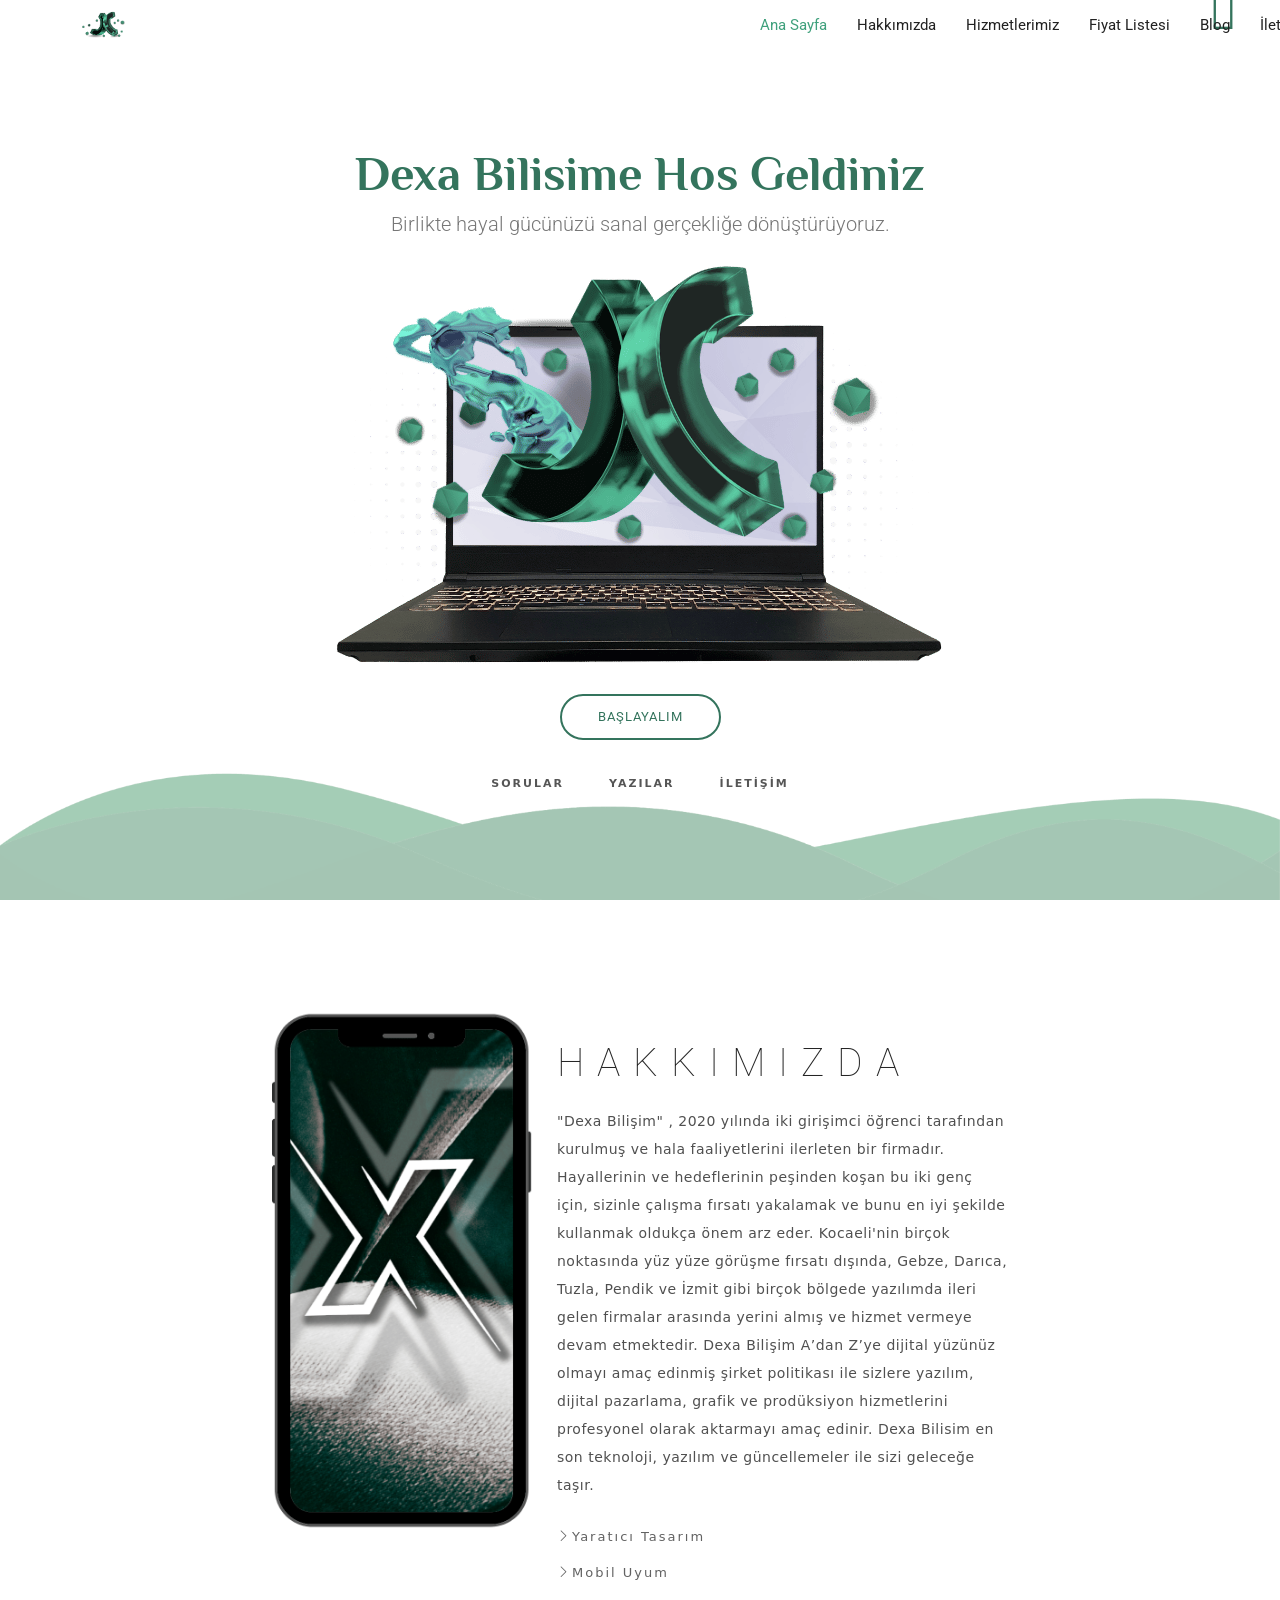
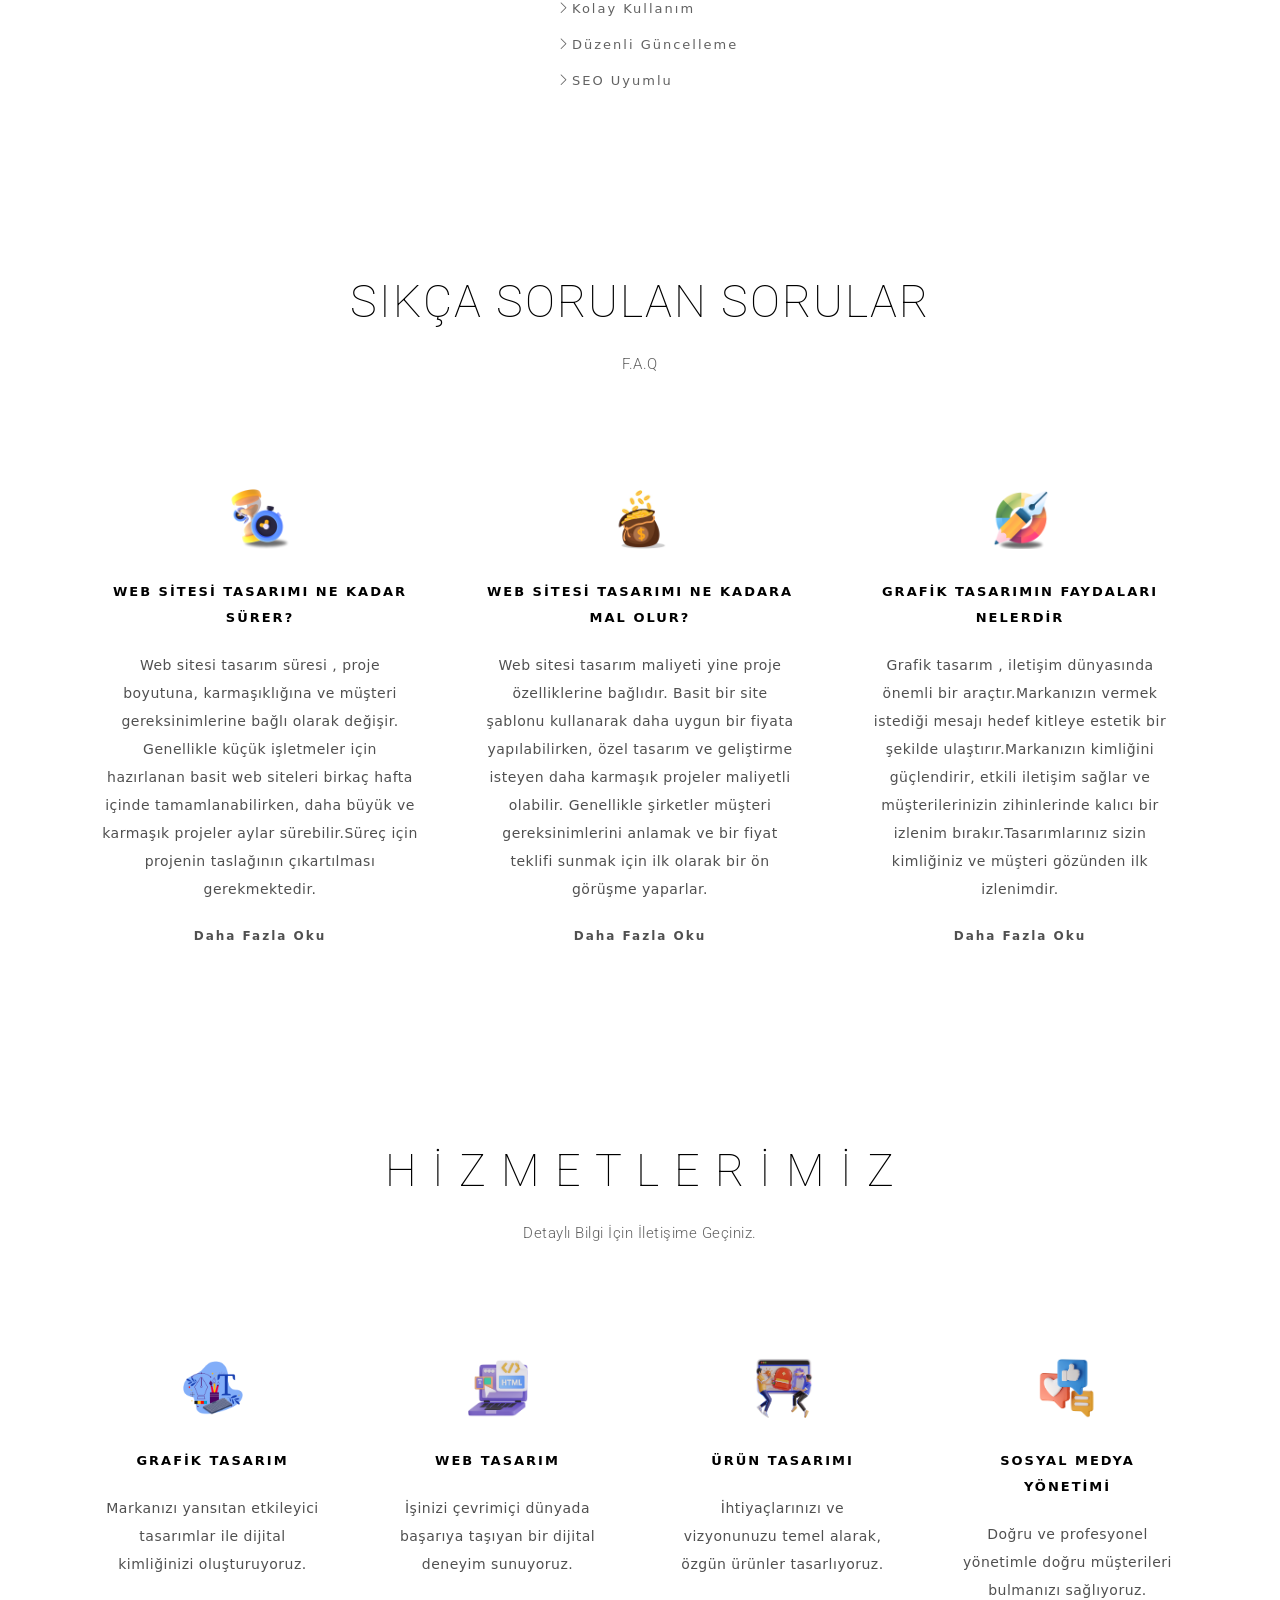
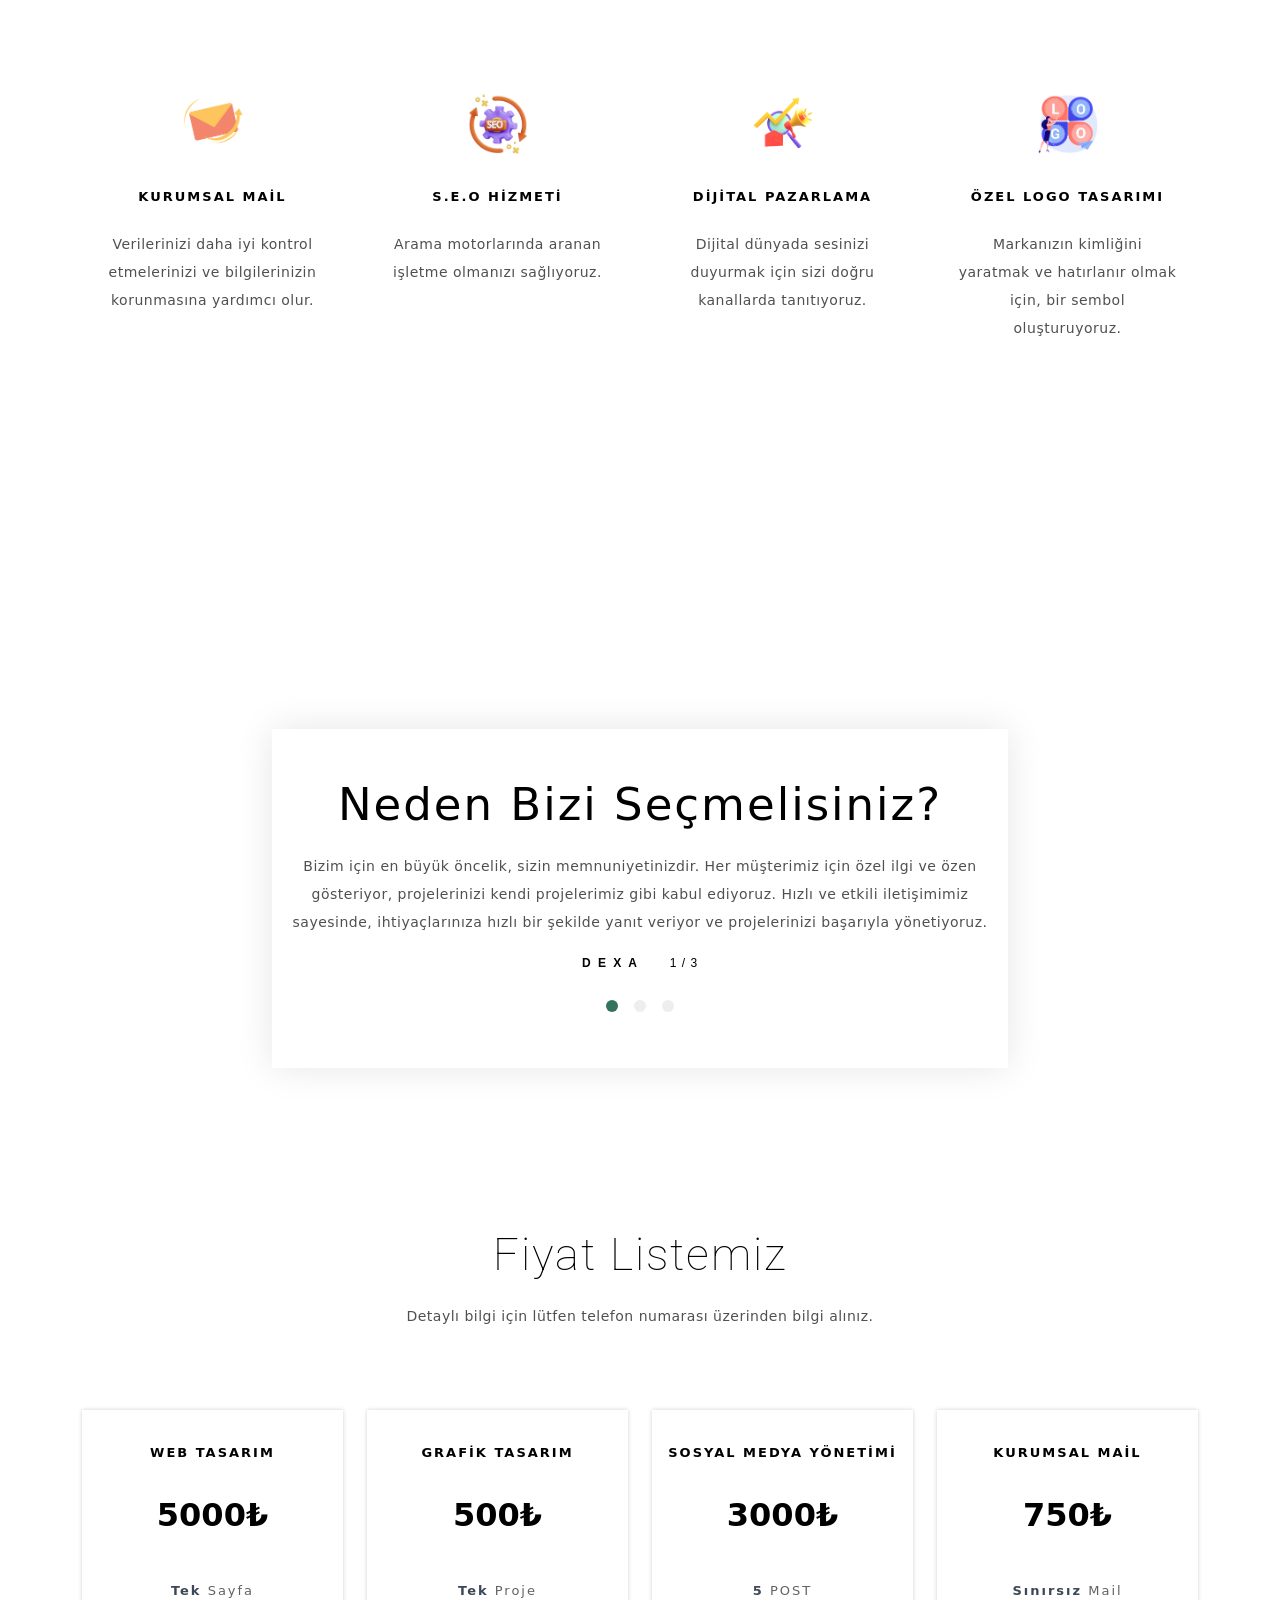
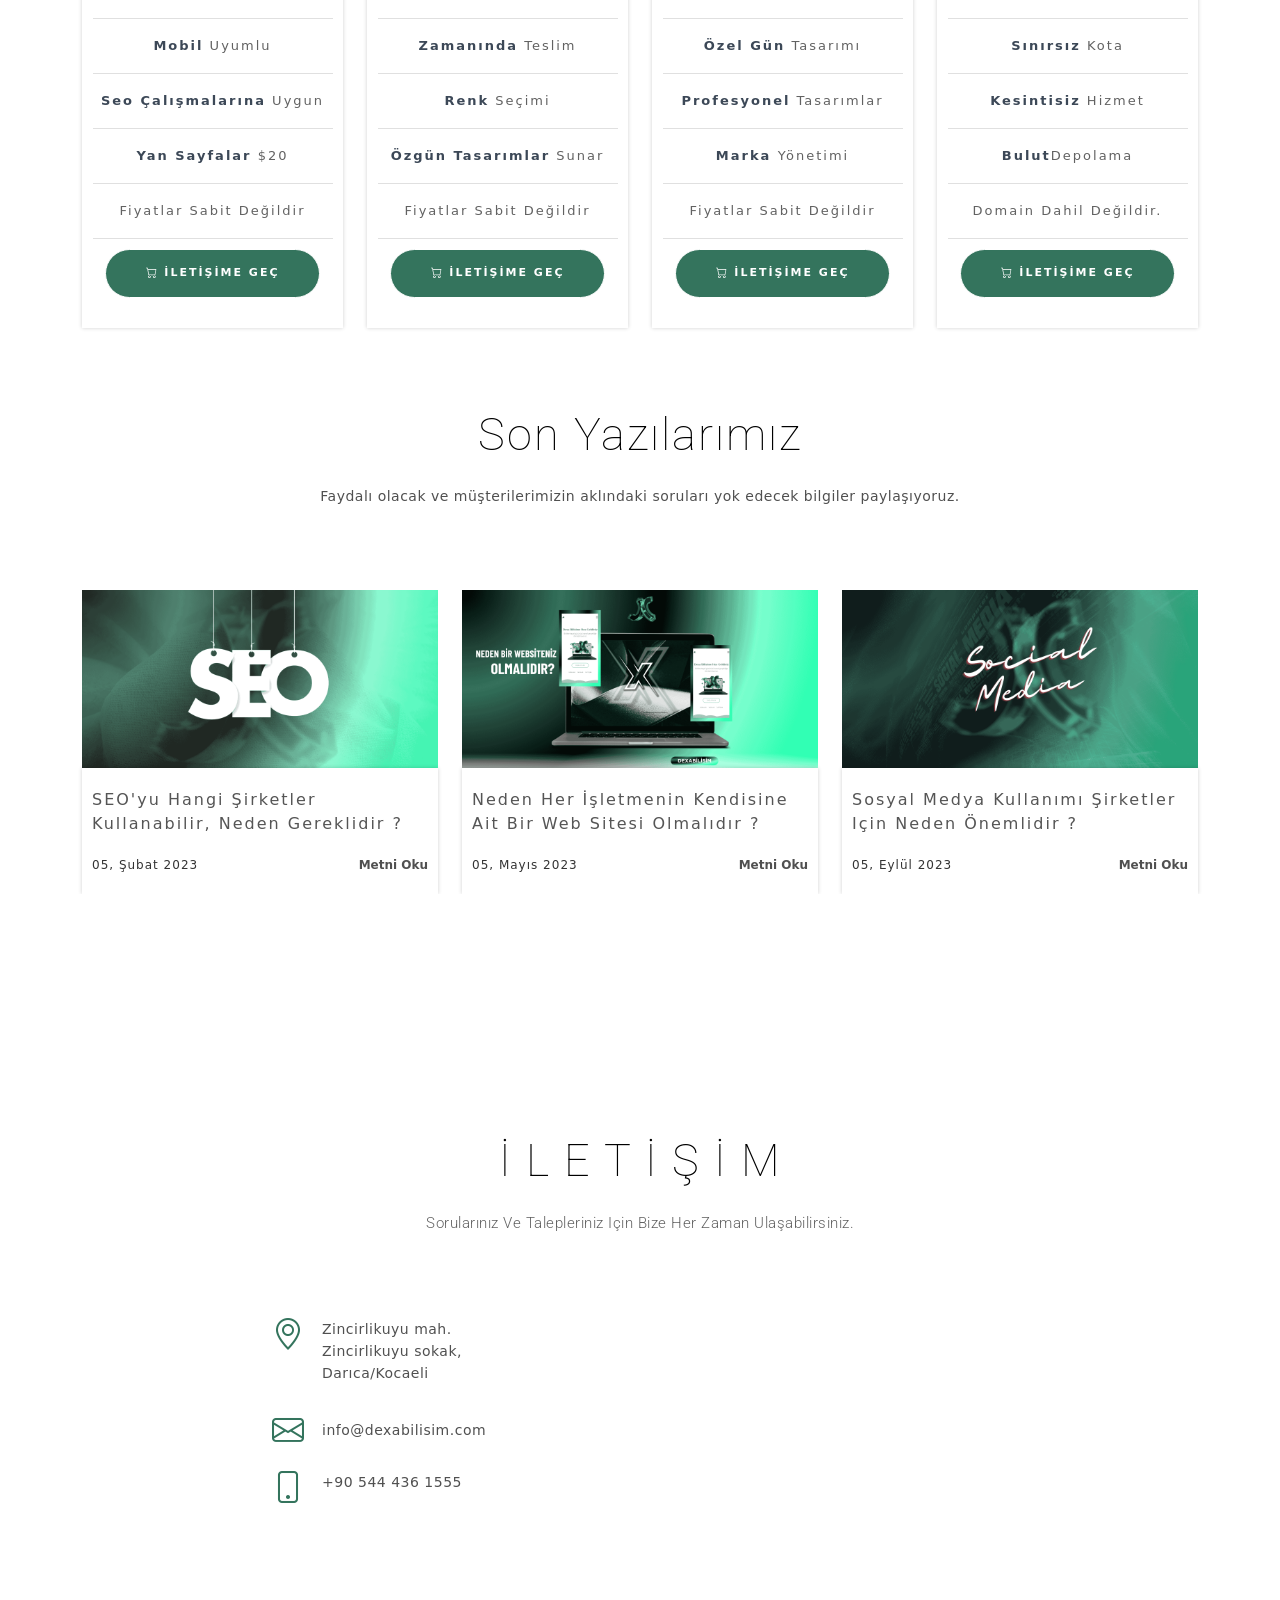
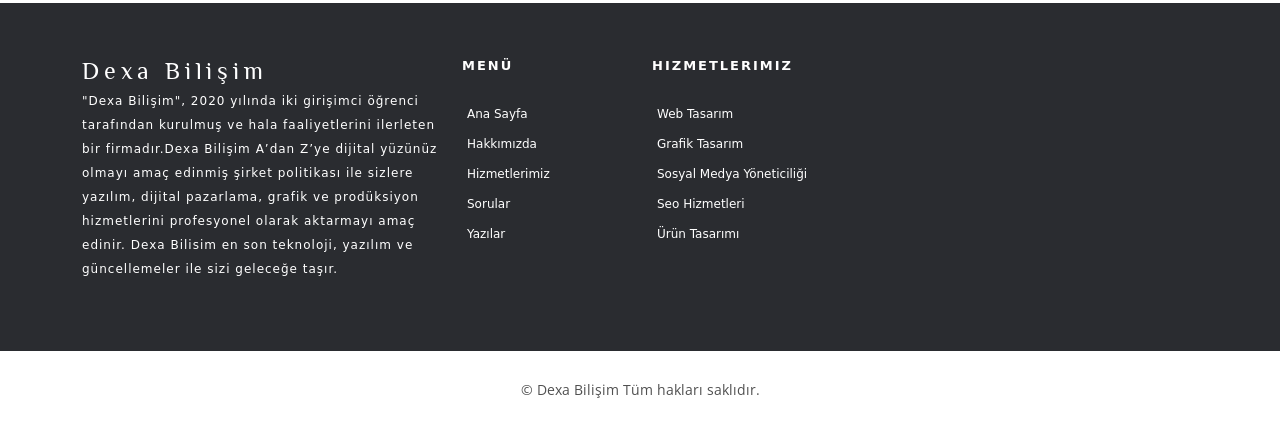
<file: dexabilisim/index.html>
<!DOCTYPE html>
<html lang="en">

<head>
  <meta charset="utf-8">
  <meta content="width=device-width, initial-scale=1.0" name="viewport">

  <title>Gebze Web Tasarım - Dexa Bilişim</title>
  <meta content="" name="description">
  <meta content="" name="keywords">

  <!-- Favicons -->
  <link href="assets/img/favicon.png" rel="icon">
  <link href="assets/img/favicon.png" rel="apple-touch-icon">

  <!-- Google Fonts -->
  <link href="https://fonts.googleapis.com/css?family=Open+Sans:300,300i,400,400i,700,700i|Roboto:100,300,400,500,700|Philosopher:400,400i,700,700i" rel="stylesheet">

  <!-- Vendor CSS Files -->
  <link href="assets/vendor/aos/aos.css" rel="stylesheet">
  <link href="assets/vendor/bootstrap/css/bootstrap.min.css" rel="stylesheet">
  <link href="assets/vendor/bootstrap-icons/bootstrap-icons.css" rel="stylesheet">
  <link href="assets/vendor/glightbox/css/glightbox.min.css" rel="stylesheet">
  <link href="assets/vendor/swiper/swiper-bundle.min.css" rel="stylesheet">

  <link href="assets/css/style.css" rel="stylesheet">


</head>

<body>

  <!-- ======= Header ======= -->
  <header id="header" class="header fixed-top d-flex align-items-center">
    <div class="container d-flex align-items-center justify-content-between">

      <div id="logo">
        <a href="index.html"><img src="assets/img/nav.png" class="logo" width="8%"></a>
      </div>

      <nav id="navbar" class="navbar">
        <ul>
          <li><a class="nav-link scrollto active" href="#hero">Ana Sayfa</a></li>
          <li><a class="nav-link scrollto" href="#about-us">Hakkımızda</a></li>
          <li><a class="nav-link scrollto" href="#features">Hizmetlerimiz</a></li>
          <li><a class="nav-link scrollto" href="#pricing">Fiyat Listesi</a></li>
          <li><a class="nav-link scrollto" href="#blog">Blog</a></li>

      
          <li><a class="nav-link scrollto" href="#contact">İletişim</a></li>
        </ul>
        <i class="bi bi-list mobile-nav-toggle"></i>
      </nav><!-- .navbar -->

    </div>
  </header><!-- End Header -->
  <script type="text/javascript">
    window.addEventListener("scroll",function(){
      var header = document.querySelector("header");
      header.classList.toggle("sticky",window.scrollY > 0 );
      
    })

  </script>

  <!-- ======= Hero Section ======= -->
  <section id="hero">
    <div class="hero-container" data-aos="fade-in">
      <h1>Dexa Bilisime Hos Geldiniz</h1>
      <h2>Birlikte hayal gücünüzü sanal gerçekliğe dönüştürüyoruz.</h2>
      <img src="assets/img/PCLOGO.png" alt="Hero Imgs" data-aos="zoom-out" data-aos-delay="100">
      <a href="#about-us" class="btn-get-started scrollto">Başlayalım</a>
      <div class="btns">
        <a href="#get-started"><i class="fa fa-apple fa-3x"></i>Sorular</a>
        <a href="#blog"><i class="fa fa-play fa-3x"></i>YAZILAR</a>
        <a href="#contact"><i class="fa fa-windows fa-3x"></i>İLETİŞİM</a>
      </div>
    </div>
  </section><!-- End Hero Section -->

      <!-- ======= About Us Section ======= -->
    <section id="about-us" class="about-us padd-section">
      <div class="container" data-aos="fade-up">
        <div class="row justify-content-center">

          <div class="col-md-5 col-lg-3">
            <img src="assets/img/about.png" alt="About" data-aos="zoom-in" data-aos-delay="100">
          </div>

          <div class="col-md-7 col-lg-5">
            <div class="about-content" data-aos="fade-left" data-aos-delay="100">

              <h2>H A K K I M I Z D A</h2>
              <p><b>"Dexa Bilişim"</b> , 2020 yılında iki girişimci öğrenci tarafından kurulmuş ve hala faaliyetlerini ilerleten bir firmadır. Hayallerinin ve hedeflerinin peşinden koşan bu iki genç için, sizinle çalışma fırsatı yakalamak ve bunu en iyi şekilde kullanmak oldukça önem arz eder. Kocaeli'nin birçok noktasında yüz yüze görüşme fırsatı dışında, <b>Gebze, Darıca, Tuzla, Pendik ve İzmit </b> gibi birçok bölgede yazılımda ileri gelen firmalar arasında yerini almış ve hizmet vermeye devam etmektedir.
                Dexa Bilişim A’dan Z’ye dijital yüzünüz olmayı amaç edinmiş şirket politikası ile sizlere yazılım, dijital pazarlama, grafik ve prodüksiyon hizmetlerini profesyonel olarak aktarmayı amaç edinir. Dexa Bilisim en son teknoloji, yazılım ve güncellemeler ile sizi geleceğe taşır.
              </p>

              <ul class="list-unstyled">
                <li><i class="vi bi-chevron-right"></i>Yaratıcı Tasarım</li>
                <li><i class="vi bi-chevron-right"></i>Mobil Uyum</li>
                <li><i class="vi bi-chevron-right"></i>Kolay Kullanım</li>
                <li><i class="vi bi-chevron-right"></i>Düzenli Güncelleme</li>
                <li><i class="vi bi-chevron-right"></i>SEO Uyumlu</li>
              </ul>

            </div>
          </div>

        </div>
      </div>
    </section><!-- End About Us Section -->


  <main id="main">

    <!-- ======= Get Started Section ======= -->
    <section id="get-started" class="padd-section text-center">

      <div class="container" data-aos="fade-up">
        <div class="section-title text-center">

          <h2>SIKÇA SORULAN SORULAR</h2>
          <p class="separator">F.A.Q</p>

        </div>
      </div>

      <div class="container">
        <div class="row">

          <div class="col-md-6 col-lg-4" data-aos="zoom-in" data-aos-delay="100">
            <div class="feature-block">

              <img src="assets/img/sure.png" alt="img">
              <h4>Web SİTESİ tasarımı ne kadar sürer?</h4>
              <p><b>Web sitesi tasarım süresi</b> , proje boyutuna, karmaşıklığına ve müşteri gereksinimlerine bağlı olarak değişir. Genellikle küçük işletmeler için hazırlanan basit web siteleri birkaç hafta içinde tamamlanabilirken, daha büyük ve karmaşık projeler aylar sürebilir.Süreç için projenin taslağının çıkartılması gerekmektedir.</p>
              <a href="Websitesinekadarsurer.html">Daha Fazla Oku</a>
            </div>
          </div>

          <div class="col-md-6 col-lg-4" data-aos="zoom-in" data-aos-delay="200">
            <div class="feature-block">

              <img src="assets/img/para.png" alt="img">
              <h4>Web SİTESİ tasarımı ne kadara mal olur?</h4>
              <p><b>Web sitesi tasarım maliyeti</b> yine proje özelliklerine bağlıdır. Basit bir site şablonu kullanarak daha uygun bir fiyata yapılabilirken, özel tasarım ve geliştirme isteyen daha karmaşık projeler maliyetli olabilir. Genellikle şirketler müşteri gereksinimlerini anlamak ve bir fiyat teklifi sunmak için ilk olarak bir ön görüşme yaparlar. </p>
              <a href="Websitesifiyatlari.html">Daha Fazla Oku</a>

            </div>
          </div>

          <div class="col-md-6 col-lg-4" data-aos="zoom-in" data-aos-delay="300">
            <div class="feature-block">

              <img src="assets/img/fayda.png" alt="img">
              <h4>GRAFİK tasarımın faydaları NELERDİR </h4>
              <p><b>Grafik tasarım</b> , iletişim dünyasında önemli bir araçtır.Markanızın vermek istediği mesajı hedef kitleye estetik bir şekilde ulaştırır.Markanızın kimliğini güçlendirir, etkili iletişim sağlar ve müşterilerinizin zihinlerinde kalıcı bir izlenim bırakır.Tasarımlarınız sizin kimliğiniz ve müşteri gözünden ilk izlenimdir.</p>
              <a href="grafiktasarim.html">Daha Fazla Oku</a>

            </div>
          </div>

        </div>
      </div>

    </section><!-- End Get Started Section -->

 

    <!-- ======= Features Section ======= -->
    <section id="features" class="padd-section text-center">

      <div class="container" data-aos="fade-up">
        <div class="section-title text-center">
          <h2>H İ Z M E T L E R İ M İ Z</h2>
          <p class="separator">Detaylı bilgi İçin İletişime geçiniz.</p>
        </div>

        <div class="row" data-aos="fade-up" data-aos-delay="100">

          <div class="col-md-6 col-lg-3">
            <div class="feature-block">
              <img src="assets/img/grafik-uretim-640x640.jpg" alt="img">
              <h4>GRAFİK Tasarım</h4>
              <p>Markanızı yansıtan etkileyici tasarımlar ile dijital kimliğinizi oluşturuyoruz.</p>
                   <!-- ======= 

              ======= -->

            </div>
          </div>

          <div class="col-md-6 col-lg-3">
            <div class="feature-block">
              <img src="assets/img/webtasarmm.png" alt="img">
              <h4>Web Tasarım</h4>
              <p>İşinizi çevrimiçi dünyada başarıya taşıyan bir dijital deneyim sunuyoruz.</p>
                   <!-- ======= 

              ======= -->

            </div>
          </div>

          <div class="col-md-6 col-lg-3">
            <div class="feature-block">
              <img src="assets/img/urun.png" alt="img">
              <h4>Ürün Tasarımı</h4>
              <p> İhtiyaçlarınızı ve vizyonunuzu temel alarak, özgün ürünler tasarlıyoruz.</p>
                   <!-- ======= 

              ======= -->

            </div>
          </div>

          <div class="col-md-6 col-lg-3">
            <div class="feature-block">
              <img src="assets/img/sosyalmeddya.png" alt="img">
              <h4>Sosyal Medya YÖNETİMİ </h4>
              <p>Doğru ve profesyonel yönetimle doğru müşterileri bulmanızı sağlıyoruz.</p>
                   <!-- ======= 

              ======= -->

            </div>
          </div>

          <div class="col-md-6 col-lg-3">
            <div class="feature-block">
              <img src="assets/img/mail.png" alt="img">
              <h4>Kurumsal MAİl</h4>
              <p>Verilerinizi daha iyi kontrol etmelerinizi ve bilgilerinizin korunmasına yardımcı olur.</p>
               <!-- ======= 

              ======= -->

            </div>
          </div>

          <div class="col-md-6 col-lg-3">
            <div class="feature-block">
              <img src="assets/img/seohz.png" alt="img">
              <h4>S.E.O HİZMETİ</h4>
              <p>Arama motorlarında aranan işletme olmanızı sağlıyoruz.</p>
                   <!-- ======= 

              ======= -->

            </div>
          </div>

          <div class="col-md-6 col-lg-3">
            <div class="feature-block">
              <img src="assets/img/dijitalpazarlama.png" alt="img">
              <h4>DİJİTAL Pazarlama</h4>
              <p>Dijital dünyada sesinizi duyurmak için sizi doğru kanallarda tanıtıyoruz.</p>
                   <!-- ======= 

              ======= -->

            </div>
          </div>

          <div class="col-md-6 col-lg-3">
            <div class="feature-block">
              <img src="assets/img/logooo.png" alt="img">
              <h4>ÖZEL LOGO TASARIMI</h4>
              <p>Markanızın kimliğini yaratmak ve hatırlanır olmak için, bir sembol oluşturuyoruz.</p>
                   <!-- ======= 
              <a href="#">Detaylı bilgi</a>

              ======= -->

            </div>
          </div>

        </div>
      </div>
    </section><!-- End Features Section -->

    
   <!-- ======= Newsletter Section ======= -->
   <section id="newsletter" class="newsletter text-center">
    <div class="overlay padd-section">
      <div class="container" data-aos="zoom-in">
        </div>

    

      </div>
    </div>
  </section><!-- End Newsletter Section -->

    

    <!-- ======= Testimonials Section ======= -->
    <section id="testimonials" class="padd-section text-center">
      <div class="container" data-aos="fade-up">
        <div class="row justify-content-center">

          <div class="col-md-8">

            <div class="testimonials-content">
              <div id="carousel-example-generic" class="carousel slide" data-bs-ride="carousel">

                <div class="carousel-inner" role="listbox">

                  <div class="carousel-item  active">
                    <div class="top-top">

                      <h2>Neden Bizi Seçmelisiniz?</h2>
                      <p>Bizim için en büyük öncelik, sizin memnuniyetinizdir. Her müşterimiz için özel ilgi ve özen gösteriyor, projelerinizi kendi projelerimiz gibi kabul ediyoruz. Hızlı ve etkili iletişimimiz sayesinde, ihtiyaçlarınıza hızlı bir şekilde yanıt veriyor ve projelerinizi başarıyla yönetiyoruz. </p>
                      <h4>D E X A <span>1 / 3</span></h4>

                    </div>
                  </div>

                  <div class="carousel-item ">
                    <div class="top-top">

                      <h2>Neden Bizi Seçmelisiniz?</h2>
                      <p>Her adımda sizi bilgilendiriyor, projenizin her aşamasında iletişimde kalıyoruz. Müşteri memnuniyeti bizim için en önemli önceliktir ve projelerinizi tamamladığımızda, sadece bir iş ortağı olarak değil, aynı zamanda bir dost olarak yanınızda olduğumuzu hissedeceksiniz.</p>
                      <h4>D E X A <span>2 / 3</span></h4>

                    </div>
                  </div>

                  <div class="carousel-item ">
                    <div class="top-top">

                      <h2>Neden Bizi Seçmelisiniz?</h2>
                      <p>Bizi seçmek, sadece bir bilişim firmasıyla işbirliği yapmak anlamına gelmez, aynı zamanda işinizi bir üst seviyeye taşımanızı sağlayan bir ortak bulmak anlamına gelir. Bizimle çalışarak, dijital varlığınızı güçlendirin, markanızı yükseltin ve rekabette öne çıkın. Sizin için başarının kapılarını aralamaya hazırız.</p>
                      <h4>D E X A <span>3 / 3</span></h4>

                    </div>
                  </div>

                </div>

                <div class="btm-btm">

                  <ul class="list-unstyled carousel-indicators">
                    <li data-bs-target="#carousel-example-generic" data-bs-slide-to="0" class="active"></li>
                    <li data-bs-target="#carousel-example-generic" data-bs-slide-to="1"></li>
                    <li data-bs-target="#carousel-example-generic" data-bs-slide-to="2"></li>
                  </ul>

                </div>

              </div>
            </div>
          </div>

        </div>
      </div>
    </section><!-- End Testimonials Section -->

    <!-- ======= Pricing Section ======= -->
    <section id="pricing" class="padd-section text-cente">

      <div class="container" data-aos="fade-up">
        <div class="section-title text-center">

          <h2>Fiyat Listemiz</h2>
          <p class="">Detaylı bilgi için lütfen telefon numarası üzerinden bilgi alınız.</p>
        </div>

        <div class="row" data-aos="fade-up" data-aos-delay="100">

          <div class="col-md-6 col-lg-3">
            <div class="block-pricing">
              <div class="pricing-table">
                <h4>Web Tasarım</h4>
                <h2>5000₺</h2>
                <ul class="list-unstyled">
                  <li><b>Tek</b> Sayfa</li>
                  <li><b>Mobil</b> Uyumlu</li>
                  <li><b>Seo Çalışmalarına</b> Uygun</li>
                  <li><b>Yan Sayfalar</b> $20</li>
                  <li>Fiyatlar sabit değildir</li>
                </ul>
                <div class="table_btn">
                  <a href="#contact" class="btn"><i class="bi bi-cart"></i> İLETİŞİME GEÇ</a>
                </div>
              </div>
            </div>
          </div>

          <div class="col-md-6 col-lg-3">
            <div class="block-pricing">
              <div class="pricing-table">
                <h4>GRAFİK Tasarım</h4>
                <h2>500₺</h2>
                <ul class="list-unstyled">
                  <li><b>Tek</b> Proje</b></li>
                  <li><b>Zamanında</b> Teslim</li>
                  <li><b>Renk</b> Seçimi</li>
                  <li><b>Özgün tasarımlar</b> Sunar</li>
                  <li>Fiyatlar sabit değildir</li>
                </ul>
                <div class="table_btn">
                  <a href="#contact" class="btn"><i class="bi bi-cart"></i> İLETİŞİME GEÇ</a>
                </div>
              </div>
            </div>
          </div>

          <div class="col-md-6 col-lg-3">
            <div class="block-pricing">
              <div class="pricing-table">
                <h4>Sosyal Medya YÖNETİMİ</h4>
                <h2>3000₺</h2>
                <ul class="list-unstyled">
                  <li><b>5</b> POST</li>
                  <li><b>Özel gün</b> Tasarımı</li>
                  <li><b>Profesyonel</b> Tasarımlar</li>
                  <li><b>Marka </b> Yönetimi</li>
                  <li>Fiyatlar sabit değildir</li>
                </ul>
                <div class="table_btn">
                  <a href="#contact" class="btn"><i class="bi bi-cart"></i> İLETİŞİME GEÇ</a>
                </div>
              </div>
            </div>
          </div>

          <div class="col-md-6 col-lg-3">
            <div class="block-pricing">
              <div class="pricing-table">
                <h4>Kurumsal MAİL</h4>
                <h2>750₺</h2>
                <ul class="list-unstyled">
                  <li><b>Sınırsız</b> Mail</li>
                  <li><b>Sınırsız</b> Kota</li>
                  <li><b>Kesintisiz</b> Hizmet</li>
                  <li><b>Bulut</b>Depolama</li>
                  <li>Domain dahil değildir.</li>
                </ul>
                <div class="table_btn">
                  <a href="#contact" class="btn"><i class="bi bi-cart"></i> İLETİŞİME GEÇ</a>
                </div>
              </div>
            </div>
          </div>
        </div>
      </div>
    </section><!-- End Pricing Section -->

    <!-- ======= Blog Section ======= -->
    <section id="blog" class="padd-sectio">

      <div class="container" data-aos="fade-up">
        <div class="section-title text-center">

          <h2>Son Yazılarımız</h2>
          <p>Faydalı olacak ve müşterilerimizin aklındaki soruları yok edecek bilgiler paylaşıyoruz.</p>
        </div>

        <div class="row" data-aos="fade-up" data-aos-delay="100">

          <div class="col-md-6 col-lg-4">
            <div class="block-blog text-left">
              <a href="seo.html"><img src="assets/img/seo.png" alt="img"></a>
              <div class="content-blog">
                <h4><a href="seo.html">SEO'yu hangi şirketler kullanabilir, neden Gereklidir ?</a></h4>
                <span>05, Şubat 2023</span>
                <a class="float-end readmore" href="seo.html">Metni Oku</a>
              </div>
            </div>
          </div>

          <div class="col-md-6 col-lg-4">
            <div class="block-blog text-left">
              <a href="websitesi.html"><img src="assets/img/web.png" class="img-responsive" alt="img"></a>
              <div class="content-blog">
                <h4><a href="websitesi.html">Neden her İşletmenin Kendisine ait bir web Sitesi Olmalıdır ?</a></h4>
                <span>05, Mayıs 2023</span>
                <a class="float-end readmore" href="websitesi.html">Metni Oku</a>
              </div>
            </div>
          </div>

          <div class="col-md-6 col-lg-4">
            <div class="block-blog text-left">
              <a href="sosyalmedya.html"><img src="assets/img/sos.png" class="img-responsive" alt="img"></a>
              <div class="content-blog">
                <h4><a href="sosyalmedya.html">Sosyal medya kullanımı şirketler için neden önemlidir ?</a></h4>
                <span>05, Eylül 2023</span>
                <a class="float-end readmore" href="sosyalmedya.html">Metni Oku</a>
              </div>
            </div>
          </div>

        </div>
      </div>
    </section><!-- End Blog Section -->

    <!-- ======= Newsletter Section ======= -->
    <section id="newsletter" class="newsletter text-center">
      <div class="overlay padd-section">
        <div class="container" data-aos="zoom-in">
      </div>
    </section><!-- End Newsletter Section -->

    <!-- ======= Contact Section ======= -->
    <section id="contact" class="padd-section">

      <div class="container" data-aos="fade-up">
        <div class="section-title text-center">
          <h2>İ L E T İ Ş İ M</h2>
          <p class="separator">Sorularınız ve talepleriniz için bize her zaman ulaşabilirsiniz. </p>
        </div>

        <div class="row justify-content-center" data-aos="fade-up" data-aos-delay="100">

          <div class="col-lg-3 col-md-4">

            <div class="info">
              <div>
                <i class="bi bi-geo-alt"></i>
                <p>Zincirlikuyu mah.<br>Zincirlikuyu sokak, Darıca/Kocaeli</p>
              </div>

              <div class="email">
                <i class="bi bi-envelope"></i>
                <p>info@dexabilisim.com</p>
              </div>

              <div>
                <i class="bi bi-phone"></i>
                <p>+90 544 436 1555</p>
              </div>
            </div>

         

          </div>

          <div class="col-lg-5 col-md-8">
            <div class="form">
              <iframe src="https://www.google.com/maps/embed?pb=!1m18!1m12!1m3!1d3022.1611721528852!2d29.38264817523525!3d40.75847973477014!2m3!1f0!2f0!3f0!3m2!1i1024!2i768!4f13.1!3m3!1m2!1s0x14cae1d12c3373a3%3A0x8525595a8134e70b!2sDar%C4%B1ca%20Web%20%26%20Grafik%20Tasar%C4%B1m%20(Dexa%20Bili%C5%9Fim)!5e0!3m2!1str!2str!4v1696322957738!5m2!1str!2str" width="100%" height="175" style="border:0;" allowfullscreen="" loading="lazy" referrerpolicy="no-referrer-when-downgrade"></iframe>
              </form>
            </div>
          </div>
        </div>
      </div>
    </section><!-- End Contact Section -->

  </main><!-- End #main -->

  <!-- ======= Footer ======= -->
  <footer class="footer">
    <div class="container">
      <div class="row">

        <div class="col-md-12 col-lg-4">
          <div class="footer-logo">

            <a class="navbar-brand" href="#">Dexa Bilişim</a>
            <p>"Dexa Bilişim", 2020 yılında iki girişimci öğrenci tarafından kurulmuş ve hala faaliyetlerini ilerleten bir firmadır.Dexa Bilişim A’dan Z’ye dijital yüzünüz olmayı amaç edinmiş şirket politikası ile sizlere yazılım, dijital pazarlama, grafik ve prodüksiyon hizmetlerini profesyonel olarak aktarmayı amaç edinir. Dexa Bilisim en son teknoloji, yazılım ve güncellemeler ile sizi geleceğe taşır.

            </p>

          </div>
        </div>

        <div class="col-sm-6 col-md-3 col-lg-2">
          <div class="list-menu">

            <h4>Menü</h4>

            <ul class="list-unstyled">
              <li><a href="#">Ana Sayfa</a></li>
              <li><a href="#">Hakkımızda</a></li>
              <li><a href="#">Hizmetlerimiz</a></li>
              <li><a href="#">Sorular</a></li>
              <li><a href="#">Yazılar</a></li>

            </ul>

          </div>
        </div>

        <div class="col-sm-6 col-md-3 col-lg-2">
          <div class="list-menu">

            <h4>Hizmetlerimiz</h4>

            <ul class="list-unstyled">
              <li><a href="#">Web Tasarım</a></li>
              <li><a href="#">Grafik Tasarım</a></li>
              <li><a href="#">Sosyal Medya Yöneticiliği</a></li>
              <li><a href="#">Seo Hizmetleri</a></li>
              <li><a href="#">Ürün Tasarımı</a></li>

            </ul>

          </div>
        </div>


      </div>
    </div>

    <div class="copyrights">
      <div class="container">
        <p>&copy;  Dexa Bilişim Tüm hakları saklıdır.</p>
        <div class="credits">
          
        </div>
      </div>
    </div>

  </footer><!-- End  Footer -->

  <a href="#" class="back-to-top d-flex align-items-center justify-content-center"><i class="bi bi-arrow-up-short"></i></a>

  <!-- Vendor JS Files -->
  <script src="assets/vendor/aos/aos.js"></script>
  <script src="assets/vendor/bootstrap/js/bootstrap.bundle.min.js"></script>
  <script src="assets/vendor/glightbox/js/glightbox.min.js"></script>
  <script src="assets/vendor/swiper/swiper-bundle.min.js"></script>
  <script src="assets/vendor/php-email-form/validate.js"></script>

  <!-- Template Main JS File -->
  <script src="assets/js/main.js"></script>

</body>

</html>
</file>
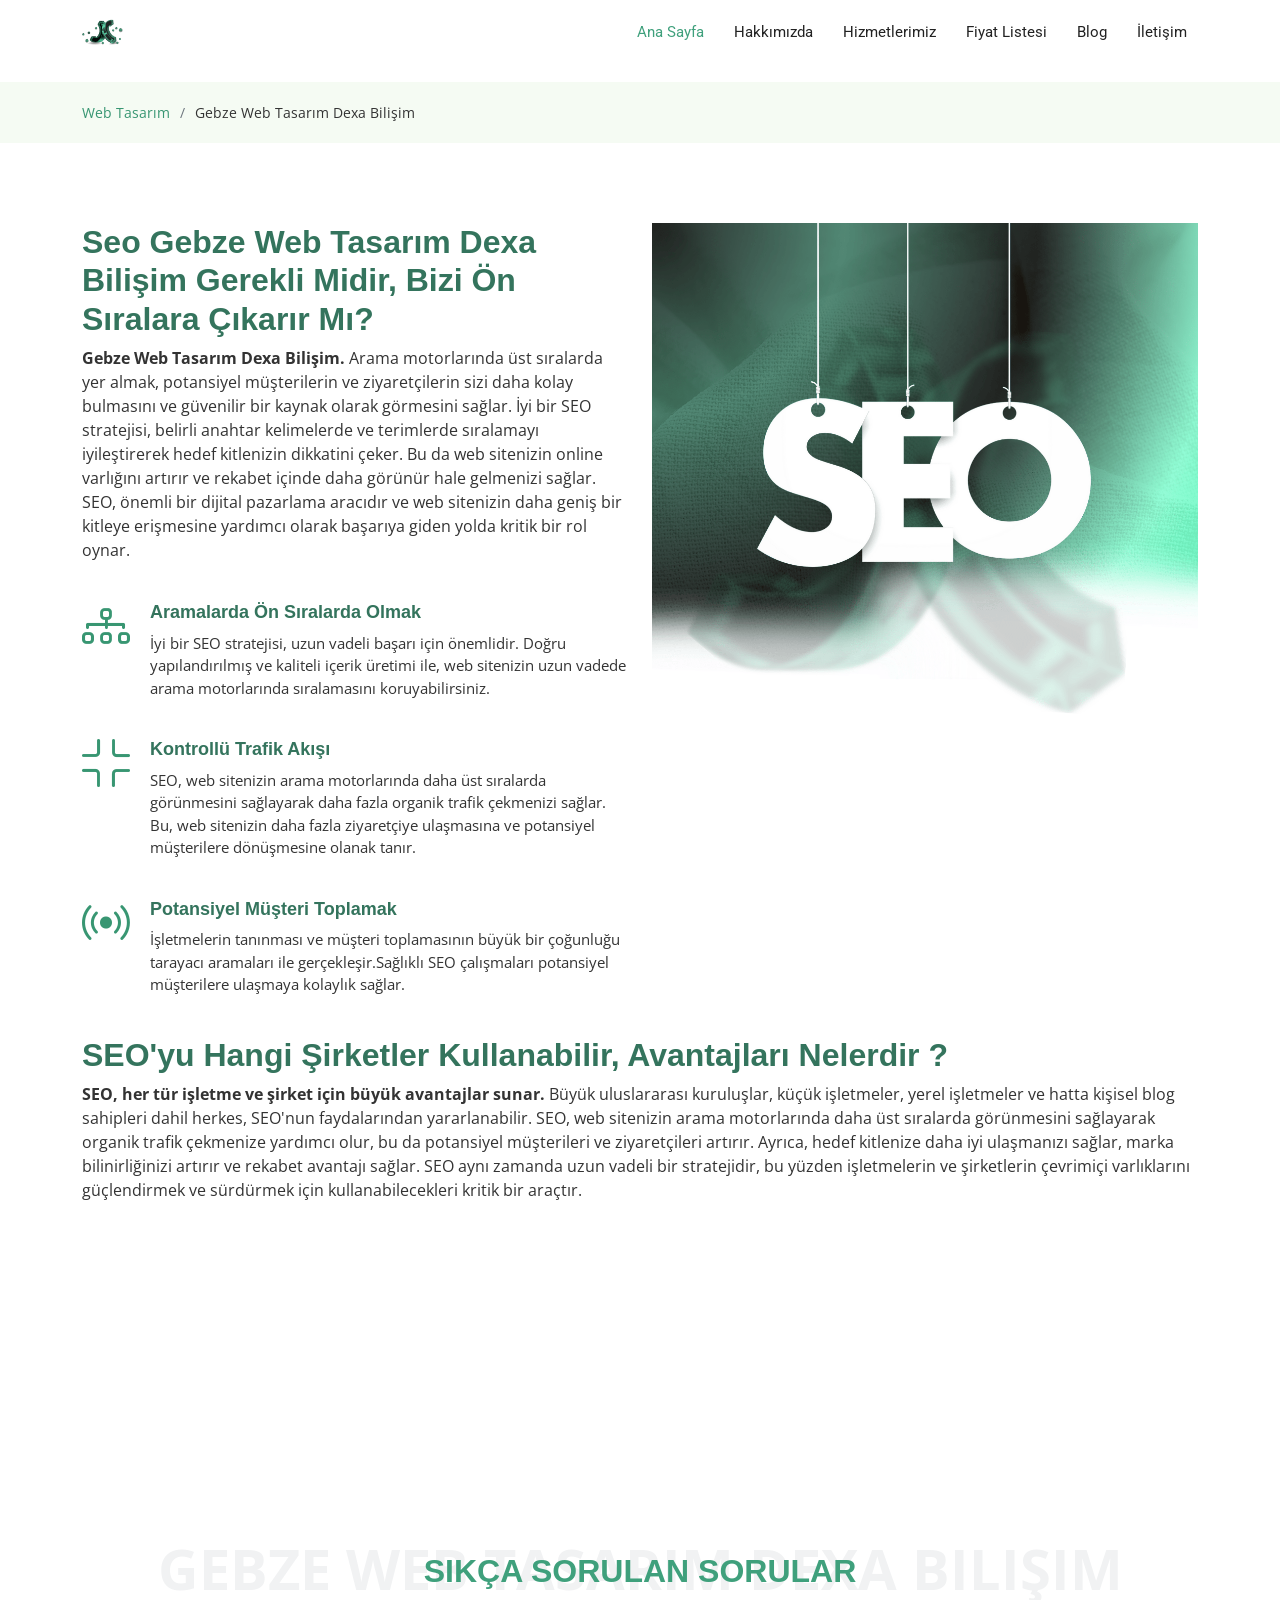
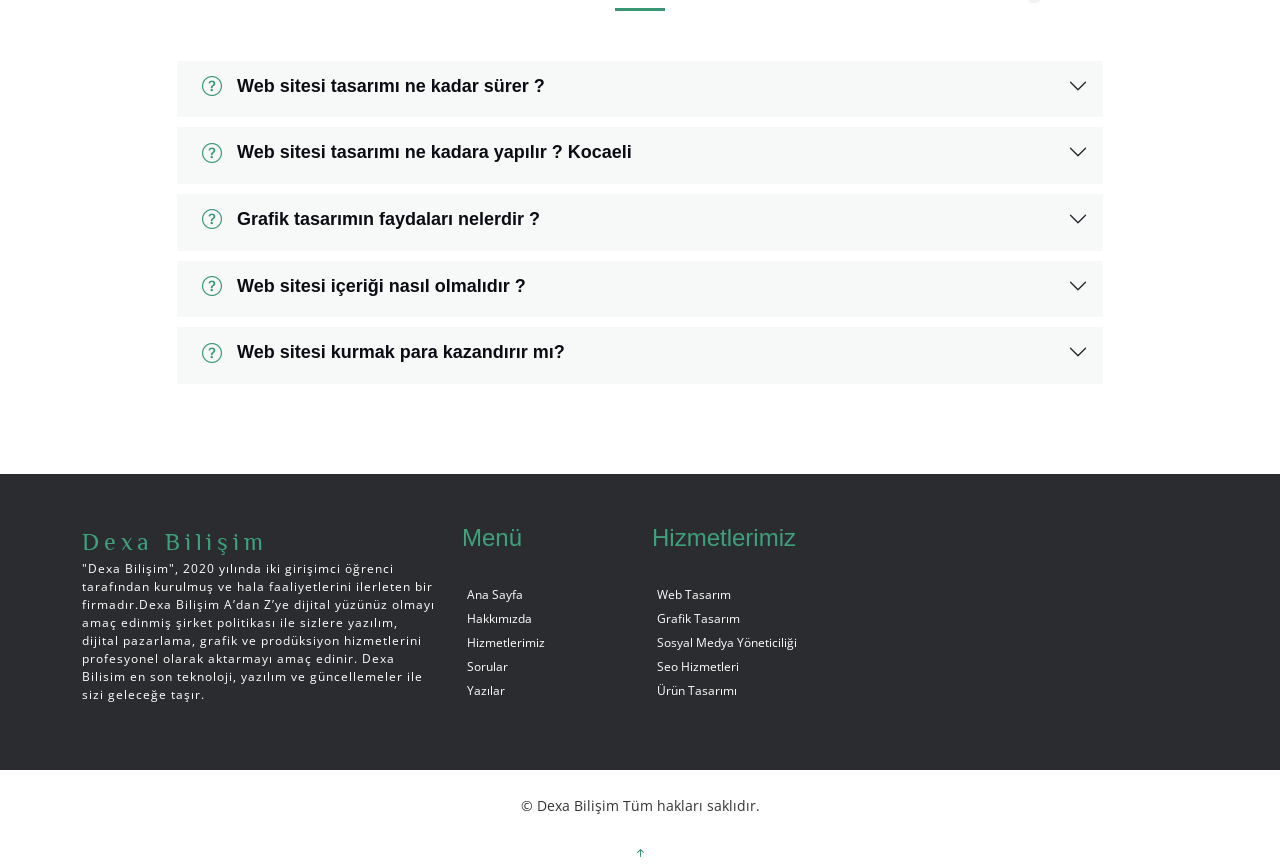
<file: dexabilisim/DEXA.html>
<!DOCTYPE html>
<html lang="en">

<head>
  <meta charset="utf-8">
  <meta content="width=device-width, initial-scale=1.0" name="viewport">

  <title>Seo Neden Gereklidir ?</title>
  <meta content="" name="description">
  <meta content="" name="keywords">

  <!-- Favicons -->
  <link href="assets/img/favicon-16x16.png" rel="icon">
  <link href="assets/img/apple-touch-icon.png" rel="apple-touch-icon">

  <!-- Google Fonts -->
  <link href="https://fonts.googleapis.com/css?family=Open+Sans:300,300i,400,400i,700,700i|Roboto:100,300,400,500,700|Philosopher:400,400i,700,700i" rel="stylesheet">

  <!-- Vendor CSS Files -->
  <link href="assets/vendor/aos/aos.css" rel="stylesheet">
  <link href="assets/vendor/bootstrap/css/bootstrap.min.css" rel="stylesheet">
  <link href="assets/vendor/bootstrap-icons/bootstrap-icons.css" rel="stylesheet">
  <link href="assets/vendor/glightbox/css/glightbox.min.css" rel="stylesheet">
  <link href="assets/vendor/swiper/swiper-bundle.min.css" rel="stylesheet">

  <!-- Template Main CSS File -->
  <link href="assets/css/main.css" rel="stylesheet">
  


</head>

<body>
<!-- ======= Header ======= -->
<header id="header" class="header fixed-top d-flex align-items-center">
  <div class="container d-flex align-items-center justify-content-between">

    <div id="logo">
      <a href="index.html"><img src="assets/img/nav.png" class="logo" width="8%"></a>
    </div>

    <nav id="navbar" class="navbar">
      <ul>
        <li><a class="nav-link scrollto active" href="index.html">Ana Sayfa</a></li>
        <li><a class="nav-link scrollto" href="index.html#about-us">Hakkımızda  </a></li>
        <li><a class="nav-link scrollto" href="index.html#features">Hizmetlerimiz</a></li>
        <li><a class="nav-link scrollto" href="index.html#pricing">Fiyat Listesi</a></li>  
        <li><a class="nav-link scrollto" href="index.html#blog">Blog</a></li>
        <li><a class="nav-link scrollto" href="index.html#contact">İletişim</a></li>
      </ul>
      <i class="bi bi-list mobile-nav-toggle"></i>
    </nav><!-- .navbar -->

  </div>
</header><!-- End Header -->
<script type="text/javascript">
  window.addEventListener("scroll",function(){
    var header = document.querySelector("header");
    header.classList.toggle("sticky",window.scrollY > 0 );
    
  })

</script>

  <main id="main">

    <!-- ======= Breadcrumbs ======= -->
    <div class="breadcrumbs">
      <div class="page-header d-flex align-items-center" style="background-image: url('assets/img/');">
        <div class="container position-relative">
          <div class="row d-flex justify-content-center">
          
          </div>
        </div>
      </div>
      <nav>
        <div class="container">
          <ol>
            <li><a href="index.html">Web Tasarım</a></li>
            <li>Gebze Web Tasarım Dexa Bilişim </li>
          </ol>
        </div>
      </nav>
    </div><!-- End Breadcrumbs -->

    <!-- ======= About Us Section ======= -->
    <section id="about" class="about">
      <div class="container" data-aos="fade-up">

        <div class="row gy-4">
          <div class="col-lg-6 position-relative align-self-start order-lg-last order-first">
            <img src="assets/img/seo2.png" class="img-fluid" alt="">
          </div>
          <div class="col-lg-6 content order-last  order-lg-first">
            <h3>Seo Gebze Web Tasarım Dexa Bilişim Gerekli Midir, Bizi Ön Sıralara Çıkarır Mı? 
            </h3>
            <p>
              <b> Gebze Web Tasarım Dexa Bilişim.</b> Arama motorlarında üst sıralarda yer almak, potansiyel müşterilerin ve ziyaretçilerin sizi daha kolay bulmasını ve güvenilir bir kaynak olarak görmesini sağlar. İyi bir SEO stratejisi, belirli anahtar kelimelerde ve terimlerde sıralamayı iyileştirerek hedef kitlenizin dikkatini çeker. Bu da web sitenizin online varlığını artırır ve rekabet içinde daha görünür hale gelmenizi sağlar. SEO, önemli bir dijital pazarlama aracıdır ve web sitenizin daha geniş bir kitleye erişmesine yardımcı olarak başarıya giden yolda kritik bir rol oynar.              
            </p>
            <ul>
              <li data-aos="fade-up" data-aos-delay="100">
                <i class="bi bi-diagram-3"></i>
                <div>
                  <h5>Aramalarda Ön Sıralarda Olmak</h5>
                  <p>İyi bir SEO stratejisi, uzun vadeli başarı için önemlidir. Doğru yapılandırılmış ve kaliteli içerik üretimi ile, web sitenizin uzun vadede arama motorlarında sıralamasını koruyabilirsiniz.</p>
                </div>
              </li>
              <li data-aos="fade-up" data-aos-delay="200">
                <i class="bi bi-fullscreen-exit"></i>
                <div>
                  <h5>Kontrollü Trafik Akışı</h5>
                  <p> SEO, web sitenizin arama motorlarında daha üst sıralarda görünmesini sağlayarak daha fazla organik trafik çekmenizi sağlar. Bu, web sitenizin daha fazla ziyaretçiye ulaşmasına ve potansiyel müşterilere dönüşmesine olanak tanır.</p>
                </div>
              </li>
              <li data-aos="fade-up" data-aos-delay="300">
                <i class="bi bi-broadcast"></i>
                <div>
                  <h5>Potansiyel Müşteri Toplamak</h5>
                  <p>İşletmelerin tanınması ve müşteri toplamasının büyük bir çoğunluğu tarayacı aramaları ile gerçekleşir.Sağlıklı SEO çalışmaları potansiyel müşterilere ulaşmaya kolaylık sağlar.</p>
                </div>
              </li>
            </ul>
            <br>
          </div>
        </div>

        <div class="content order-last  order-lg-first">

        <h3>SEO'yu Hangi Şirketler Kullanabilir, Avantajları Nelerdir ?</h3>

        <p>  
      <b>SEO, her tür işletme ve şirket için büyük avantajlar sunar.</b> Büyük uluslararası kuruluşlar, küçük işletmeler, yerel işletmeler ve hatta kişisel blog sahipleri dahil herkes, SEO'nun faydalarından yararlanabilir. SEO, web sitenizin arama motorlarında daha üst sıralarda görünmesini sağlayarak organik trafik çekmenize yardımcı olur, bu da potansiyel müşterileri ve ziyaretçileri artırır. Ayrıca, hedef kitlenize daha iyi ulaşmanızı sağlar, marka bilinirliğinizi artırır ve rekabet avantajı sağlar. SEO aynı zamanda uzun vadeli bir stratejidir, bu yüzden işletmelerin ve şirketlerin çevrimiçi varlıklarını güçlendirmek ve sürdürmek için kullanabilecekleri kritik bir araçtır.
      </p>
    </div>

    </div>
    </section><!-- End About Us Section -->

    
 <!-- ======= Newsletter Section ======= -->
 <section id="newsletter" class="newsletter text-center">
  <div class="overlay padd-section">
    <div class="container" data-aos="zoom-in">
  </div>
</section><!-- End Newsletter Section -->

   

    <!-- ======= Frequently Asked Questions Section ======= -->
    <section id="faq" class="faq">
      <div class="container" data-aos="fade-up">

        <div class="section-header">
          <span>Gebze Web Tasarım Dexa Bilişim</span>
          <h2>SIKÇA SORULAN SORULAR</h2>

        </div>

        <div class="row justify-content-center" data-aos="fade-up" data-aos-delay="200">
          <div class="col-lg-10">

            <div class="accordion accordion-flush" id="faqlist">

              <div class="accordion-item">
                <h3 class="accordion-header">
                  <button class="accordion-button collapsed" type="button" data-bs-toggle="collapse" data-bs-target="#faq-content-1">
                    <i class="bi bi-question-circle question-icon"></i>
                    Web sitesi tasarımı ne kadar sürer ?
                  </button>
                </h3>
                <div id="faq-content-1" class="accordion-collapse collapse" data-bs-parent="#faqlist">
                  <div class="accordion-body">
                    Web sitesi tasarım süresi , Gebze Web Tasarım Dexa Bilişim proje boyutuna, karmaşıklığına ve müşteri gereksinimlerine bağlı olarak değişir. Genellikle küçük işletmeler için hazırlanan basit web siteleri birkaç hafta içinde tamamlanabilirken, daha büyük ve karmaşık projeler aylar sürebilir.Süreç için projenin taslağının çıkartılması gerekmektedir.
                  </div>
                </div>
              </div><!-- # Faq item-->

              <div class="accordion-item">
                <h3 class="accordion-header">
                  <button class="accordion-button collapsed" type="button" data-bs-toggle="collapse" data-bs-target="#faq-content-2">
                    <i class="bi bi-question-circle question-icon"></i>
                    Web sitesi tasarımı ne kadara yapılır ? Kocaeli
                  </button>
                </h3>
                <div id="faq-content-2" class="accordion-collapse collapse" data-bs-parent="#faqlist">
                  <div class="accordion-body">
                    Web sitesi tasarım maliyeti yine proje özelliklerine bağlıdır. Basit bir site şablonu kullanarak daha uygun bir fiyata yapılabilirken, özel tasarım ve geliştirme isteyen daha karmaşık projeler maliyetli olabilir. Genellikle şirketler müşteri gereksinimlerini anlamak ve bir fiyat teklifi sunmak için ilk olarak bir ön görüşme yaparlar.                  </div>
                </div>
              </div><!-- # Faq item-->

              <div class="accordion-item">
                <h3 class="accordion-header">
                  <button class="accordion-button collapsed" type="button" data-bs-toggle="collapse" data-bs-target="#faq-content-3">
                    <i class="bi bi-question-circle question-icon"></i>
                    Grafik tasarımın faydaları nelerdir ?
                  </button>
                </h3>
                <div id="faq-content-3" class="accordion-collapse collapse" data-bs-parent="#faqlist">
                  <div class="accordion-body">
                    Grafik tasarım , iletişim dünyasında önemli bir araçtır.Markanızın vermek istediği mesajı hedef kitleye estetik bir şekilde ulaştırır.Markanızın kimliğini güçlendirir, etkili iletişim sağlar ve müşterilerinizin zihinlerinde kalıcı bir izlenim bırakır.Tasarımlarınız sizin kimliğiniz ve müşteri gözünden ilk izlenimdir.
                  </div>
                </div>
              </div><!-- # Faq item-->

              <div class="accordion-item">
                <h3 class="accordion-header">
                  <button class="accordion-button collapsed" type="button" data-bs-toggle="collapse" data-bs-target="#faq-content-4">
                    <i class="bi bi-question-circle question-icon"></i>
                    Web sitesi içeriği nasıl olmalıdır ?
                  </button>
                </h3>
                <div id="faq-content-4" class="accordion-collapse collapse" data-bs-parent="#faqlist">
                  <div class="accordion-body">
                    <i class="bi bi-question-circle question-icon"></i>
                    Web sitesi içerikleri; ana sayfa, hakkımızda, vizyon ve misyon, müşteri görüşleri, ürün ve hizmet sayfaları ve iletişim sayfası olarak örneklendirebilir. Bu sayfalarda yaptığınız iş ve sayfanın yapısına göre girilecek bilgiler değişiklik göstermektedir.Örneğin bir doktor portfolyo sitesi tasarlarken, bir satıcı firma e-ticaret sitesi tasarlattırabilir.            </div>
                </div>
              </div><!-- # Faq item-->

              <div class="accordion-item">
                <h3 class="accordion-header">
                  <button class="accordion-button collapsed" type="button" data-bs-toggle="collapse" data-bs-target="#faq-content-5">
                    <i class="bi bi-question-circle question-icon"></i>
                    Web sitesi kurmak para kazandırır mı?                  </button>
                </h3>
                <div id="faq-content-5" class="accordion-collapse collapse" data-bs-parent="#faqlist">
                  <div class="accordion-body">
                    Evet web sitesi size kesinlikle müşteri ve para kazandırır.Öncelikle ürünlerinizi yükleyerek dijital bir broşür tasarlayabilir, daha fazla müşteriye ulaşabilirsiniz.Hem maddi kazanç sağlamanıza hem de profesyonelleşmenize etkisi olacaktır.
    
              </div><!-- # Faq item-->

            </div>

          </div>
        </div>

      </div>
    </section><!-- End Frequently Asked Questions Section -->

  </main><!-- End #main -->




  
    <!-- ======= Footer ======= -->
    <footer class="footer">
      <div class="container">
        <div class="row">
  
          <div class="col-md-12 col-lg-4">
            <div class="footer-logo">
  
              <a class="navbar-brand" href="#">Dexa Bilişim</a>
              <p>"Dexa Bilişim", 2020 yılında iki girişimci öğrenci tarafından kurulmuş ve hala faaliyetlerini ilerleten bir firmadır.Dexa Bilişim A’dan Z’ye dijital yüzünüz olmayı amaç edinmiş şirket politikası ile sizlere yazılım, dijital pazarlama, grafik ve prodüksiyon hizmetlerini profesyonel olarak aktarmayı amaç edinir. Dexa Bilisim en son teknoloji, yazılım ve güncellemeler ile sizi geleceğe taşır.
  
              </p>
  
            </div>
          </div>
  
          <div class="col-sm-6 col-md-3 col-lg-2">
            <div class="list-menu">
  
              <h4>Menü</h4>
  
              <ul class="list-unstyled">
                <li><a href="#">Ana Sayfa</a></li>
                <li><a href="#">Hakkımızda</a></li>
                <li><a href="#">Hizmetlerimiz</a></li>
                <li><a href="#">Sorular</a></li>
                <li><a href="#">Yazılar</a></li>
  
              </ul>
  
            </div>
          </div>
  
          <div class="col-sm-6 col-md-3 col-lg-2">
            <div class="list-menu">
  
              <h4>Hizmetlerimiz</h4>
  
              <ul class="list-unstyled">
                <li><a href="#">Web Tasarım</a></li>
                <li><a href="#">Grafik Tasarım</a></li>
                <li><a href="#">Sosyal Medya Yöneticiliği</a></li>
                <li><a href="#">Seo Hizmetleri</a></li>
                <li><a href="#">Ürün Tasarımı</a></li>
  
              </ul>
  
            </div>
          </div>
  
  
        </div>
      </div>
  
      <div class="copyrights">
        <div class="container">
          <p>&copy;  Dexa Bilişim Tüm hakları saklıdır.</p>
          <div class="credits">
            
          </div>
        </div>
      </div>
  
    </footer><!-- End  Footer -->

  <a href="#" class="back-to-top d-flex align-items-center justify-content-center"><i class="bi bi-arrow-up-short"></i></a>

  <!-- Vendor JS Files -->
  <script src="assets/vendor/aos/aos.js"></script>
  <script src="assets/vendor/bootstrap/js/bootstrap.bundle.min.js"></script>
  <script src="assets/vendor/glightbox/js/glightbox.min.js"></script>
  <script src="assets/vendor/swiper/swiper-bundle.min.js"></script>
  <script src="assets/vendor/php-email-form/validate.js"></script>

  <!-- Template Main JS File -->
  <script src="assets/js/main.js"></script>

</body>

</html>
</file>
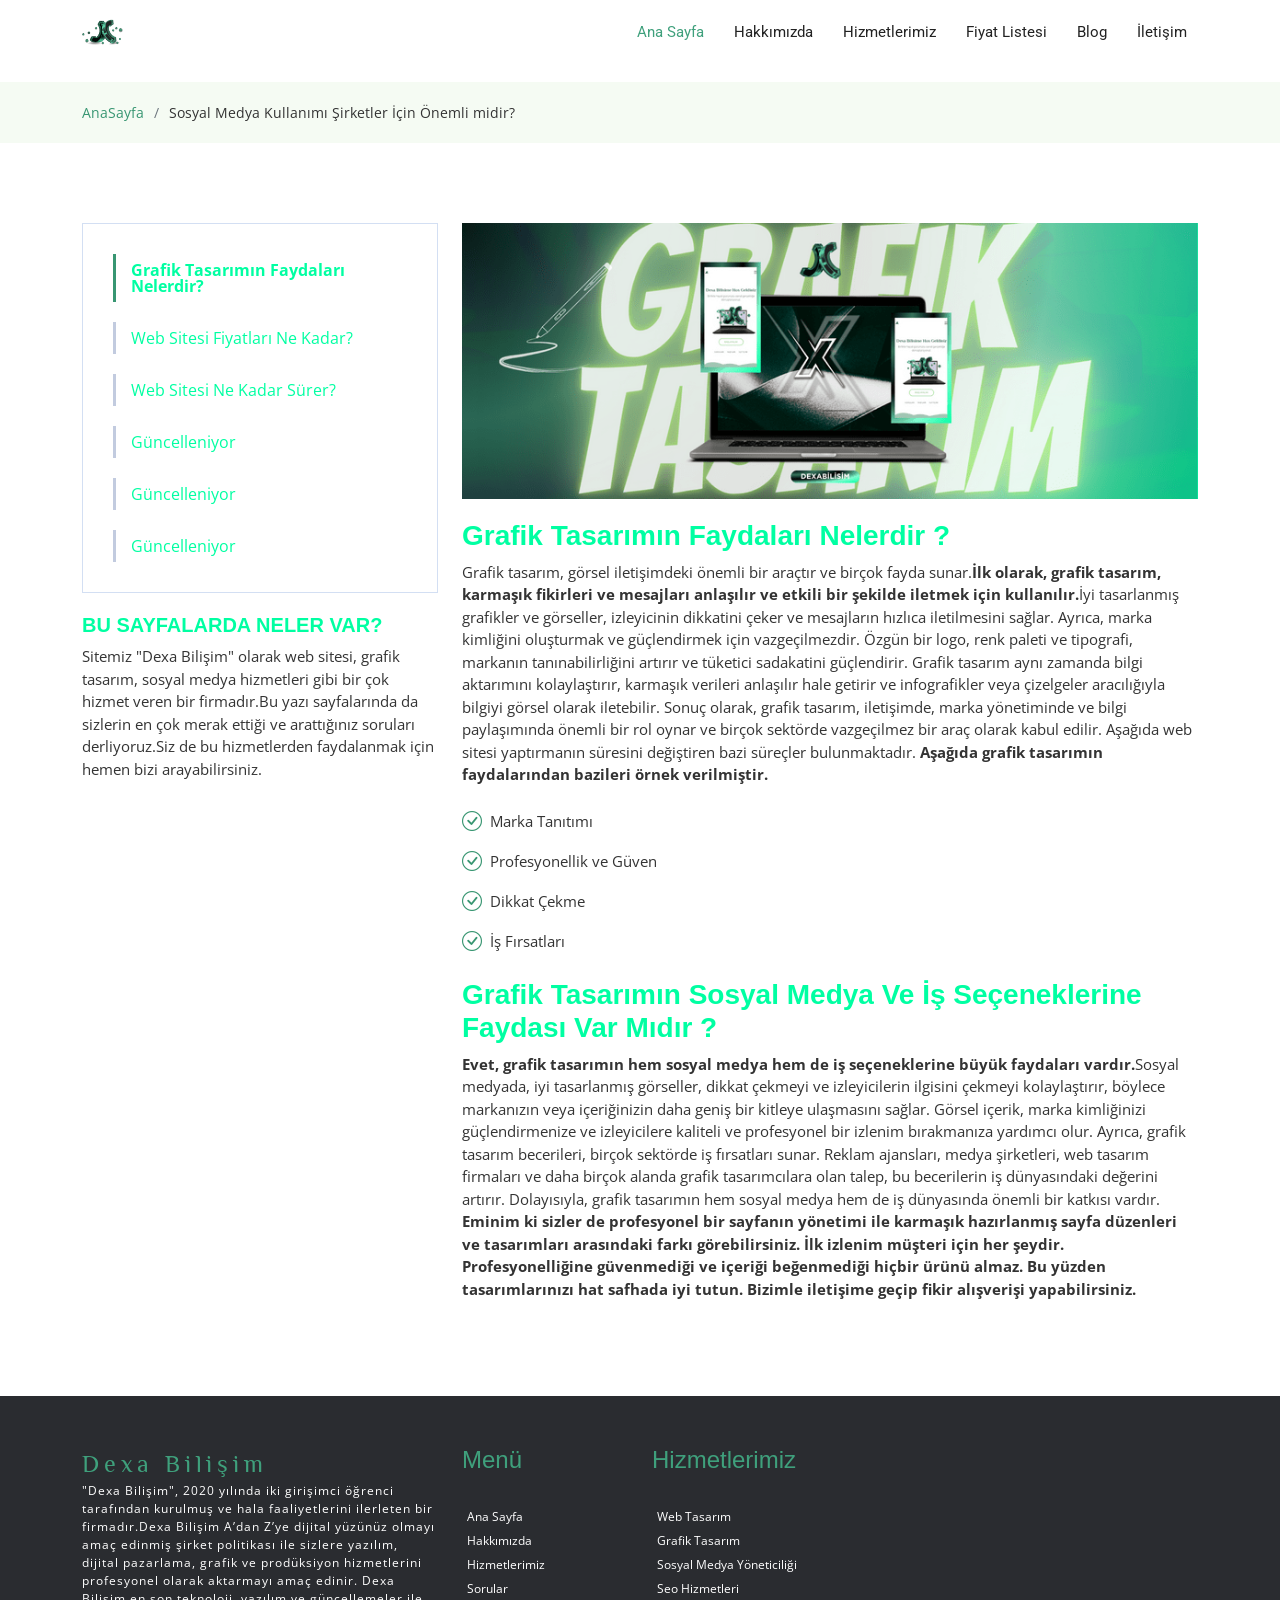
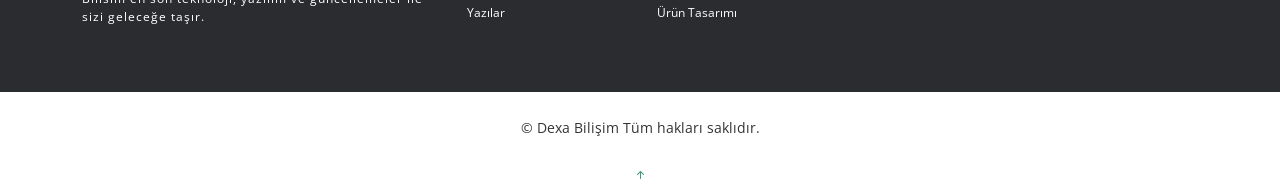
<file: dexabilisim/grafiktasarim.html>
<!DOCTYPE html>
<html lang="en">

<head>
  <meta charset="utf-8">
  <meta content="width=device-width, initial-scale=1.0" name="viewport">

  <title>Grafik Tasarımın Faydalari Nelerdir ?</title>
  <meta content="" name="description">
  <meta content="" name="keywords">

  <!-- Favicons -->
  <link href="assets/img/favicon-16x16.png" rel="icon">
  <link href="assets/img/apple-touch-icon.png" rel="apple-touch-icon">

  <!-- Google Fonts -->
  <link href="https://fonts.googleapis.com/css?family=Open+Sans:300,300i,400,400i,700,700i|Roboto:100,300,400,500,700|Philosopher:400,400i,700,700i" rel="stylesheet">

  <!-- Vendor CSS Files -->
  <link href="assets/vendor/aos/aos.css" rel="stylesheet">
  <link href="assets/vendor/bootstrap/css/bootstrap.min.css" rel="stylesheet">
  <link href="assets/vendor/bootstrap-icons/bootstrap-icons.css" rel="stylesheet">
  <link href="assets/vendor/glightbox/css/glightbox.min.css" rel="stylesheet">
  <link href="assets/vendor/swiper/swiper-bundle.min.css" rel="stylesheet">

  <!-- Template Main CSS File -->
  <link href="assets/css/main.css" rel="stylesheet">
  


</head>

<body>
<!-- ======= Header ======= -->
<header id="header" class="header fixed-top d-flex align-items-center">
  <div class="container d-flex align-items-center justify-content-between">

    <div id="logo">
      <a href="index.html"><img src="assets/img/nav.png" class="logo" width="8%"></a>
    </div>

    <nav id="navbar" class="navbar">
      <ul>
        <li><a class="nav-link scrollto active" href="index.html">Ana Sayfa</a></li>
        <li><a class="nav-link scrollto" href="index.html#about-us">Hakkımızda  </a></li>
        <li><a class="nav-link scrollto" href="index.html#features">Hizmetlerimiz</a></li>
        <li><a class="nav-link scrollto" href="index.html#pricing">Fiyat Listesi</a></li>  
        <li><a class="nav-link scrollto" href="index.html#blog">Blog</a></li>
        <li><a class="nav-link scrollto" href="index.html#contact">İletişim</a></li>
      </ul>
      <i class="bi bi-list mobile-nav-toggle"></i>
    </nav><!-- .navbar -->

  </div>
</header><!-- End Header -->
<script type="text/javascript">
  window.addEventListener("scroll",function(){
    var header = document.querySelector("header");
    header.classList.toggle("sticky",window.scrollY > 0 );
    
  })

</script>

<main id="main">

   <!-- ======= Breadcrumbs ======= -->
   <div class="breadcrumbs">
    <div class="page-header d-flex align-items-center" style="background-image: url('assets/img/');">
      <div class="container position-relative">
        <div class="row d-flex justify-content-center">
        
        </div>
      </div>
    </div>
    <nav>
      <div class="container">
        <ol>
          <li><a href="index.html">AnaSayfa</a></li>
          <li>Sosyal Medya Kullanımı Şirketler İçin Önemli midir?  </li>
        </ol>
      </div>
    </nav>
  </div><!-- End Breadcrumbs -->

  <!-- ======= Service Details Section ======= -->
  <section id="service-details" class="service-details">
    <div class="container" data-aos="fade-up">

      <div class="row gy-4">

        <div class="col-lg-4">
          <div class="services-list">
            <a href="grafiktasarim.html" class="active">Grafik Tasarımın Faydaları Nelerdir?</a>
            <a href="Websitesifiyatlari.html">Web Sitesi Fiyatları Ne Kadar?</a>
            <a href="Websitesinekadarsurer.html">Web Sitesi Ne Kadar Sürer?</a>
            <a href="#">Güncelleniyor</a>
            <a href="#">Güncelleniyor</a>
            <a href="#">Güncelleniyor</a>
          </div>

          <h4>BU SAYFALARDA NELER VAR?</h4>
          <p>Sitemiz "Dexa Bilişim" olarak web sitesi, grafik tasarım, sosyal medya hizmetleri gibi bir çok hizmet veren bir firmadır.Bu yazı sayfalarında da sizlerin en çok merak ettiği ve arattığınız soruları derliyoruz.Siz de bu hizmetlerden faydalanmak için hemen bizi arayabilirsiniz.</p>
        </div>

        <div class="col-lg-8">
          <img src="assets/img/grafik.png" alt="" class="img-fluid services-img">
          <h3>Grafik Tasarımın Faydaları Nelerdir ? </h3>
          <p>
            Grafik tasarım, görsel iletişimdeki önemli bir araçtır ve birçok fayda sunar.<b>İlk olarak, grafik tasarım, karmaşık fikirleri ve mesajları anlaşılır ve etkili bir şekilde iletmek için kullanılır.</b>İyi tasarlanmış grafikler ve görseller, izleyicinin dikkatini çeker ve mesajların hızlıca iletilmesini sağlar. Ayrıca, marka kimliğini oluşturmak ve güçlendirmek için vazgeçilmezdir. Özgün bir logo, renk paleti ve tipografi, markanın tanınabilirliğini artırır ve tüketici sadakatini güçlendirir. Grafik tasarım aynı zamanda bilgi aktarımını kolaylaştırır, karmaşık verileri anlaşılır hale getirir ve infografikler veya çizelgeler aracılığıyla bilgiyi görsel olarak iletebilir. Sonuç olarak, grafik tasarım, iletişimde, marka yönetiminde ve bilgi paylaşımında önemli bir rol oynar ve birçok sektörde vazgeçilmez bir araç olarak kabul edilir.            Aşağıda web sitesi yaptırmanın süresini değiştiren bazi süreçler bulunmaktadır.
            <b>Aşağıda grafik tasarımın faydalarından bazileri örnek verilmiştir.</b> 
          </p>
          <ul>
            <li><i class="bi bi-check-circle"></i> <span>Marka Tanıtımı</span></li>
            <li><i class="bi bi-check-circle"></i> <span>Profesyonellik ve Güven</span></li>
            <li><i class="bi bi-check-circle"></i> <span>Dikkat Çekme</span></li>
            <li><i class="bi bi-check-circle"></i> <span>İş Fırsatları</span></li>

          
          </ul>
            <h3>Grafik Tasarımın Sosyal Medya Ve İş Seçeneklerine Faydası Var Mıdır ?
            </h3>
          <p>

           <b>Evet, grafik tasarımın hem sosyal medya hem de iş seçeneklerine büyük faydaları vardır.</b>Sosyal medyada, iyi tasarlanmış görseller, dikkat çekmeyi ve izleyicilerin ilgisini çekmeyi kolaylaştırır, böylece markanızın veya içeriğinizin daha geniş bir kitleye ulaşmasını sağlar. Görsel içerik, marka kimliğinizi güçlendirmenize ve izleyicilere kaliteli ve profesyonel bir izlenim bırakmanıza yardımcı olur. Ayrıca, grafik tasarım becerileri, birçok sektörde iş fırsatları sunar. Reklam ajansları, medya şirketleri, web tasarım firmaları ve daha birçok alanda grafik tasarımcılara olan talep, bu becerilerin iş dünyasındaki değerini artırır. Dolayısıyla, grafik tasarımın hem sosyal medya hem de iş dünyasında önemli bir katkısı vardır.        
          <b>Eminim ki sizler de profesyonel bir sayfanın yönetimi ile karmaşık hazırlanmış sayfa düzenleri ve tasarımları arasındaki farkı görebilirsiniz. İlk izlenim müşteri için her şeydir. Profesyonelliğine güvenmediği ve içeriği beğenmediği hiçbir ürünü almaz. Bu yüzden tasarımlarınızı hat safhada iyi tutun. Bizimle iletişime geçip fikir alışverişi yapabilirsiniz.</b>
          </p>
        </div>

      </div>

    </div>
  </section><!-- End Service Details Section -->

</main><!-- End #main -->


    <!-- ======= Footer ======= -->
    <footer class="footer">
      <div class="container">
        <div class="row">
  
          <div class="col-md-12 col-lg-4">
            <div class="footer-logo">
  
              <a class="navbar-brand" href="#">Dexa Bilişim</a>
              <p>"Dexa Bilişim", 2020 yılında iki girişimci öğrenci tarafından kurulmuş ve hala faaliyetlerini ilerleten bir firmadır.Dexa Bilişim A’dan Z’ye dijital yüzünüz olmayı amaç edinmiş şirket politikası ile sizlere yazılım, dijital pazarlama, grafik ve prodüksiyon hizmetlerini profesyonel olarak aktarmayı amaç edinir. Dexa Bilisim en son teknoloji, yazılım ve güncellemeler ile sizi geleceğe taşır.
  
              </p>
  
            </div>
          </div>
  
          <div class="col-sm-6 col-md-3 col-lg-2">
            <div class="list-menu">
  
              <h4>Menü</h4>
  
              <ul class="list-unstyled">
                <li><a href="#">Ana Sayfa</a></li>
                <li><a href="#">Hakkımızda</a></li>
                <li><a href="#">Hizmetlerimiz</a></li>
                <li><a href="#">Sorular</a></li>
                <li><a href="#">Yazılar</a></li>
  
              </ul>
  
            </div>
          </div>
  
          <div class="col-sm-6 col-md-3 col-lg-2">
            <div class="list-menu">
  
              <h4>Hizmetlerimiz</h4>
  
              <ul class="list-unstyled">
                <li><a href="#">Web Tasarım</a></li>
                <li><a href="#">Grafik Tasarım</a></li>
                <li><a href="#">Sosyal Medya Yöneticiliği</a></li>
                <li><a href="#">Seo Hizmetleri</a></li>
                <li><a href="#">Ürün Tasarımı</a></li>
  
              </ul>
  
            </div>
          </div>
  
  
        </div>
      </div>
  
      <div class="copyrights">
        <div class="container">
          <p>&copy;  Dexa Bilişim Tüm hakları saklıdır.</p>
          <div class="credits">
            
          </div>
        </div>
      </div>
  
    </footer><!-- End  Footer -->

  <a href="#" class="back-to-top d-flex align-items-center justify-content-center"><i class="bi bi-arrow-up-short"></i></a>

  <!-- Vendor JS Files -->
  <script src="assets/vendor/aos/aos.js"></script>
  <script src="assets/vendor/bootstrap/js/bootstrap.bundle.min.js"></script>
  <script src="assets/vendor/glightbox/js/glightbox.min.js"></script>
  <script src="assets/vendor/swiper/swiper-bundle.min.js"></script>
  <script src="assets/vendor/php-email-form/validate.js"></script>

  <!-- Template Main JS File -->
  <script src="assets/js/main.js"></script>

</body>

</html>
</file>
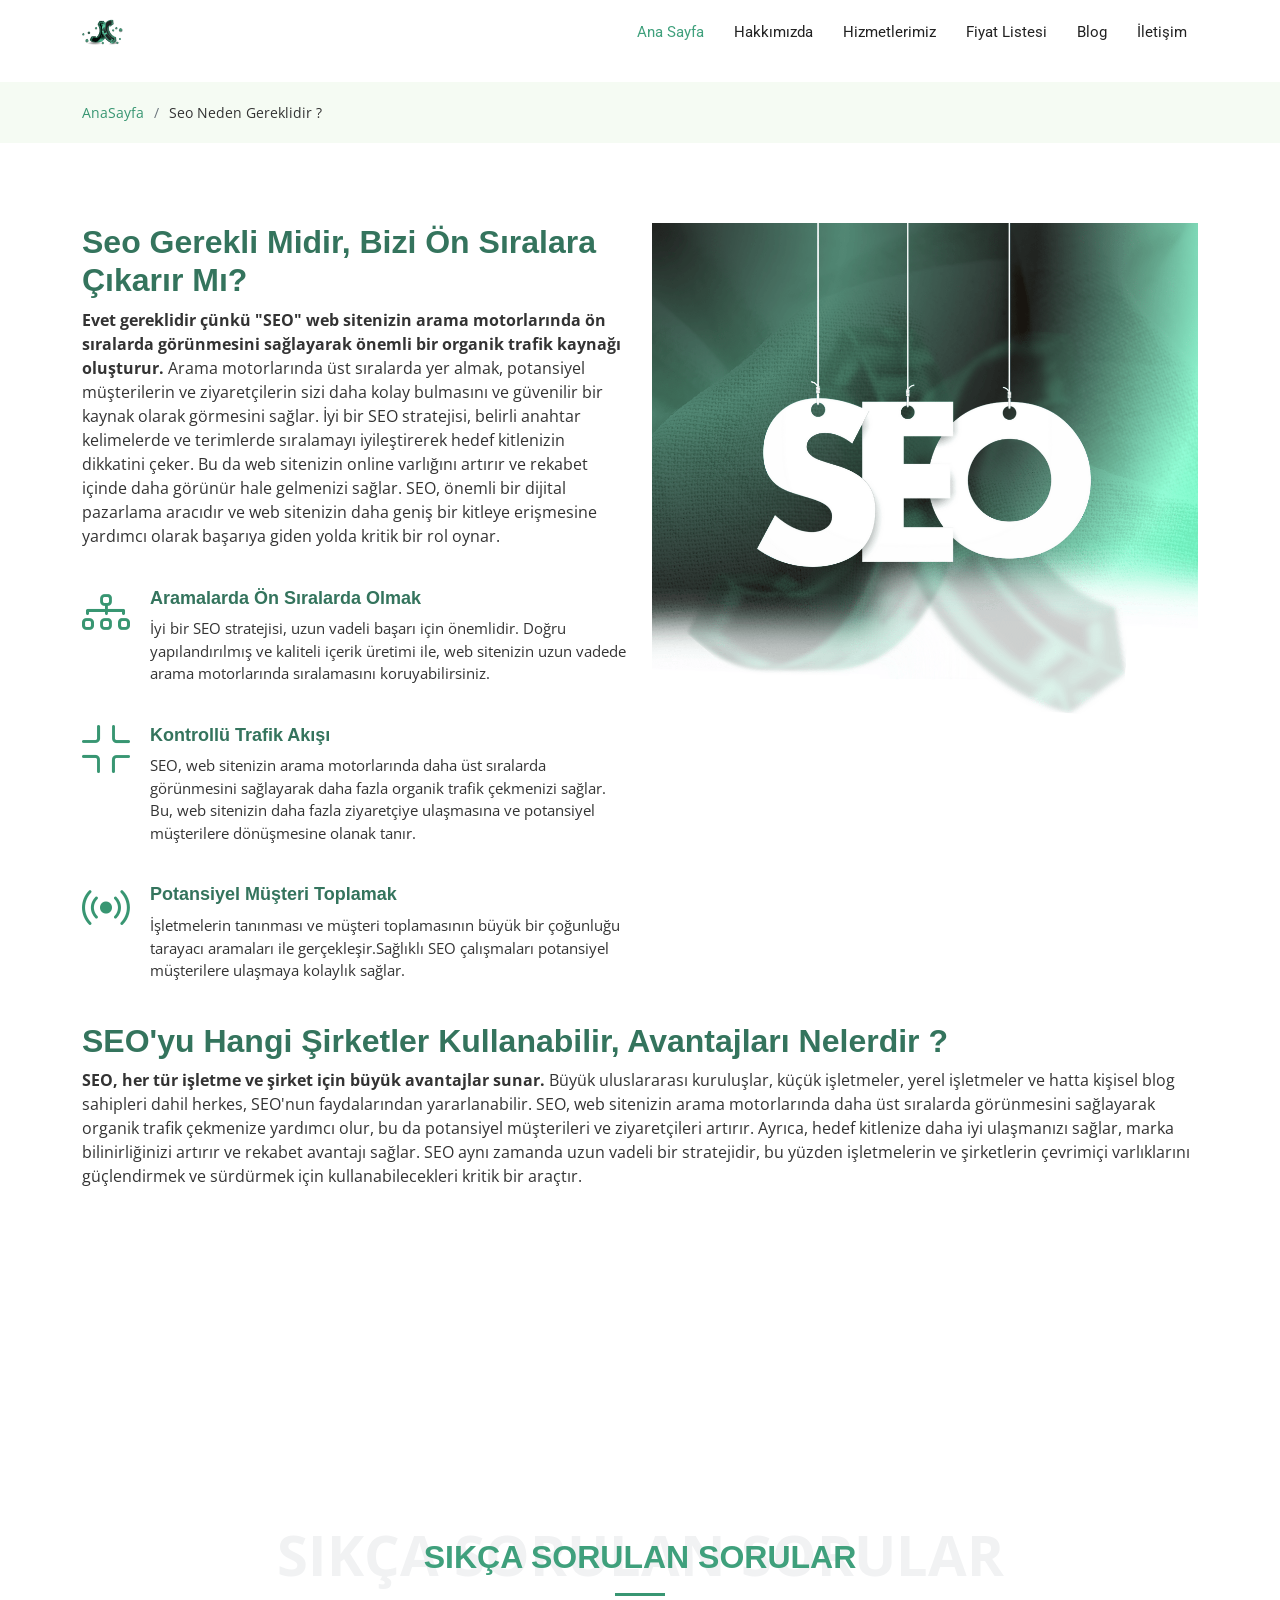
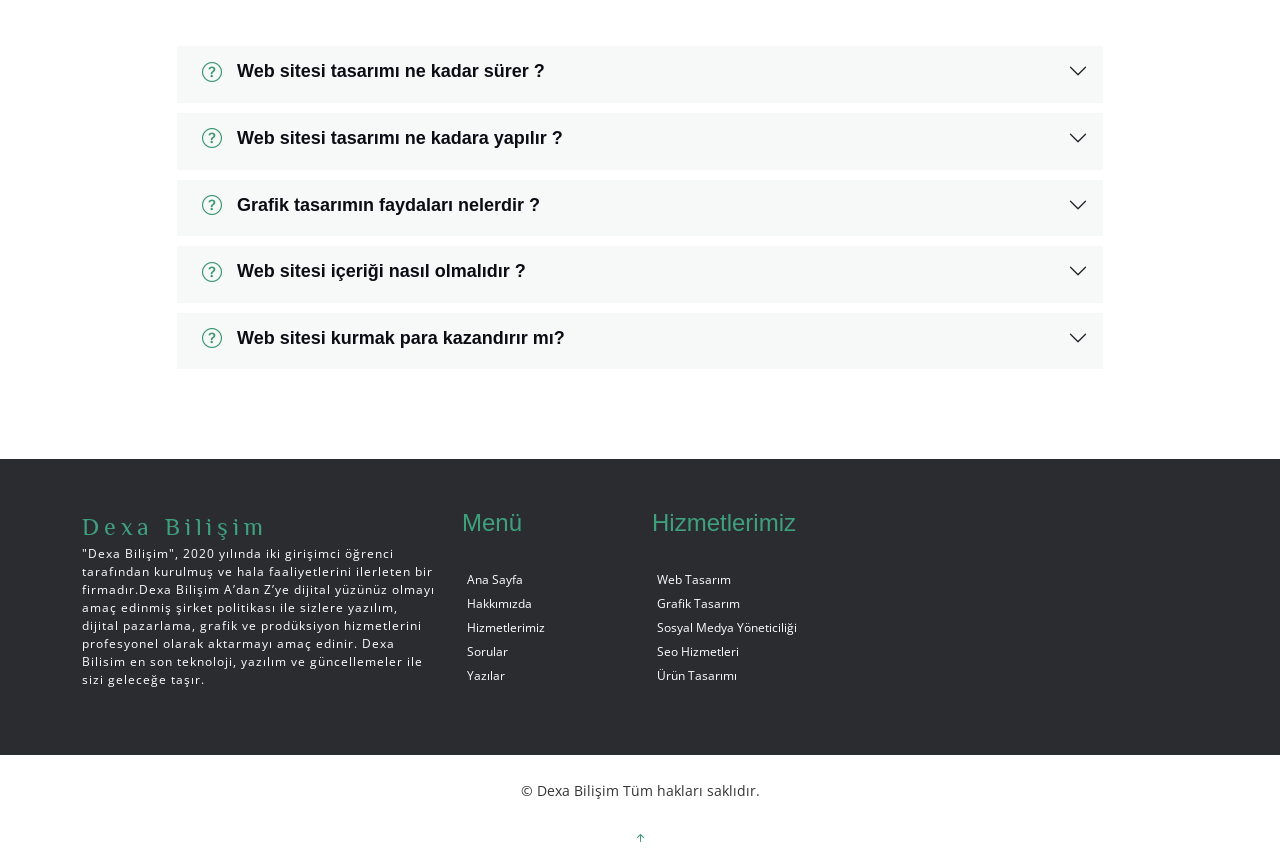
<file: dexabilisim/seo.html>
<!DOCTYPE html>
<html lang="en">

<head>
  <meta charset="utf-8">
  <meta content="width=device-width, initial-scale=1.0" name="viewport">

  <title>Seo Neden Gereklidir ?</title>
  <meta content="" name="description">
  <meta content="" name="keywords">

  <!-- Favicons -->
  <link href="assets/img/favicon-16x16.png" rel="icon">
  <link href="assets/img/apple-touch-icon.png" rel="apple-touch-icon">

  <!-- Google Fonts -->
  <link href="https://fonts.googleapis.com/css?family=Open+Sans:300,300i,400,400i,700,700i|Roboto:100,300,400,500,700|Philosopher:400,400i,700,700i" rel="stylesheet">

  <!-- Vendor CSS Files -->
  <link href="assets/vendor/aos/aos.css" rel="stylesheet">
  <link href="assets/vendor/bootstrap/css/bootstrap.min.css" rel="stylesheet">
  <link href="assets/vendor/bootstrap-icons/bootstrap-icons.css" rel="stylesheet">
  <link href="assets/vendor/glightbox/css/glightbox.min.css" rel="stylesheet">
  <link href="assets/vendor/swiper/swiper-bundle.min.css" rel="stylesheet">

  <!-- Template Main CSS File -->
  <link href="assets/css/main.css" rel="stylesheet">
  


</head>

<body>
<!-- ======= Header ======= -->
<header id="header" class="header fixed-top d-flex align-items-center">
  <div class="container d-flex align-items-center justify-content-between">

    <div id="logo">
      <a href="index.html"><img src="assets/img/nav.png" class="logo" width="8%"></a>
    </div>

    <nav id="navbar" class="navbar">
      <ul>
        <li><a class="nav-link scrollto active" href="index.html">Ana Sayfa</a></li>
        <li><a class="nav-link scrollto" href="index.html#about-us">Hakkımızda  </a></li>
        <li><a class="nav-link scrollto" href="index.html#features">Hizmetlerimiz</a></li>
        <li><a class="nav-link scrollto" href="index.html#pricing">Fiyat Listesi</a></li>  
        <li><a class="nav-link scrollto" href="index.html#blog">Blog</a></li>
        <li><a class="nav-link scrollto" href="index.html#contact">İletişim</a></li>
      </ul>
      <i class="bi bi-list mobile-nav-toggle"></i>
    </nav><!-- .navbar -->

  </div>
</header><!-- End Header -->
<script type="text/javascript">
  window.addEventListener("scroll",function(){
    var header = document.querySelector("header");
    header.classList.toggle("sticky",window.scrollY > 0 );
    
  })

</script>

  <main id="main">

    <!-- ======= Breadcrumbs ======= -->
    <div class="breadcrumbs">
      <div class="page-header d-flex align-items-center" style="background-image: url('assets/img/');">
        <div class="container position-relative">
          <div class="row d-flex justify-content-center">
          
          </div>
        </div>
      </div>
      <nav>
        <div class="container">
          <ol>
            <li><a href="index.html">AnaSayfa</a></li>
            <li>Seo Neden Gereklidir ? </li>
          </ol>
        </div>
      </nav>
    </div><!-- End Breadcrumbs -->

    <!-- ======= About Us Section ======= -->
    <section id="about" class="about">
      <div class="container" data-aos="fade-up">

        <div class="row gy-4">
          <div class="col-lg-6 position-relative align-self-start order-lg-last order-first">
            <img src="assets/img/seo2.png" class="img-fluid" alt="">
          </div>
          <div class="col-lg-6 content order-last  order-lg-first">
            <h3>Seo Gerekli Midir, Bizi Ön Sıralara Çıkarır Mı? 
            </h3>
            <p>
              <b> Evet gereklidir çünkü "SEO" web sitenizin arama motorlarında ön sıralarda görünmesini sağlayarak önemli bir organik trafik kaynağı oluşturur.</b> Arama motorlarında üst sıralarda yer almak, potansiyel müşterilerin ve ziyaretçilerin sizi daha kolay bulmasını ve güvenilir bir kaynak olarak görmesini sağlar. İyi bir SEO stratejisi, belirli anahtar kelimelerde ve terimlerde sıralamayı iyileştirerek hedef kitlenizin dikkatini çeker. Bu da web sitenizin online varlığını artırır ve rekabet içinde daha görünür hale gelmenizi sağlar. SEO, önemli bir dijital pazarlama aracıdır ve web sitenizin daha geniş bir kitleye erişmesine yardımcı olarak başarıya giden yolda kritik bir rol oynar.              
            </p>
            <ul>
              <li data-aos="fade-up" data-aos-delay="100">
                <i class="bi bi-diagram-3"></i>
                <div>
                  <h5>Aramalarda Ön Sıralarda Olmak</h5>
                  <p>İyi bir SEO stratejisi, uzun vadeli başarı için önemlidir. Doğru yapılandırılmış ve kaliteli içerik üretimi ile, web sitenizin uzun vadede arama motorlarında sıralamasını koruyabilirsiniz.</p>
                </div>
              </li>
              <li data-aos="fade-up" data-aos-delay="200">
                <i class="bi bi-fullscreen-exit"></i>
                <div>
                  <h5>Kontrollü Trafik Akışı</h5>
                  <p> SEO, web sitenizin arama motorlarında daha üst sıralarda görünmesini sağlayarak daha fazla organik trafik çekmenizi sağlar. Bu, web sitenizin daha fazla ziyaretçiye ulaşmasına ve potansiyel müşterilere dönüşmesine olanak tanır.</p>
                </div>
              </li>
              <li data-aos="fade-up" data-aos-delay="300">
                <i class="bi bi-broadcast"></i>
                <div>
                  <h5>Potansiyel Müşteri Toplamak</h5>
                  <p>İşletmelerin tanınması ve müşteri toplamasının büyük bir çoğunluğu tarayacı aramaları ile gerçekleşir.Sağlıklı SEO çalışmaları potansiyel müşterilere ulaşmaya kolaylık sağlar.</p>
                </div>
              </li>
            </ul>
            <br>
          </div>
        </div>

        <div class="content order-last  order-lg-first">

        <h3>SEO'yu Hangi Şirketler Kullanabilir, Avantajları Nelerdir ?</h3>

        <p>  
      <b>SEO, her tür işletme ve şirket için büyük avantajlar sunar.</b> Büyük uluslararası kuruluşlar, küçük işletmeler, yerel işletmeler ve hatta kişisel blog sahipleri dahil herkes, SEO'nun faydalarından yararlanabilir. SEO, web sitenizin arama motorlarında daha üst sıralarda görünmesini sağlayarak organik trafik çekmenize yardımcı olur, bu da potansiyel müşterileri ve ziyaretçileri artırır. Ayrıca, hedef kitlenize daha iyi ulaşmanızı sağlar, marka bilinirliğinizi artırır ve rekabet avantajı sağlar. SEO aynı zamanda uzun vadeli bir stratejidir, bu yüzden işletmelerin ve şirketlerin çevrimiçi varlıklarını güçlendirmek ve sürdürmek için kullanabilecekleri kritik bir araçtır.
      </p>
    </div>

    </div>
    </section><!-- End About Us Section -->

    
 <!-- ======= Newsletter Section ======= -->
 <section id="newsletter" class="newsletter text-center">
  <div class="overlay padd-section">
    <div class="container" data-aos="zoom-in">
  </div>
</section><!-- End Newsletter Section -->

   

    <!-- ======= Frequently Asked Questions Section ======= -->
    <section id="faq" class="faq">
      <div class="container" data-aos="fade-up">

        <div class="section-header">
          <span>SIKÇA SORULAN SORULAR</span>
          <h2>SIKÇA SORULAN SORULAR</h2>

        </div>

        <div class="row justify-content-center" data-aos="fade-up" data-aos-delay="200">
          <div class="col-lg-10">

            <div class="accordion accordion-flush" id="faqlist">

              <div class="accordion-item">
                <h3 class="accordion-header">
                  <button class="accordion-button collapsed" type="button" data-bs-toggle="collapse" data-bs-target="#faq-content-1">
                    <i class="bi bi-question-circle question-icon"></i>
                    Web sitesi tasarımı ne kadar sürer ?
                  </button>
                </h3>
                <div id="faq-content-1" class="accordion-collapse collapse" data-bs-parent="#faqlist">
                  <div class="accordion-body">
                    Web sitesi tasarım süresi , proje boyutuna, karmaşıklığına ve müşteri gereksinimlerine bağlı olarak değişir. Genellikle küçük işletmeler için hazırlanan basit web siteleri birkaç hafta içinde tamamlanabilirken, daha büyük ve karmaşık projeler aylar sürebilir.Süreç için projenin taslağının çıkartılması gerekmektedir.
                  </div>
                </div>
              </div><!-- # Faq item-->

              <div class="accordion-item">
                <h3 class="accordion-header">
                  <button class="accordion-button collapsed" type="button" data-bs-toggle="collapse" data-bs-target="#faq-content-2">
                    <i class="bi bi-question-circle question-icon"></i>
                    Web sitesi tasarımı ne kadara yapılır ?
                  </button>
                </h3>
                <div id="faq-content-2" class="accordion-collapse collapse" data-bs-parent="#faqlist">
                  <div class="accordion-body">
                    Web sitesi tasarım maliyeti yine proje özelliklerine bağlıdır. Basit bir site şablonu kullanarak daha uygun bir fiyata yapılabilirken, özel tasarım ve geliştirme isteyen daha karmaşık projeler maliyetli olabilir. Genellikle şirketler müşteri gereksinimlerini anlamak ve bir fiyat teklifi sunmak için ilk olarak bir ön görüşme yaparlar.                  </div>
                </div>
              </div><!-- # Faq item-->

              <div class="accordion-item">
                <h3 class="accordion-header">
                  <button class="accordion-button collapsed" type="button" data-bs-toggle="collapse" data-bs-target="#faq-content-3">
                    <i class="bi bi-question-circle question-icon"></i>
                    Grafik tasarımın faydaları nelerdir ?
                  </button>
                </h3>
                <div id="faq-content-3" class="accordion-collapse collapse" data-bs-parent="#faqlist">
                  <div class="accordion-body">
                    Grafik tasarım , iletişim dünyasında önemli bir araçtır.Markanızın vermek istediği mesajı hedef kitleye estetik bir şekilde ulaştırır.Markanızın kimliğini güçlendirir, etkili iletişim sağlar ve müşterilerinizin zihinlerinde kalıcı bir izlenim bırakır.Tasarımlarınız sizin kimliğiniz ve müşteri gözünden ilk izlenimdir.
                  </div>
                </div>
              </div><!-- # Faq item-->

              <div class="accordion-item">
                <h3 class="accordion-header">
                  <button class="accordion-button collapsed" type="button" data-bs-toggle="collapse" data-bs-target="#faq-content-4">
                    <i class="bi bi-question-circle question-icon"></i>
                    Web sitesi içeriği nasıl olmalıdır ?
                  </button>
                </h3>
                <div id="faq-content-4" class="accordion-collapse collapse" data-bs-parent="#faqlist">
                  <div class="accordion-body">
                    <i class="bi bi-question-circle question-icon"></i>
                    Web sitesi içerikleri; ana sayfa, hakkımızda, vizyon ve misyon, müşteri görüşleri, ürün ve hizmet sayfaları ve iletişim sayfası olarak örneklendirebilir. Bu sayfalarda yaptığınız iş ve sayfanın yapısına göre girilecek bilgiler değişiklik göstermektedir.Örneğin bir doktor portfolyo sitesi tasarlarken, bir satıcı firma e-ticaret sitesi tasarlattırabilir.            </div>
                </div>
              </div><!-- # Faq item-->

              <div class="accordion-item">
                <h3 class="accordion-header">
                  <button class="accordion-button collapsed" type="button" data-bs-toggle="collapse" data-bs-target="#faq-content-5">
                    <i class="bi bi-question-circle question-icon"></i>
                    Web sitesi kurmak para kazandırır mı?                  </button>
                </h3>
                <div id="faq-content-5" class="accordion-collapse collapse" data-bs-parent="#faqlist">
                  <div class="accordion-body">
                    Evet web sitesi size kesinlikle müşteri ve para kazandırır.Öncelikle ürünlerinizi yükleyerek dijital bir broşür tasarlayabilir, daha fazla müşteriye ulaşabilirsiniz.Hem maddi kazanç sağlamanıza hem de profesyonelleşmenize etkisi olacaktır.
    
              </div><!-- # Faq item-->

            </div>

          </div>
        </div>

      </div>
    </section><!-- End Frequently Asked Questions Section -->

  </main><!-- End #main -->




  
    <!-- ======= Footer ======= -->
    <footer class="footer">
      <div class="container">
        <div class="row">
  
          <div class="col-md-12 col-lg-4">
            <div class="footer-logo">
  
              <a class="navbar-brand" href="#">Dexa Bilişim</a>
              <p>"Dexa Bilişim", 2020 yılında iki girişimci öğrenci tarafından kurulmuş ve hala faaliyetlerini ilerleten bir firmadır.Dexa Bilişim A’dan Z’ye dijital yüzünüz olmayı amaç edinmiş şirket politikası ile sizlere yazılım, dijital pazarlama, grafik ve prodüksiyon hizmetlerini profesyonel olarak aktarmayı amaç edinir. Dexa Bilisim en son teknoloji, yazılım ve güncellemeler ile sizi geleceğe taşır.
  
              </p>
  
            </div>
          </div>
  
          <div class="col-sm-6 col-md-3 col-lg-2">
            <div class="list-menu">
  
              <h4>Menü</h4>
  
              <ul class="list-unstyled">
                <li><a href="#">Ana Sayfa</a></li>
                <li><a href="#">Hakkımızda</a></li>
                <li><a href="#">Hizmetlerimiz</a></li>
                <li><a href="#">Sorular</a></li>
                <li><a href="#">Yazılar</a></li>
  
              </ul>
  
            </div>
          </div>
  
          <div class="col-sm-6 col-md-3 col-lg-2">
            <div class="list-menu">
  
              <h4>Hizmetlerimiz</h4>
  
              <ul class="list-unstyled">
                <li><a href="#">Web Tasarım</a></li>
                <li><a href="#">Grafik Tasarım</a></li>
                <li><a href="#">Sosyal Medya Yöneticiliği</a></li>
                <li><a href="#">Seo Hizmetleri</a></li>
                <li><a href="#">Ürün Tasarımı</a></li>
  
              </ul>
  
            </div>
          </div>
  
  
        </div>
      </div>
  
      <div class="copyrights">
        <div class="container">
          <p>&copy;  Dexa Bilişim Tüm hakları saklıdır.</p>
          <div class="credits">
            
          </div>
        </div>
      </div>
  
    </footer><!-- End  Footer -->

  <a href="#" class="back-to-top d-flex align-items-center justify-content-center"><i class="bi bi-arrow-up-short"></i></a>

  <!-- Vendor JS Files -->
  <script src="assets/vendor/aos/aos.js"></script>
  <script src="assets/vendor/bootstrap/js/bootstrap.bundle.min.js"></script>
  <script src="assets/vendor/glightbox/js/glightbox.min.js"></script>
  <script src="assets/vendor/swiper/swiper-bundle.min.js"></script>
  <script src="assets/vendor/php-email-form/validate.js"></script>

  <!-- Template Main JS File -->
  <script src="assets/js/main.js"></script>

</body>

</html>
</file>
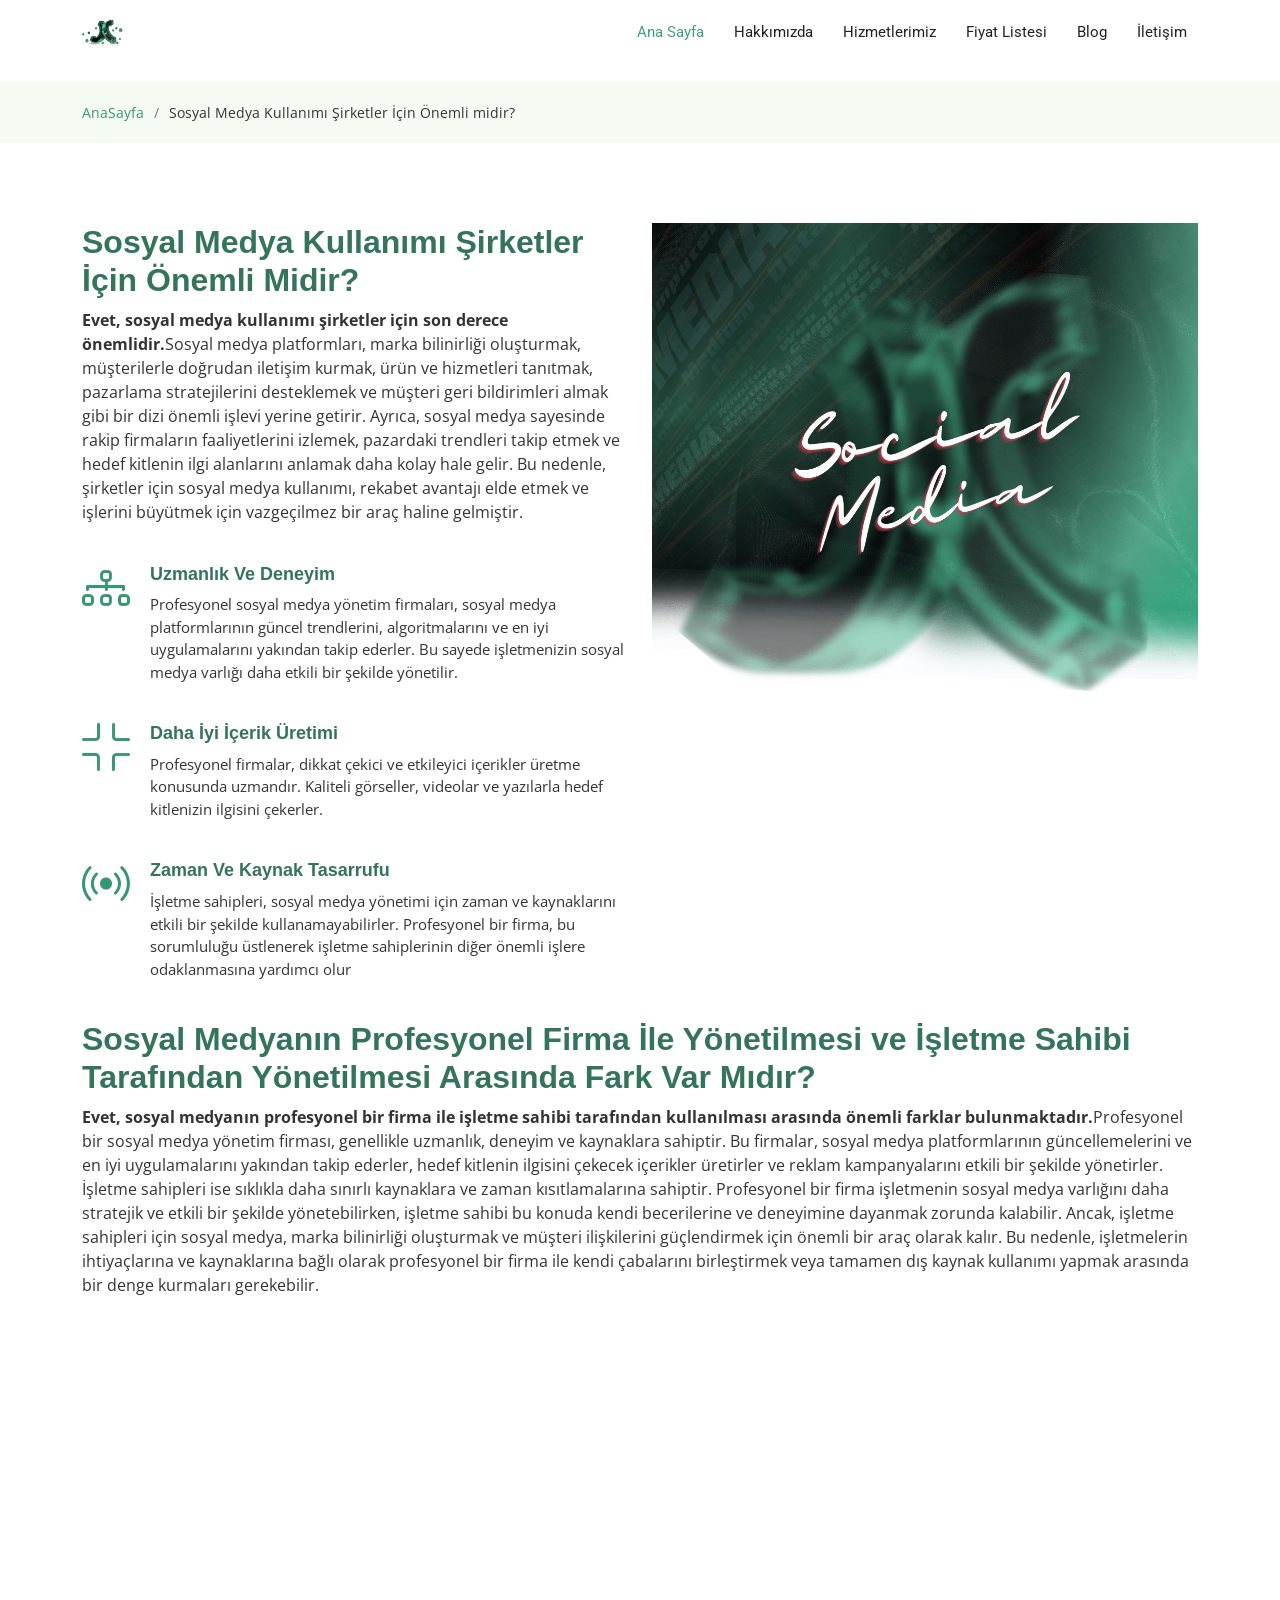
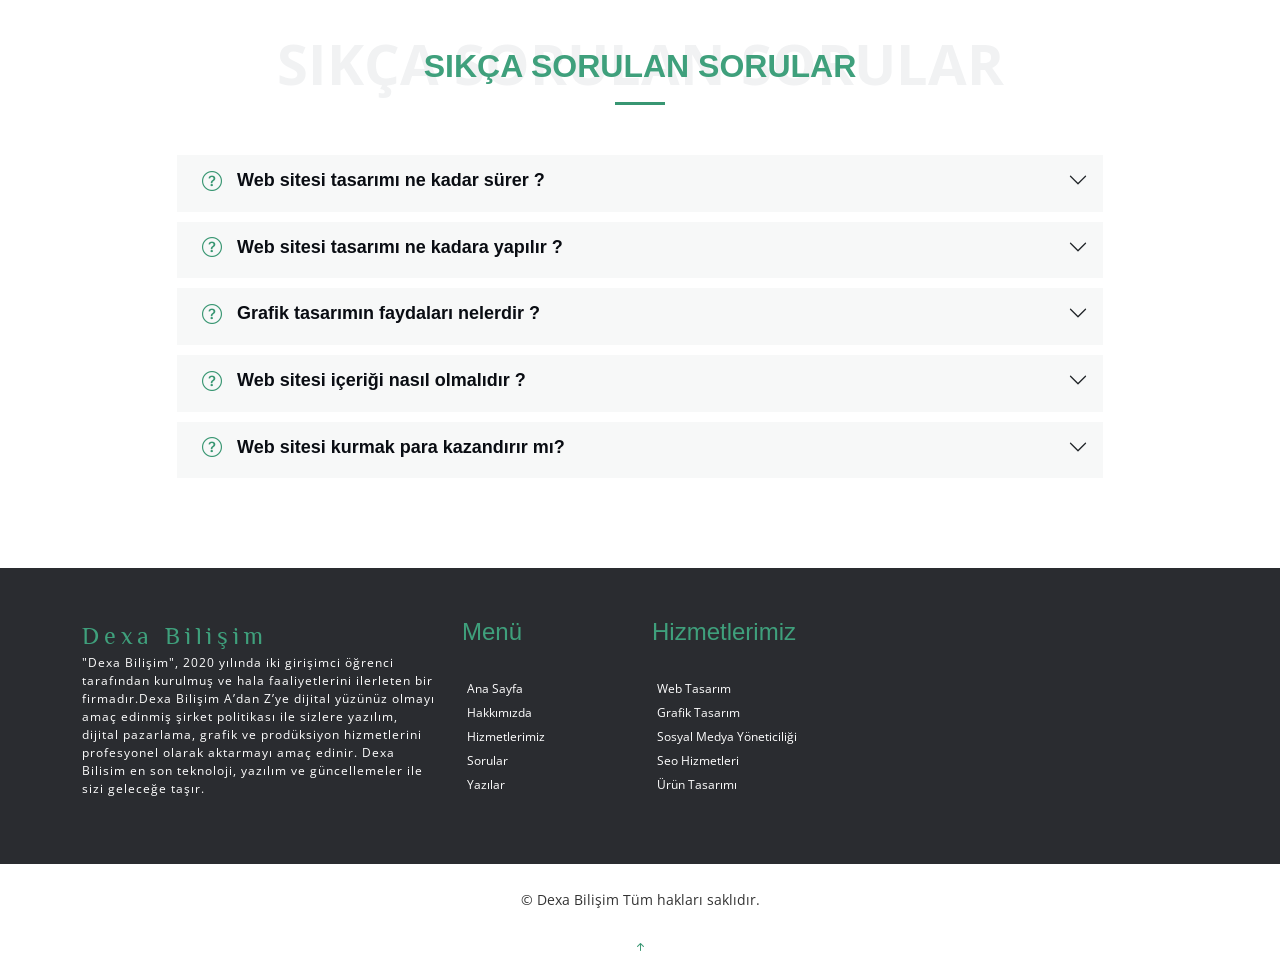
<file: dexabilisim/sosyalmedya.html>
<!DOCTYPE html>
<html lang="en">

<head>
  <meta charset="utf-8">
  <meta content="width=device-width, initial-scale=1.0" name="viewport">

  <title>Sosyal Medya Kullanımı Şirketler İçin Önemli Midir</title>
  <meta content="" name="description">
  <meta content="" name="keywords">

  <!-- Favicons -->
  <link href="assets/img/favicon-16x16.png" rel="icon">
  <link href="assets/img/apple-touch-icon.png" rel="apple-touch-icon">

  <!-- Google Fonts -->
  <link href="https://fonts.googleapis.com/css?family=Open+Sans:300,300i,400,400i,700,700i|Roboto:100,300,400,500,700|Philosopher:400,400i,700,700i" rel="stylesheet">

  <!-- Vendor CSS Files -->
  <link href="assets/vendor/aos/aos.css" rel="stylesheet">
  <link href="assets/vendor/bootstrap/css/bootstrap.min.css" rel="stylesheet">
  <link href="assets/vendor/bootstrap-icons/bootstrap-icons.css" rel="stylesheet">
  <link href="assets/vendor/glightbox/css/glightbox.min.css" rel="stylesheet">
  <link href="assets/vendor/swiper/swiper-bundle.min.css" rel="stylesheet">

  <!-- Template Main CSS File -->
  <link href="assets/css/main.css" rel="stylesheet">
  


</head>

<body>
<!-- ======= Header ======= -->
<header id="header" class="header fixed-top d-flex align-items-center">
  <div class="container d-flex align-items-center justify-content-between">

    <div id="logo">
      <a href="index.html"><img src="assets/img/nav.png" class="logo" width="8%"></a>
    </div>

    <nav id="navbar" class="navbar">
      <ul>
        <li><a class="nav-link scrollto active" href="index.html">Ana Sayfa</a></li>
        <li><a class="nav-link scrollto" href="index.html#about-us">Hakkımızda  </a></li>
        <li><a class="nav-link scrollto" href="index.html#features">Hizmetlerimiz</a></li>
        <li><a class="nav-link scrollto" href="index.html#pricing">Fiyat Listesi</a></li>  
        <li><a class="nav-link scrollto" href="index.html#blog">Blog</a></li>
        <li><a class="nav-link scrollto" href="index.html#contact">İletişim</a></li>
      </ul>
      <i class="bi bi-list mobile-nav-toggle"></i>
    </nav><!-- .navbar -->

  </div>
</header><!-- End Header -->
<script type="text/javascript">
  window.addEventListener("scroll",function(){
    var header = document.querySelector("header");
    header.classList.toggle("sticky",window.scrollY > 0 );
    
  })

</script>

  <main id="main">

    <!-- ======= Breadcrumbs ======= -->
    <div class="breadcrumbs">
      <div class="page-header d-flex align-items-center" style="background-image: url('assets/img/');">
        <div class="container position-relative">
          <div class="row d-flex justify-content-center">
          
          </div>
        </div>
      </div>
      <nav>
        <div class="container">
          <ol>
            <li><a href="index.html">AnaSayfa</a></li>
            <li>Sosyal Medya Kullanımı Şirketler İçin Önemli midir?  </li>
          </ol>
        </div>
      </nav>
    </div><!-- End Breadcrumbs -->

    <!-- ======= About Us Section ======= -->
    <section id="about" class="about">
      <div class="container" data-aos="fade-up">

        <div class="row gy-4">
          <div class="col-lg-6 position-relative align-self-start order-lg-last order-first">
            <img src="assets/img/soc2.png" class="img-fluid" alt="">
          </div>
          <div class="col-lg-6 content order-last  order-lg-first">
            <h3>Sosyal Medya Kullanımı Şirketler İçin Önemli Midir?
            </h3>
            <p>

                
            <b>Evet, sosyal medya kullanımı şirketler için son derece önemlidir.</b>Sosyal medya platformları, marka bilinirliği oluşturmak, müşterilerle doğrudan iletişim kurmak, ürün ve hizmetleri tanıtmak, pazarlama stratejilerini desteklemek ve müşteri geri bildirimleri almak gibi bir dizi önemli işlevi yerine getirir. Ayrıca, sosyal medya sayesinde rakip firmaların faaliyetlerini izlemek, pazardaki trendleri takip etmek ve hedef kitlenin ilgi alanlarını anlamak daha kolay hale gelir. Bu nedenle, şirketler için sosyal medya kullanımı, rekabet avantajı elde etmek ve işlerini büyütmek için vazgeçilmez bir araç haline gelmiştir.
                </p>
            <ul>
              <li data-aos="fade-up" data-aos-delay="100">
                <i class="bi bi-diagram-3"></i>
                <div>
                  <h5>Uzmanlık Ve Deneyim</h5>
                  <p> Profesyonel sosyal medya yönetim firmaları, sosyal medya platformlarının güncel trendlerini, algoritmalarını ve en iyi uygulamalarını yakından takip ederler. Bu sayede işletmenizin sosyal medya varlığı daha etkili bir şekilde yönetilir.</p>
                </div>
              </li>
              <li data-aos="fade-up" data-aos-delay="200">
                <i class="bi bi-fullscreen-exit"></i>
                <div>
                  <h5>Daha İyi İçerik Üretimi</h5>
                  <p>  Profesyonel firmalar, dikkat çekici ve etkileyici içerikler üretme konusunda uzmandır. Kaliteli görseller, videolar ve yazılarla hedef kitlenizin ilgisini çekerler.</p>
                </div>
              </li>
              <li data-aos="fade-up" data-aos-delay="300">
                <i class="bi bi-broadcast"></i>
                <div>
                  <h5>Zaman Ve Kaynak Tasarrufu</h5>
                  <p>İşletme sahipleri, sosyal medya yönetimi için zaman ve kaynaklarını etkili bir şekilde kullanamayabilirler. Profesyonel bir firma, bu sorumluluğu üstlenerek işletme sahiplerinin diğer önemli işlere odaklanmasına yardımcı olur</p>
                </div>
              </li>
            </ul>
            <br>
          </div>
        </div>

        <div class="content order-last  order-lg-first">

        <h3>Sosyal Medyanın Profesyonel Firma İle Yönetilmesi ve İşletme Sahibi Tarafından Yönetilmesi Arasında Fark Var Mıdır?</h3>

        <p>  
          <b> Evet, sosyal medyanın profesyonel bir firma ile işletme sahibi tarafından kullanılması arasında önemli farklar bulunmaktadır.</b>Profesyonel bir sosyal medya yönetim firması, genellikle uzmanlık, deneyim ve kaynaklara sahiptir. Bu firmalar, sosyal medya platformlarının güncellemelerini ve en iyi uygulamalarını yakından takip ederler, hedef kitlenin ilgisini çekecek içerikler üretirler ve reklam kampanyalarını etkili bir şekilde yönetirler. İşletme sahipleri ise sıklıkla daha sınırlı kaynaklara ve zaman kısıtlamalarına sahiptir. Profesyonel bir firma işletmenin sosyal medya varlığını daha stratejik ve etkili bir şekilde yönetebilirken, işletme sahibi bu konuda kendi becerilerine ve deneyimine dayanmak zorunda kalabilir. Ancak, işletme sahipleri için sosyal medya, marka bilinirliği oluşturmak ve müşteri ilişkilerini güçlendirmek için önemli bir araç olarak kalır. Bu nedenle, işletmelerin ihtiyaçlarına ve kaynaklarına bağlı olarak profesyonel bir firma ile kendi çabalarını birleştirmek veya tamamen dış kaynak kullanımı yapmak arasında bir denge kurmaları gerekebilir.
      </p>
    </div>

    </div>
    </section><!-- End About Us Section -->

    
 <!-- ======= Newsletter Section ======= -->
 <section id="newsletter" class="newsletter text-center">
  <div class="overlay padd-section">
    <div class="container" data-aos="zoom-in">
  </div>
</section><!-- End Newsletter Section -->

   

    <!-- ======= Frequently Asked Questions Section ======= -->
    <section id="faq" class="faq">
      <div class="container" data-aos="fade-up">

        <div class="section-header">
          <span>SIKÇA SORULAN SORULAR</span>
          <h2>SIKÇA SORULAN SORULAR</h2>

        </div>

        <div class="row justify-content-center" data-aos="fade-up" data-aos-delay="200">
          <div class="col-lg-10">

            <div class="accordion accordion-flush" id="faqlist">

              <div class="accordion-item">
                <h3 class="accordion-header">
                  <button class="accordion-button collapsed" type="button" data-bs-toggle="collapse" data-bs-target="#faq-content-1">
                    <i class="bi bi-question-circle question-icon"></i>
                    Web sitesi tasarımı ne kadar sürer ?
                  </button>
                </h3>
                <div id="faq-content-1" class="accordion-collapse collapse" data-bs-parent="#faqlist">
                  <div class="accordion-body">
                    Web sitesi tasarım süresi , proje boyutuna, karmaşıklığına ve müşteri gereksinimlerine bağlı olarak değişir. Genellikle küçük işletmeler için hazırlanan basit web siteleri birkaç hafta içinde tamamlanabilirken, daha büyük ve karmaşık projeler aylar sürebilir.Süreç için projenin taslağının çıkartılması gerekmektedir.
                  </div>
                </div>
              </div><!-- # Faq item-->

              <div class="accordion-item">
                <h3 class="accordion-header">
                  <button class="accordion-button collapsed" type="button" data-bs-toggle="collapse" data-bs-target="#faq-content-2">
                    <i class="bi bi-question-circle question-icon"></i>
                    Web sitesi tasarımı ne kadara yapılır ?
                  </button>
                </h3>
                <div id="faq-content-2" class="accordion-collapse collapse" data-bs-parent="#faqlist">
                  <div class="accordion-body">
                    Web sitesi tasarım maliyeti yine proje özelliklerine bağlıdır. Basit bir site şablonu kullanarak daha uygun bir fiyata yapılabilirken, özel tasarım ve geliştirme isteyen daha karmaşık projeler maliyetli olabilir. Genellikle şirketler müşteri gereksinimlerini anlamak ve bir fiyat teklifi sunmak için ilk olarak bir ön görüşme yaparlar.                  </div>
                </div>
              </div><!-- # Faq item-->

              <div class="accordion-item">
                <h3 class="accordion-header">
                  <button class="accordion-button collapsed" type="button" data-bs-toggle="collapse" data-bs-target="#faq-content-3">
                    <i class="bi bi-question-circle question-icon"></i>
                    Grafik tasarımın faydaları nelerdir ?
                  </button>
                </h3>
                <div id="faq-content-3" class="accordion-collapse collapse" data-bs-parent="#faqlist">
                  <div class="accordion-body">
                    Grafik tasarım , iletişim dünyasında önemli bir araçtır.Markanızın vermek istediği mesajı hedef kitleye estetik bir şekilde ulaştırır.Markanızın kimliğini güçlendirir, etkili iletişim sağlar ve müşterilerinizin zihinlerinde kalıcı bir izlenim bırakır.Tasarımlarınız sizin kimliğiniz ve müşteri gözünden ilk izlenimdir.
                  </div>
                </div>
              </div><!-- # Faq item-->

              <div class="accordion-item">
                <h3 class="accordion-header">
                  <button class="accordion-button collapsed" type="button" data-bs-toggle="collapse" data-bs-target="#faq-content-4">
                    <i class="bi bi-question-circle question-icon"></i>
                    Web sitesi içeriği nasıl olmalıdır ?
                  </button>
                </h3>
                <div id="faq-content-4" class="accordion-collapse collapse" data-bs-parent="#faqlist">
                  <div class="accordion-body">
                    <i class="bi bi-question-circle question-icon"></i>
                    Web sitesi içerikleri; ana sayfa, hakkımızda, vizyon ve misyon, müşteri görüşleri, ürün ve hizmet sayfaları ve iletişim sayfası olarak örneklendirebilir. Bu sayfalarda yaptığınız iş ve sayfanın yapısına göre girilecek bilgiler değişiklik göstermektedir.Örneğin bir doktor portfolyo sitesi tasarlarken, bir satıcı firma e-ticaret sitesi tasarlattırabilir.            </div>
                </div>
              </div><!-- # Faq item-->

              <div class="accordion-item">
                <h3 class="accordion-header">
                  <button class="accordion-button collapsed" type="button" data-bs-toggle="collapse" data-bs-target="#faq-content-5">
                    <i class="bi bi-question-circle question-icon"></i>
                    Web sitesi kurmak para kazandırır mı?                  </button>
                </h3>
                <div id="faq-content-5" class="accordion-collapse collapse" data-bs-parent="#faqlist">
                  <div class="accordion-body">
                    Evet web sitesi size kesinlikle müşteri ve para kazandırır.Öncelikle ürünlerinizi yükleyerek dijital bir broşür tasarlayabilir, daha fazla müşteriye ulaşabilirsiniz.Hem maddi kazanç sağlamanıza hem de profesyonelleşmenize etkisi olacaktır.
    
              </div><!-- # Faq item-->

            </div>

          </div>
        </div>

      </div>
    </section><!-- End Frequently Asked Questions Section -->

  </main><!-- End #main -->




  
    <!-- ======= Footer ======= -->
    <footer class="footer">
      <div class="container">
        <div class="row">
  
          <div class="col-md-12 col-lg-4">
            <div class="footer-logo">
  
              <a class="navbar-brand" href="#">Dexa Bilişim</a>
              <p>"Dexa Bilişim", 2020 yılında iki girişimci öğrenci tarafından kurulmuş ve hala faaliyetlerini ilerleten bir firmadır.Dexa Bilişim A’dan Z’ye dijital yüzünüz olmayı amaç edinmiş şirket politikası ile sizlere yazılım, dijital pazarlama, grafik ve prodüksiyon hizmetlerini profesyonel olarak aktarmayı amaç edinir. Dexa Bilisim en son teknoloji, yazılım ve güncellemeler ile sizi geleceğe taşır.
  
              </p>
  
            </div>
          </div>
  
          <div class="col-sm-6 col-md-3 col-lg-2">
            <div class="list-menu">
  
              <h4>Menü</h4>
  
              <ul class="list-unstyled">
                <li><a href="#">Ana Sayfa</a></li>
                <li><a href="#">Hakkımızda</a></li>
                <li><a href="#">Hizmetlerimiz</a></li>
                <li><a href="#">Sorular</a></li>
                <li><a href="#">Yazılar</a></li>
  
              </ul>
  
            </div>
          </div>
  
          <div class="col-sm-6 col-md-3 col-lg-2">
            <div class="list-menu">
  
              <h4>Hizmetlerimiz</h4>
  
              <ul class="list-unstyled">
                <li><a href="#">Web Tasarım</a></li>
                <li><a href="#">Grafik Tasarım</a></li>
                <li><a href="#">Sosyal Medya Yöneticiliği</a></li>
                <li><a href="#">Seo Hizmetleri</a></li>
                <li><a href="#">Ürün Tasarımı</a></li>
  
              </ul>
  
            </div>
          </div>
  
  
        </div>
      </div>
  
      <div class="copyrights">
        <div class="container">
          <p>&copy;  Dexa Bilişim Tüm hakları saklıdır.</p>
          <div class="credits">
            
          </div>
        </div>
      </div>
  
    </footer><!-- End  Footer -->

  <a href="#" class="back-to-top d-flex align-items-center justify-content-center"><i class="bi bi-arrow-up-short"></i></a>

  <!-- Vendor JS Files -->
  <script src="assets/vendor/aos/aos.js"></script>
  <script src="assets/vendor/bootstrap/js/bootstrap.bundle.min.js"></script>
  <script src="assets/vendor/glightbox/js/glightbox.min.js"></script>
  <script src="assets/vendor/swiper/swiper-bundle.min.js"></script>
  <script src="assets/vendor/php-email-form/validate.js"></script>

  <!-- Template Main JS File -->
  <script src="assets/js/main.js"></script>

</body>

</html>
</file>
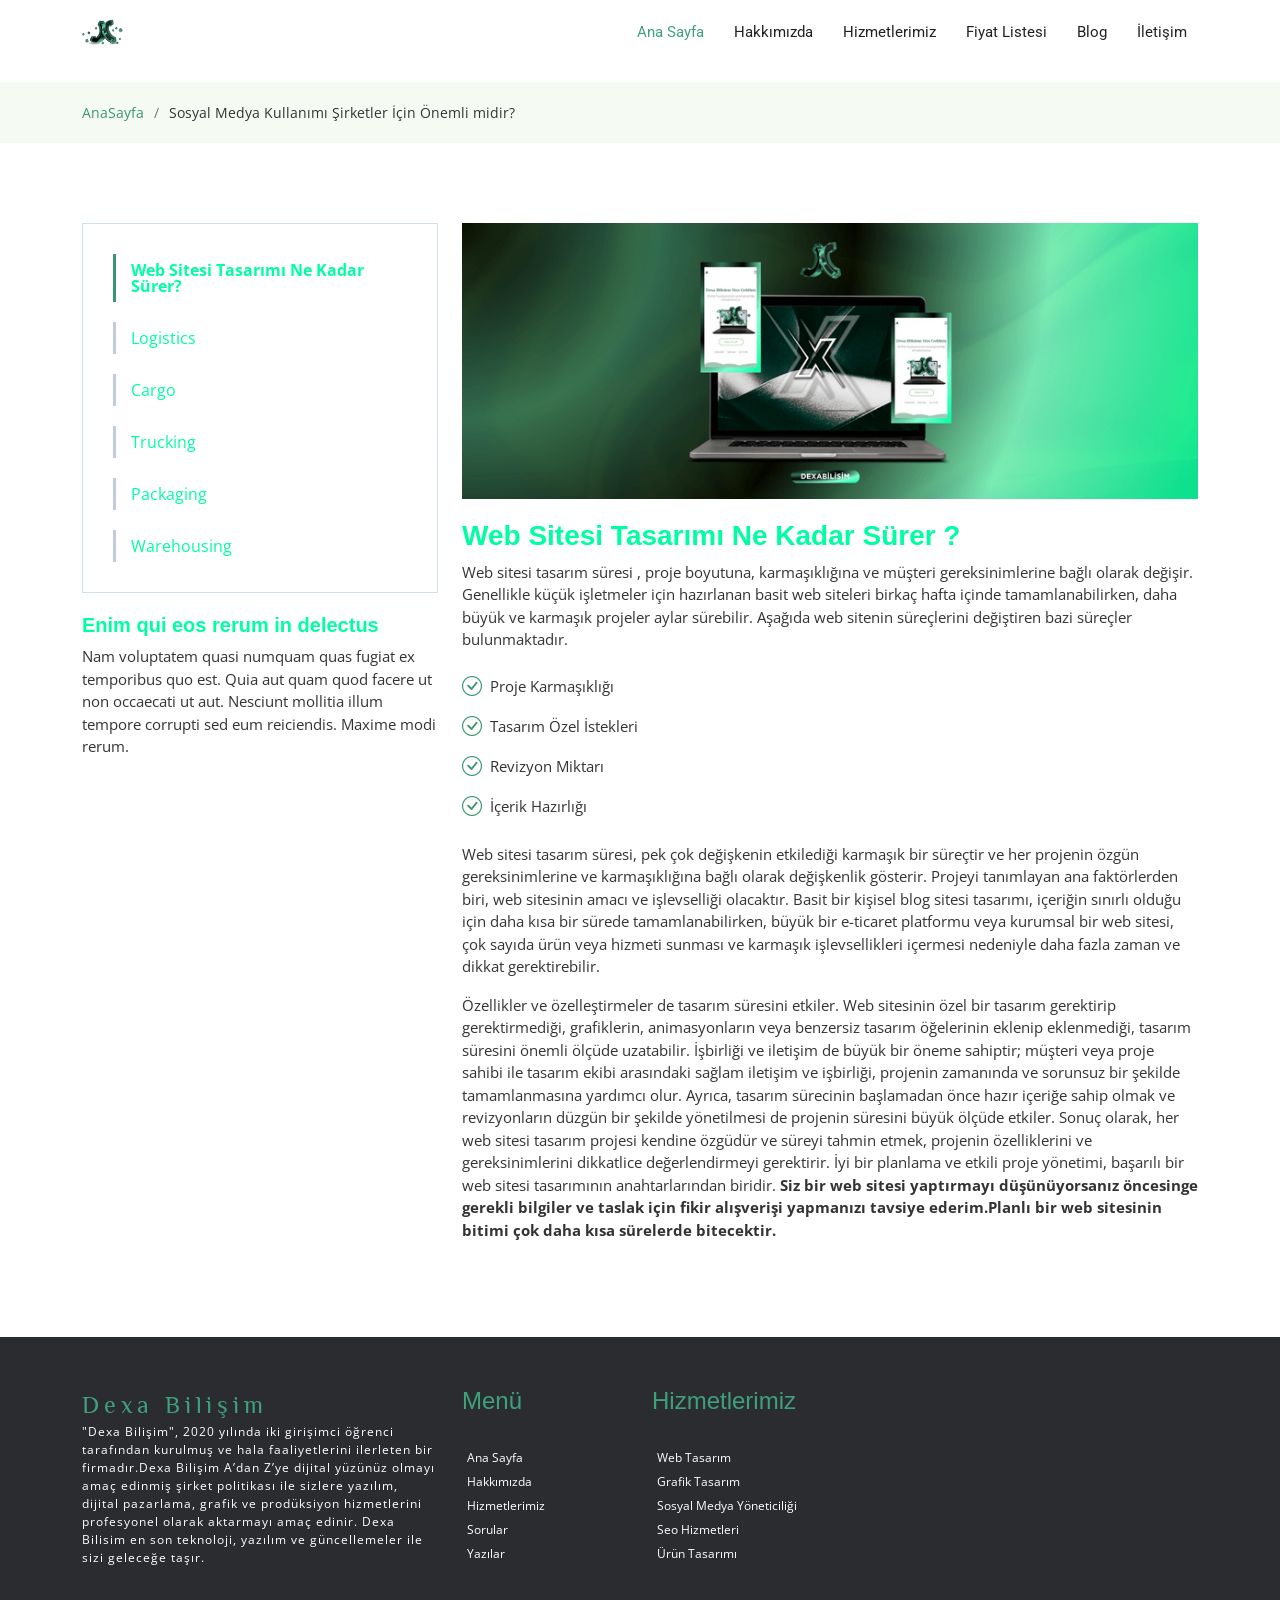
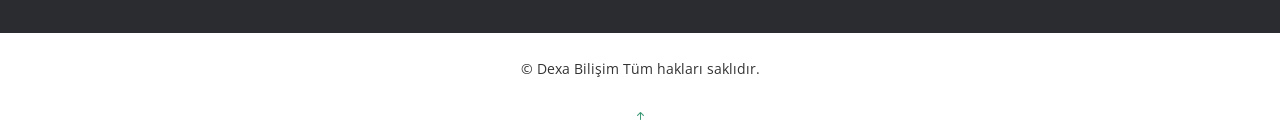
<file: dexabilisim/taslak.html>
<!DOCTYPE html>
<html lang="en">

<head>
  <meta charset="utf-8">
  <meta content="width=device-width, initial-scale=1.0" name="viewport">

  <title>Web Sitesi Tasarımı Ne Kadar Sürer?</title>
  <meta content="" name="description">
  <meta content="" name="keywords">

  <!-- Favicons -->
  <link href="assets/img/favicon.png" rel="icon">
  <link href="assets/img/apple-touch-icon.png" rel="apple-touch-icon">

  <!-- Google Fonts -->
  <link href="https://fonts.googleapis.com/css?family=Open+Sans:300,300i,400,400i,700,700i|Roboto:100,300,400,500,700|Philosopher:400,400i,700,700i" rel="stylesheet">

  <!-- Vendor CSS Files -->
  <link href="assets/vendor/aos/aos.css" rel="stylesheet">
  <link href="assets/vendor/bootstrap/css/bootstrap.min.css" rel="stylesheet">
  <link href="assets/vendor/bootstrap-icons/bootstrap-icons.css" rel="stylesheet">
  <link href="assets/vendor/glightbox/css/glightbox.min.css" rel="stylesheet">
  <link href="assets/vendor/swiper/swiper-bundle.min.css" rel="stylesheet">

  <!-- Template Main CSS File -->
  <link href="assets/css/main.css" rel="stylesheet">
  


</head>

<body>
<!-- ======= Header ======= -->
<header id="header" class="header fixed-top d-flex align-items-center">
  <div class="container d-flex align-items-center justify-content-between">

    <div id="logo">
      <a href="index.html"><img src="assets/img/nav.png" class="logo" width="8%"></a>
    </div>

    <nav id="navbar" class="navbar">
      <ul>
        <li><a class="nav-link scrollto active" href="#hero">Ana Sayfa</a></li>
        <li><a class="nav-link scrollto" href="#about-us">Hakkımızda  </a></li>
        <li><a class="nav-link scrollto" href="#features">Hizmetlerimiz</a></li>
        <li><a class="nav-link scrollto" href="#pricing">Fiyat Listesi</a></li>  
        <li><a class="nav-link scrollto" href="#blog">Blog</a></li>
        <li><a class="nav-link scrollto" href="#contact">İletişim</a></li>
      </ul>
      <i class="bi bi-list mobile-nav-toggle"></i>
    </nav><!-- .navbar -->

  </div>
</header><!-- End Header -->
<script type="text/javascript">
  window.addEventListener("scroll",function(){
    var header = document.querySelector("header");
    header.classList.toggle("sticky",window.scrollY > 0 );
    
  })

</script>

<main id="main">

   <!-- ======= Breadcrumbs ======= -->
   <div class="breadcrumbs">
    <div class="page-header d-flex align-items-center" style="background-image: url('assets/img/');">
      <div class="container position-relative">
        <div class="row d-flex justify-content-center">
        
        </div>
      </div>
    </div>
    <nav>
      <div class="container">
        <ol>
          <li><a href="index.html">AnaSayfa</a></li>
          <li>Sosyal Medya Kullanımı Şirketler İçin Önemli midir?  </li>
        </ol>
      </div>
    </nav>
  </div><!-- End Breadcrumbs -->

  <!-- ======= Service Details Section ======= -->
  <section id="service-details" class="service-details">
    <div class="container" data-aos="fade-up">

      <div class="row gy-4">

        <div class="col-lg-4">
          <div class="services-list">
            <a href="#" class="active">Web Sitesi Tasarımı Ne Kadar Sürer?</a>
            <a href="#">Logistics</a>
            <a href="#">Cargo</a>
            <a href="#">Trucking</a>
            <a href="#">Packaging</a>
            <a href="#">Warehousing</a>
          </div>

          <h4>Enim qui eos rerum in delectus</h4>
          <p>Nam voluptatem quasi numquam quas fugiat ex temporibus quo est. Quia aut quam quod facere ut non occaecati ut aut. Nesciunt mollitia illum tempore corrupti sed eum reiciendis. Maxime modi rerum.</p>
        </div>

        <div class="col-lg-8">
          <img src="assets/img/vakit.png" alt="" class="img-fluid services-img">
          <h3>Web Sitesi Tasarımı Ne Kadar Sürer ? </h3>
          <p>
            Web sitesi tasarım süresi , proje boyutuna, karmaşıklığına ve müşteri gereksinimlerine bağlı olarak değişir. Genellikle küçük işletmeler için hazırlanan basit web siteleri birkaç hafta içinde tamamlanabilirken, daha büyük ve karmaşık projeler aylar sürebilir.
            Aşağıda web sitenin süreçlerini değiştiren bazi süreçler bulunmaktadır.
          </p>
          <ul>
            <li><i class="bi bi-check-circle"></i> <span>Proje Karmaşıklığı</span></li>
            <li><i class="bi bi-check-circle"></i> <span>Tasarım Özel İstekleri</span></li>
            <li><i class="bi bi-check-circle"></i> <span>Revizyon Miktarı</span></li>
            <li><i class="bi bi-check-circle"></i> <span>İçerik Hazırlığı</span></li>

          
          </ul>
          <p>

            Web sitesi tasarım süresi, pek çok değişkenin etkilediği karmaşık bir süreçtir ve her projenin özgün gereksinimlerine ve karmaşıklığına bağlı olarak değişkenlik gösterir. Projeyi tanımlayan ana faktörlerden biri, web sitesinin amacı ve işlevselliği olacaktır. Basit bir kişisel blog sitesi tasarımı, içeriğin sınırlı olduğu için daha kısa bir sürede tamamlanabilirken, büyük bir e-ticaret platformu veya kurumsal bir web sitesi, çok sayıda ürün veya hizmeti sunması ve karmaşık işlevsellikleri içermesi nedeniyle daha fazla zaman ve dikkat gerektirebilir.          </p>
          <p>
            Özellikler ve özelleştirmeler de tasarım süresini etkiler. Web sitesinin özel bir tasarım gerektirip gerektirmediği, grafiklerin, animasyonların veya benzersiz tasarım öğelerinin eklenip eklenmediği, tasarım süresini önemli ölçüde uzatabilir. İşbirliği ve iletişim de büyük bir öneme sahiptir; müşteri veya proje sahibi ile tasarım ekibi arasındaki sağlam iletişim ve işbirliği, projenin zamanında ve sorunsuz bir şekilde tamamlanmasına yardımcı olur. Ayrıca, tasarım sürecinin başlamadan önce hazır içeriğe sahip olmak ve revizyonların düzgün bir şekilde yönetilmesi de projenin süresini büyük ölçüde etkiler. Sonuç olarak, her web sitesi tasarım projesi kendine özgüdür ve süreyi tahmin etmek, projenin özelliklerini ve gereksinimlerini dikkatlice değerlendirmeyi gerektirir. İyi bir planlama ve etkili proje yönetimi, başarılı bir web sitesi tasarımının anahtarlarından biridir.
            <b>Siz bir web sitesi yaptırmayı düşünüyorsanız öncesinge gerekli bilgiler ve taslak için fikir alışverişi yapmanızı tavsiye ederim.Planlı bir web sitesinin bitimi çok daha kısa sürelerde bitecektir.</b>
          </p>
        </div>

      </div>

    </div>
  </section><!-- End Service Details Section -->

</main><!-- End #main -->


    <!-- ======= Footer ======= -->
    <footer class="footer">
      <div class="container">
        <div class="row">
  
          <div class="col-md-12 col-lg-4">
            <div class="footer-logo">
  
              <a class="navbar-brand" href="#">Dexa Bilişim</a>
              <p>"Dexa Bilişim", 2020 yılında iki girişimci öğrenci tarafından kurulmuş ve hala faaliyetlerini ilerleten bir firmadır.Dexa Bilişim A’dan Z’ye dijital yüzünüz olmayı amaç edinmiş şirket politikası ile sizlere yazılım, dijital pazarlama, grafik ve prodüksiyon hizmetlerini profesyonel olarak aktarmayı amaç edinir. Dexa Bilisim en son teknoloji, yazılım ve güncellemeler ile sizi geleceğe taşır.
  
              </p>
  
            </div>
          </div>
  
          <div class="col-sm-6 col-md-3 col-lg-2">
            <div class="list-menu">
  
              <h4>Menü</h4>
  
              <ul class="list-unstyled">
                <li><a href="#">Ana Sayfa</a></li>
                <li><a href="#">Hakkımızda</a></li>
                <li><a href="#">Hizmetlerimiz</a></li>
                <li><a href="#">Sorular</a></li>
                <li><a href="#">Yazılar</a></li>
  
              </ul>
  
            </div>
          </div>
  
          <div class="col-sm-6 col-md-3 col-lg-2">
            <div class="list-menu">
  
              <h4>Hizmetlerimiz</h4>
  
              <ul class="list-unstyled">
                <li><a href="#">Web Tasarım</a></li>
                <li><a href="#">Grafik Tasarım</a></li>
                <li><a href="#">Sosyal Medya Yöneticiliği</a></li>
                <li><a href="#">Seo Hizmetleri</a></li>
                <li><a href="#">Ürün Tasarımı</a></li>
  
              </ul>
  
            </div>
          </div>
  
  
        </div>
      </div>
  
      <div class="copyrights">
        <div class="container">
          <p>&copy;  Dexa Bilişim Tüm hakları saklıdır.</p>
          <div class="credits">
            
          </div>
        </div>
      </div>
  
    </footer><!-- End  Footer -->

  <a href="#" class="back-to-top d-flex align-items-center justify-content-center"><i class="bi bi-arrow-up-short"></i></a>

  <!-- Vendor JS Files -->
  <script src="assets/vendor/aos/aos.js"></script>
  <script src="assets/vendor/bootstrap/js/bootstrap.bundle.min.js"></script>
  <script src="assets/vendor/glightbox/js/glightbox.min.js"></script>
  <script src="assets/vendor/swiper/swiper-bundle.min.js"></script>
  <script src="assets/vendor/php-email-form/validate.js"></script>

  <!-- Template Main JS File -->
  <script src="assets/js/main.js"></script>

</body>

</html>
</file>
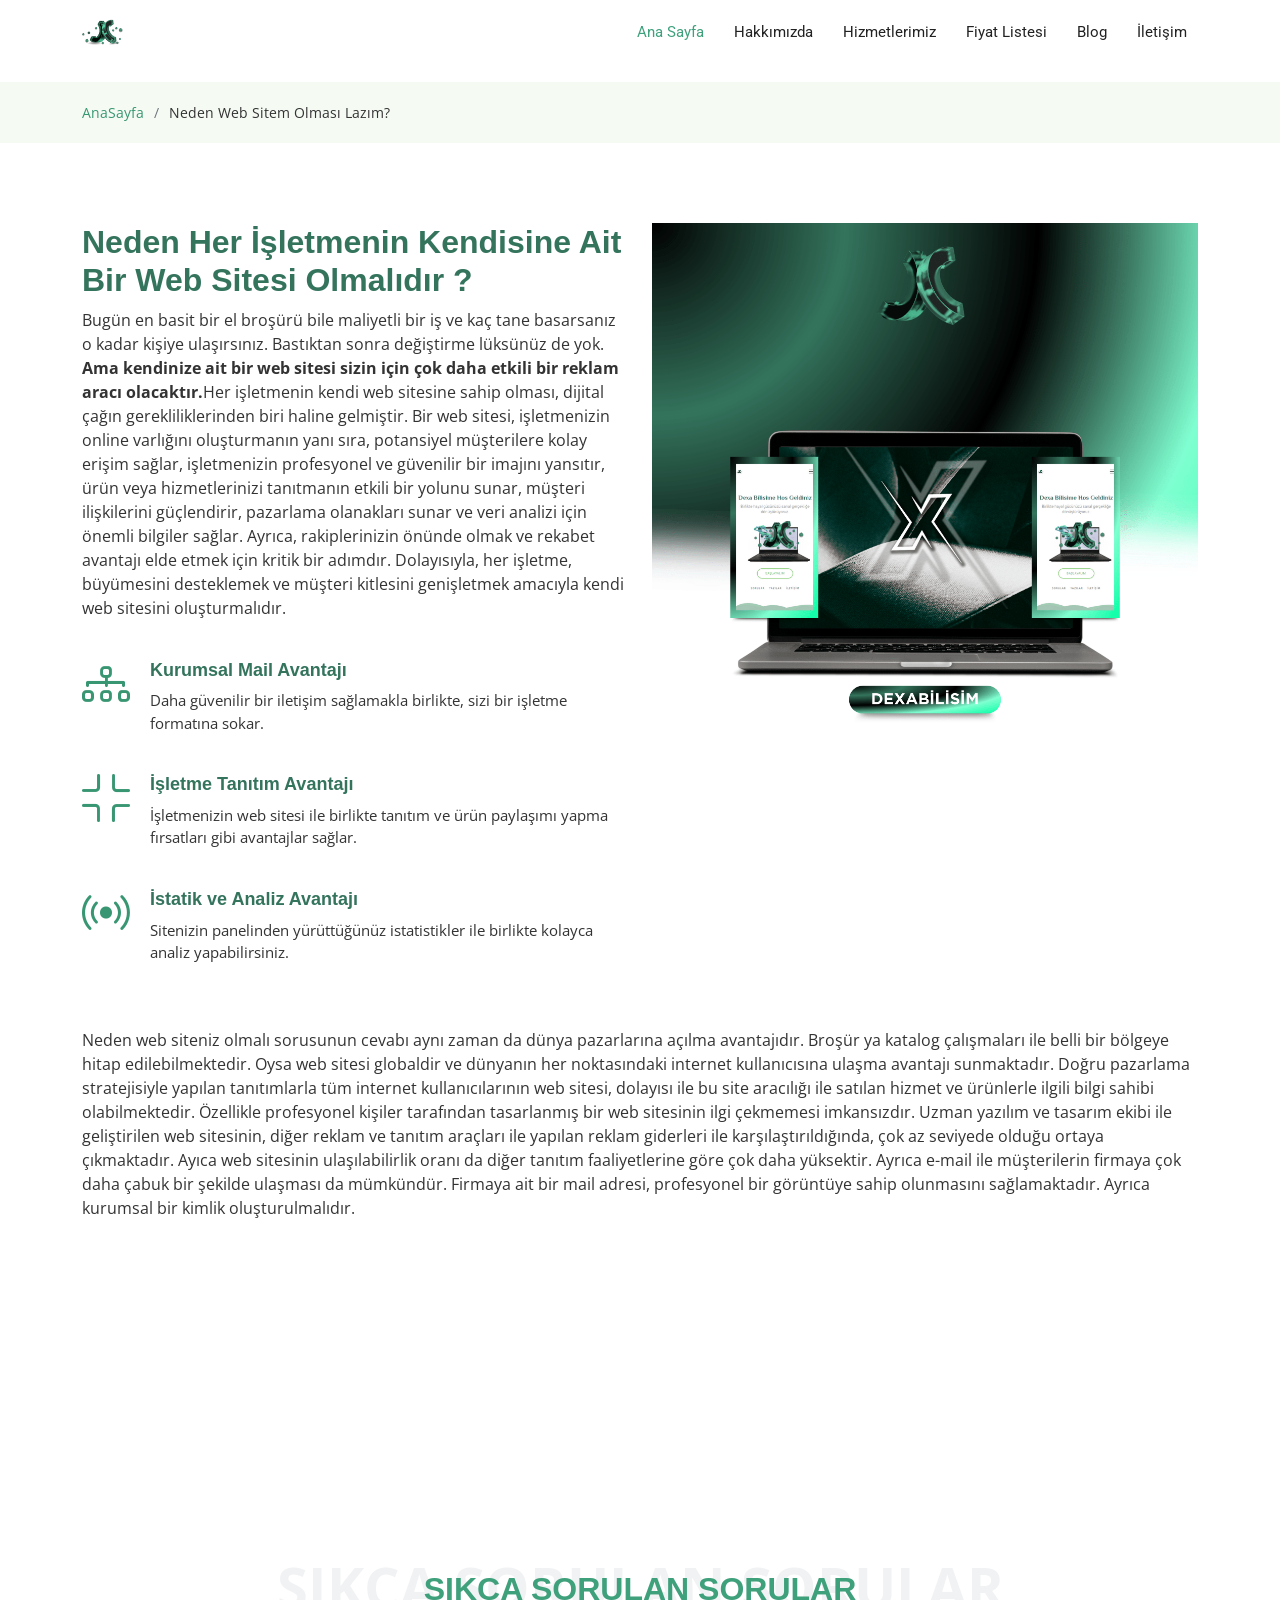
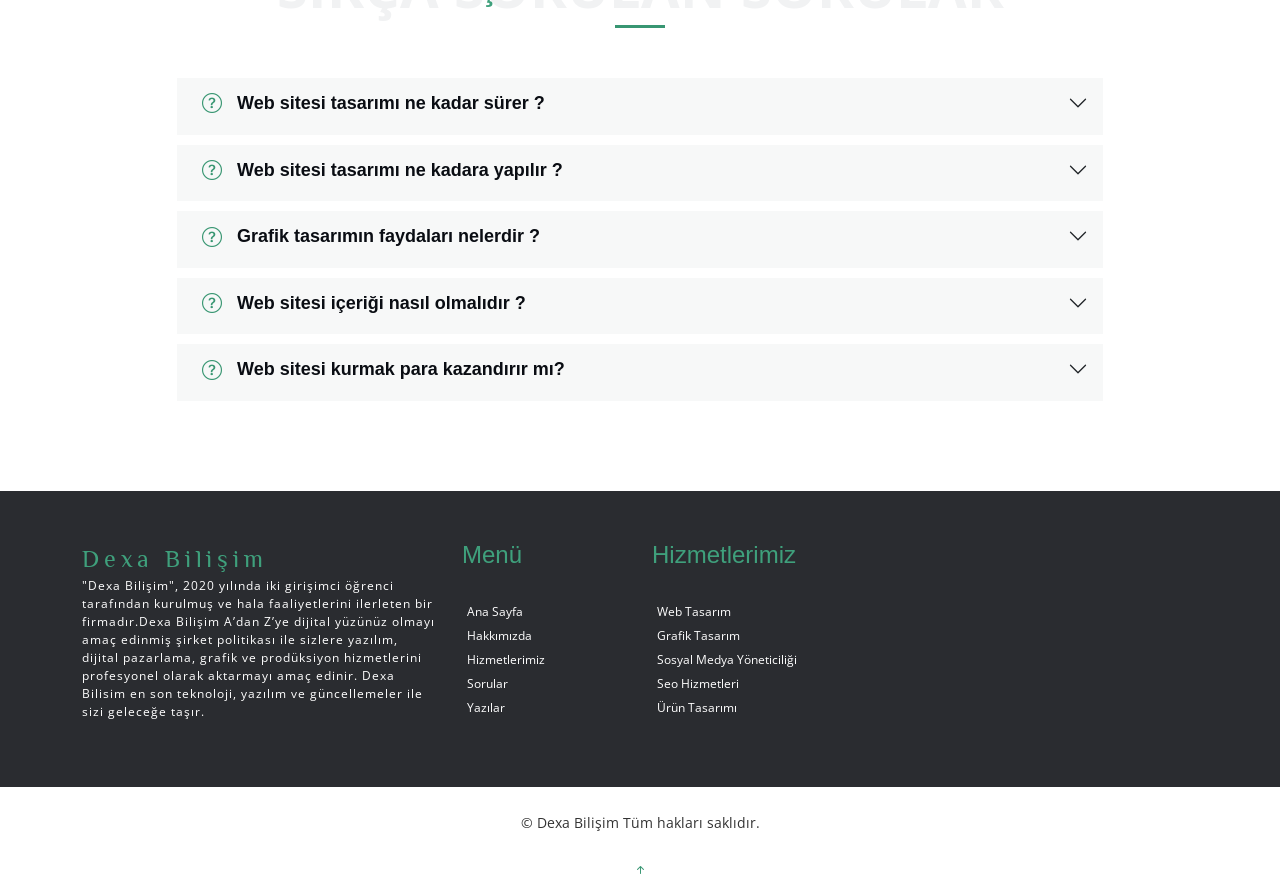
<file: dexabilisim/websitesi.html>
<!DOCTYPE html>
<html lang="en">

<head>
  <meta charset="utf-8">
  <meta content="width=device-width, initial-scale=1.0" name="viewport">

  <title>Neden Bir Web Sitemiz Olmalı?</title>
  <meta content="" name="description">
  <meta content="" name="keywords">

  <!-- Favicons -->
  <link href="assets/img/favicon-16x16.png" rel="icon">
  <link href="assets/img/apple-touch-icon.png" rel="apple-touch-icon">

  <!-- Google Fonts -->
  <link href="https://fonts.googleapis.com/css?family=Open+Sans:300,300i,400,400i,700,700i|Roboto:100,300,400,500,700|Philosopher:400,400i,700,700i" rel="stylesheet">

  <!-- Vendor CSS Files -->
  <link href="assets/vendor/aos/aos.css" rel="stylesheet">
  <link href="assets/vendor/bootstrap/css/bootstrap.min.css" rel="stylesheet">
  <link href="assets/vendor/bootstrap-icons/bootstrap-icons.css" rel="stylesheet">
  <link href="assets/vendor/glightbox/css/glightbox.min.css" rel="stylesheet">
  <link href="assets/vendor/swiper/swiper-bundle.min.css" rel="stylesheet">

  <!-- Template Main CSS File -->
  <link href="assets/css/main.css" rel="stylesheet">
  


</head>

<body>
<!-- ======= Header ======= -->
<header id="header" class="header fixed-top d-flex align-items-center">
  <div class="container d-flex align-items-center justify-content-between">

    <div id="logo">
      <a href="index.html"><img src="assets/img/nav.png" class="logo" width="8%"></a>
    </div>

    <nav id="navbar" class="navbar">
      <ul>
        <li><a class="nav-link scrollto active" href="index.html">Ana Sayfa</a></li>
        <li><a class="nav-link scrollto" href="index.html#about-us">Hakkımızda  </a></li>
        <li><a class="nav-link scrollto" href="index.html#features">Hizmetlerimiz</a></li>
        <li><a class="nav-link scrollto" href="index.html#pricing">Fiyat Listesi</a></li>  
        <li><a class="nav-link scrollto" href="index.html#blog">Blog</a></li>
        <li><a class="nav-link scrollto" href="index.html#contact">İletişim</a></li>
      </ul>
      <i class="bi bi-list mobile-nav-toggle"></i>
    </nav><!-- .navbar -->

  </div>
</header><!-- End Header -->
<script type="text/javascript">
  window.addEventListener("scroll",function(){
    var header = document.querySelector("header");
    header.classList.toggle("sticky",window.scrollY > 0 );
    
  })

</script>

  <main id="main">

    <!-- ======= Breadcrumbs ======= -->
    <div class="breadcrumbs">
      <div class="page-header d-flex align-items-center" style="background-image: url('assets/img/');">
        <div class="container position-relative">
          <div class="row d-flex justify-content-center">
          
          </div>
        </div>
      </div>
      <nav>
        <div class="container">
          <ol>
            <li><a href="index.html">AnaSayfa</a></li>
            <li>Neden Web Sitem Olması Lazım? </li>
          </ol>
        </div>
      </nav>
    </div><!-- End Breadcrumbs -->

    <!-- ======= About Us Section ======= -->
    <section id="about" class="about">
      <div class="container" data-aos="fade-up">

        <div class="row gy-4">
          <div class="col-lg-6 position-relative align-self-start order-lg-last order-first">
            <img src="assets/img/web2.png" class="img-fluid" alt="">
          </div>
          <div class="col-lg-6 content order-last  order-lg-first">
            <h3>Neden Her İşletmenin Kendisine Ait Bir Web Sitesi Olmalıdır ?</h3>
            <p>
              Bugün en basit bir el broşürü bile maliyetli bir iş ve kaç tane basarsanız o kadar kişiye ulaşırsınız. Bastıktan sonra değiştirme lüksünüz de yok.
              <b>Ama kendinize ait bir web sitesi sizin için çok daha etkili bir reklam aracı olacaktır.</b>Her işletmenin kendi web sitesine sahip olması, dijital çağın gerekliliklerinden biri haline gelmiştir. Bir web sitesi, işletmenizin online varlığını oluşturmanın yanı sıra, potansiyel müşterilere kolay erişim sağlar, işletmenizin profesyonel ve güvenilir bir imajını yansıtır, ürün veya hizmetlerinizi tanıtmanın etkili bir yolunu sunar, müşteri ilişkilerini güçlendirir, pazarlama olanakları sunar ve veri analizi için önemli bilgiler sağlar. Ayrıca, rakiplerinizin önünde olmak ve rekabet avantajı elde etmek için kritik bir adımdır. Dolayısıyla, her işletme, büyümesini desteklemek ve müşteri kitlesini genişletmek amacıyla kendi web sitesini oluşturmalıdır.
              
            </p>
            <ul>
              <li data-aos="fade-up" data-aos-delay="100">
                <i class="bi bi-diagram-3"></i>
                <div>
                  <h5>Kurumsal Mail Avantajı</h5>
                  <p>Daha güvenilir bir iletişim sağlamakla birlikte, sizi bir işletme formatına sokar.</p>
                </div>
              </li>
              <li data-aos="fade-up" data-aos-delay="200">
                <i class="bi bi-fullscreen-exit"></i>
                <div>
                  <h5>İşletme Tanıtım Avantajı</h5>
                  <p>İşletmenizin web sitesi ile birlikte tanıtım ve ürün paylaşımı yapma fırsatları gibi avantajlar sağlar.</p>
                </div>
              </li>
              <li data-aos="fade-up" data-aos-delay="300">
                <i class="bi bi-broadcast"></i>
                <div>
                  <h5>İstatik ve Analiz Avantajı</h5>
                  <p>Sitenizin panelinden yürüttüğünüz istatistikler ile birlikte kolayca analiz yapabilirsiniz.</p>
                </div>
              </li>
            </ul>
            <br>
          </div>
        </div>
        <br>

        <div data-aos="fade-up" data-aos-delay="200">

              Neden web siteniz olmalı sorusunun cevabı aynı zaman da dünya pazarlarına açılma avantajıdır. Broşür ya katalog çalışmaları ile belli bir bölgeye hitap edilebilmektedir. Oysa web sitesi globaldir ve dünyanın her noktasındaki internet kullanıcısına ulaşma avantajı sunmaktadır. Doğru pazarlama stratejisiyle yapılan tanıtımlarla tüm internet kullanıcılarının web sitesi, dolayısı ile bu site aracılığı ile satılan hizmet ve ürünlerle ilgili bilgi sahibi olabilmektedir. Özellikle profesyonel kişiler tarafından tasarlanmış bir web sitesinin ilgi çekmemesi imkansızdır. Uzman yazılım ve tasarım ekibi ile geliştirilen web sitesinin, diğer reklam ve tanıtım araçları ile yapılan reklam giderleri ile karşılaştırıldığında, çok az seviyede olduğu ortaya çıkmaktadır. Ayıca web sitesinin ulaşılabilirlik oranı da diğer tanıtım faaliyetlerine göre çok daha yüksektir. Ayrıca e-mail ile müşterilerin firmaya çok daha çabuk bir şekilde ulaşması da mümkündür. Firmaya ait bir mail adresi, profesyonel bir görüntüye sahip olunmasını sağlamaktadır. Ayrıca kurumsal bir kimlik oluşturulmalıdır.
            </div>

      </div>
    </section><!-- End About Us Section -->

    
 <!-- ======= Newsletter Section ======= -->
 <section id="newsletter" class="newsletter text-center">
  <div class="overlay padd-section">
    <div class="container" data-aos="zoom-in">
  </div>
</section><!-- End Newsletter Section -->

   

    <!-- ======= Frequently Asked Questions Section ======= -->
    <section id="faq" class="faq">
      <div class="container" data-aos="fade-up">

        <div class="section-header">
          <span>SIKÇA SORULAN SORULAR</span>
          <h2>SIKÇA SORULAN SORULAR</h2>

        </div>

        <div class="row justify-content-center" data-aos="fade-up" data-aos-delay="200">
          <div class="col-lg-10">

            <div class="accordion accordion-flush" id="faqlist">

              <div class="accordion-item">
                <h3 class="accordion-header">
                  <button class="accordion-button collapsed" type="button" data-bs-toggle="collapse" data-bs-target="#faq-content-1">
                    <i class="bi bi-question-circle question-icon"></i>
                    Web sitesi tasarımı ne kadar sürer ?
                  </button>
                </h3>
                <div id="faq-content-1" class="accordion-collapse collapse" data-bs-parent="#faqlist">
                  <div class="accordion-body">
                    Web sitesi tasarım süresi , proje boyutuna, karmaşıklığına ve müşteri gereksinimlerine bağlı olarak değişir. Genellikle küçük işletmeler için hazırlanan basit web siteleri birkaç hafta içinde tamamlanabilirken, daha büyük ve karmaşık projeler aylar sürebilir.Süreç için projenin taslağının çıkartılması gerekmektedir.
                  </div>
                </div>
              </div><!-- # Faq item-->

              <div class="accordion-item">
                <h3 class="accordion-header">
                  <button class="accordion-button collapsed" type="button" data-bs-toggle="collapse" data-bs-target="#faq-content-2">
                    <i class="bi bi-question-circle question-icon"></i>
                    Web sitesi tasarımı ne kadara yapılır ?
                  </button>
                </h3>
                <div id="faq-content-2" class="accordion-collapse collapse" data-bs-parent="#faqlist">
                  <div class="accordion-body">
                    Web sitesi tasarım maliyeti yine proje özelliklerine bağlıdır. Basit bir site şablonu kullanarak daha uygun bir fiyata yapılabilirken, özel tasarım ve geliştirme isteyen daha karmaşık projeler maliyetli olabilir. Genellikle şirketler müşteri gereksinimlerini anlamak ve bir fiyat teklifi sunmak için ilk olarak bir ön görüşme yaparlar.                  </div>
                </div>
              </div><!-- # Faq item-->

              <div class="accordion-item">
                <h3 class="accordion-header">
                  <button class="accordion-button collapsed" type="button" data-bs-toggle="collapse" data-bs-target="#faq-content-3">
                    <i class="bi bi-question-circle question-icon"></i>
                    Grafik tasarımın faydaları nelerdir ?
                  </button>
                </h3>
                <div id="faq-content-3" class="accordion-collapse collapse" data-bs-parent="#faqlist">
                  <div class="accordion-body">
                    Grafik tasarım , iletişim dünyasında önemli bir araçtır.Markanızın vermek istediği mesajı hedef kitleye estetik bir şekilde ulaştırır.Markanızın kimliğini güçlendirir, etkili iletişim sağlar ve müşterilerinizin zihinlerinde kalıcı bir izlenim bırakır.Tasarımlarınız sizin kimliğiniz ve müşteri gözünden ilk izlenimdir.
                  </div>
                </div>
              </div><!-- # Faq item-->

              <div class="accordion-item">
                <h3 class="accordion-header">
                  <button class="accordion-button collapsed" type="button" data-bs-toggle="collapse" data-bs-target="#faq-content-4">
                    <i class="bi bi-question-circle question-icon"></i>
                    Web sitesi içeriği nasıl olmalıdır ?
                  </button>
                </h3>
                <div id="faq-content-4" class="accordion-collapse collapse" data-bs-parent="#faqlist">
                  <div class="accordion-body">
                    <i class="bi bi-question-circle question-icon"></i>
                    Web sitesi içerikleri; ana sayfa, hakkımızda, vizyon ve misyon, müşteri görüşleri, ürün ve hizmet sayfaları ve iletişim sayfası olarak örneklendirebilir. Bu sayfalarda yaptığınız iş ve sayfanın yapısına göre girilecek bilgiler değişiklik göstermektedir.Örneğin bir doktor portfolyo sitesi tasarlarken, bir satıcı firma e-ticaret sitesi tasarlattırabilir.            </div>
                </div>
              </div><!-- # Faq item-->

              <div class="accordion-item">
                <h3 class="accordion-header">
                  <button class="accordion-button collapsed" type="button" data-bs-toggle="collapse" data-bs-target="#faq-content-5">
                    <i class="bi bi-question-circle question-icon"></i>
                    Web sitesi kurmak para kazandırır mı?                  </button>
                </h3>
                <div id="faq-content-5" class="accordion-collapse collapse" data-bs-parent="#faqlist">
                  <div class="accordion-body">
                    Evet web sitesi size kesinlikle müşteri ve para kazandırır.Öncelikle ürünlerinizi yükleyerek dijital bir broşür tasarlayabilir, daha fazla müşteriye ulaşabilirsiniz.Hem maddi kazanç sağlamanıza hem de profesyonelleşmenize etkisi olacaktır.
    
              </div><!-- # Faq item-->

            </div>

          </div>
        </div>

      </div>
    </section><!-- End Frequently Asked Questions Section -->

  </main><!-- End #main -->




  
    <!-- ======= Footer ======= -->
    <footer class="footer">
      <div class="container">
        <div class="row">
  
          <div class="col-md-12 col-lg-4">
            <div class="footer-logo">
  
              <a class="navbar-brand" href="#">Dexa Bilişim</a>
              <p>"Dexa Bilişim", 2020 yılında iki girişimci öğrenci tarafından kurulmuş ve hala faaliyetlerini ilerleten bir firmadır.Dexa Bilişim A’dan Z’ye dijital yüzünüz olmayı amaç edinmiş şirket politikası ile sizlere yazılım, dijital pazarlama, grafik ve prodüksiyon hizmetlerini profesyonel olarak aktarmayı amaç edinir. Dexa Bilisim en son teknoloji, yazılım ve güncellemeler ile sizi geleceğe taşır.
  
              </p>
  
            </div>
          </div>
  
          <div class="col-sm-6 col-md-3 col-lg-2">
            <div class="list-menu">
  
              <h4>Menü</h4>
  
              <ul class="list-unstyled">
                <li><a href="#">Ana Sayfa</a></li>
                <li><a href="#">Hakkımızda</a></li>
                <li><a href="#">Hizmetlerimiz</a></li>
                <li><a href="#">Sorular</a></li>
                <li><a href="#">Yazılar</a></li>
  
              </ul>
  
            </div>
          </div>
  
          <div class="col-sm-6 col-md-3 col-lg-2">
            <div class="list-menu">
  
              <h4>Hizmetlerimiz</h4>
  
              <ul class="list-unstyled">
                <li><a href="#">Web Tasarım</a></li>
                <li><a href="#">Grafik Tasarım</a></li>
                <li><a href="#">Sosyal Medya Yöneticiliği</a></li>
                <li><a href="#">Seo Hizmetleri</a></li>
                <li><a href="#">Ürün Tasarımı</a></li>
  
              </ul>
  
            </div>
          </div>
  
  
        </div>
      </div>
  
      <div class="copyrights">
        <div class="container">
          <p>&copy;  Dexa Bilişim Tüm hakları saklıdır.</p>
          <div class="credits">
            
          </div>
        </div>
      </div>
  
    </footer><!-- End  Footer -->

  <a href="#" class="back-to-top d-flex align-items-center justify-content-center"><i class="bi bi-arrow-up-short"></i></a>

  <!-- Vendor JS Files -->
  <script src="assets/vendor/aos/aos.js"></script>
  <script src="assets/vendor/bootstrap/js/bootstrap.bundle.min.js"></script>
  <script src="assets/vendor/glightbox/js/glightbox.min.js"></script>
  <script src="assets/vendor/swiper/swiper-bundle.min.js"></script>
  <script src="assets/vendor/php-email-form/validate.js"></script>

  <!-- Template Main JS File -->
  <script src="assets/js/main.js"></script>

</body>

</html>
</file>
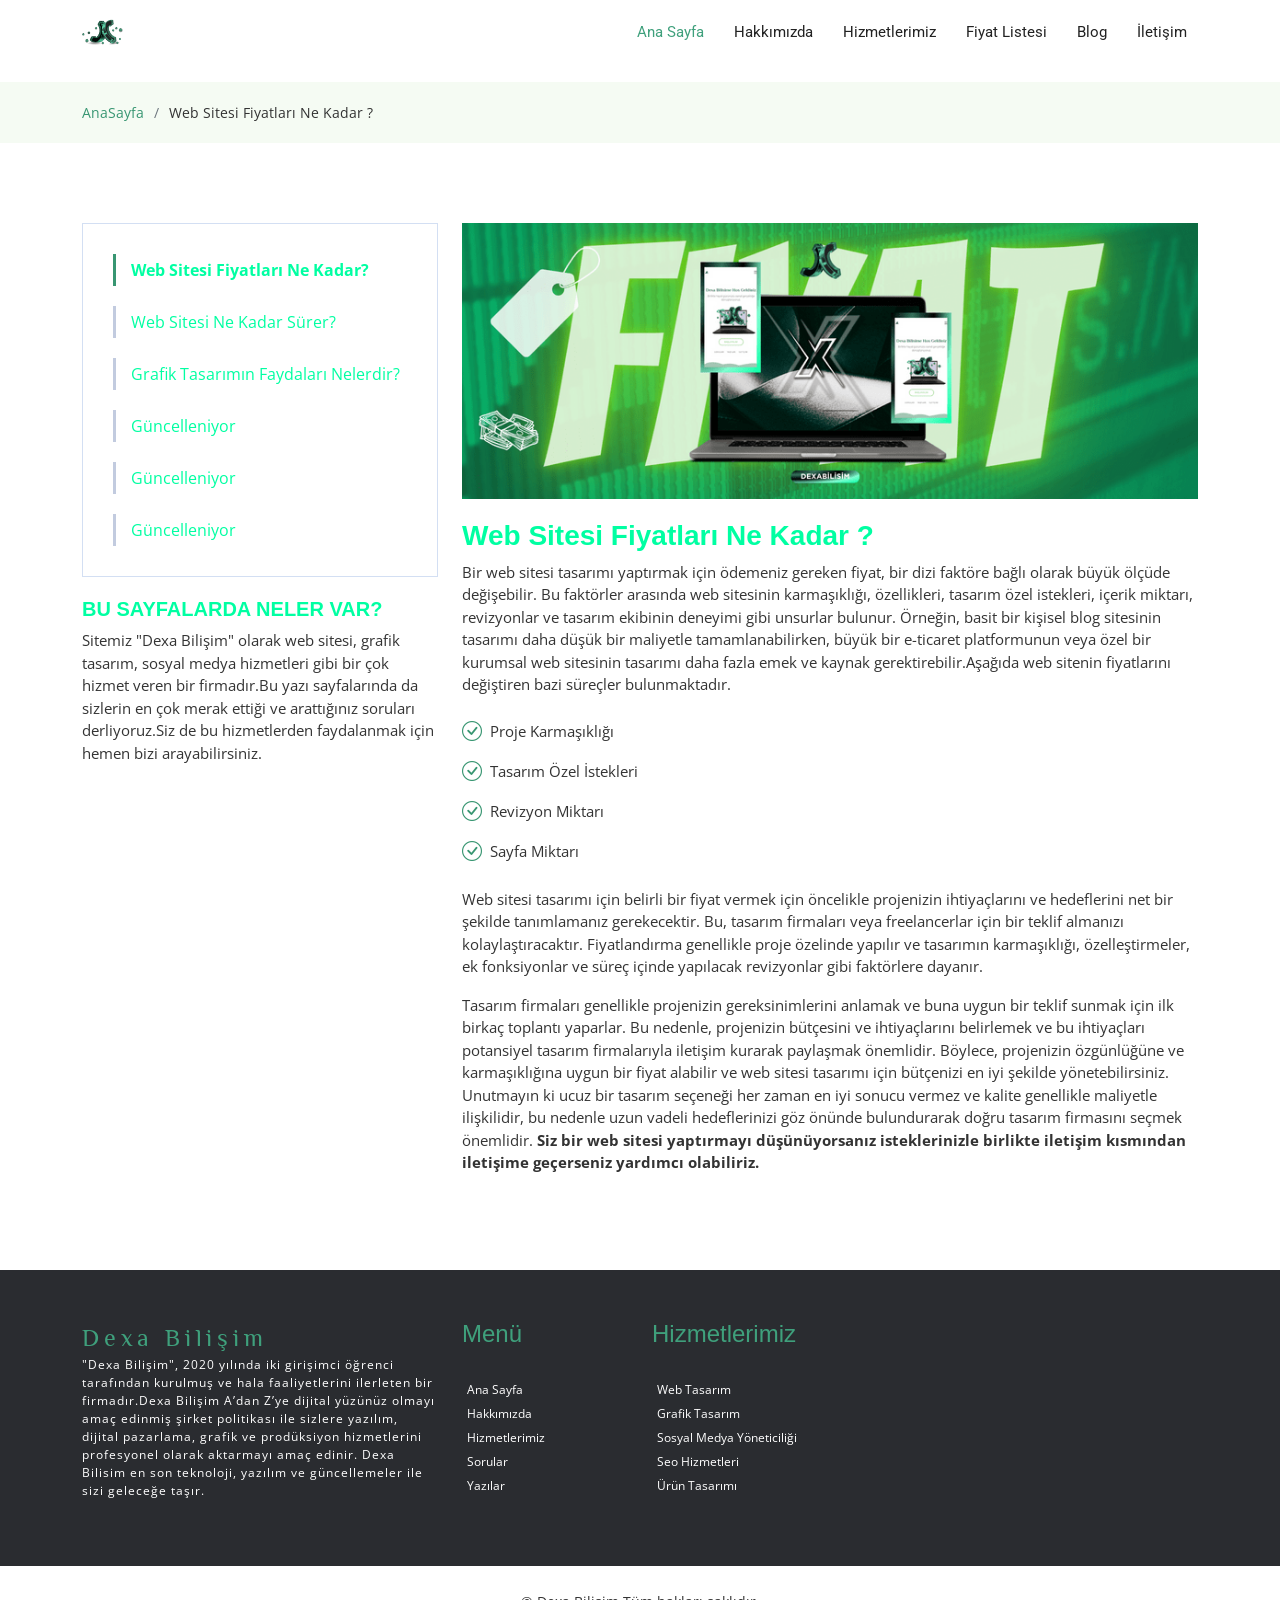
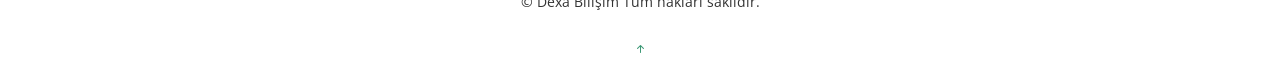
<file: dexabilisim/Websitesifiyatlari.html>
<!DOCTYPE html>
<html lang="en">

<head>
  <meta charset="utf-8">
  <meta content="width=device-width, initial-scale=1.0" name="viewport">

  <title>Web Sitesi Fiyatları Ne Kadar?</title>
  <meta content="" name="description">
  <meta content="" name="keywords">

  <!-- Favicons -->
  <link href="assets/img/favicon-16x16.png" rel="icon">
  <link href="assets/img/apple-touch-icon.png" rel="apple-touch-icon">

  <!-- Google Fonts -->
  <link href="https://fonts.googleapis.com/css?family=Open+Sans:300,300i,400,400i,700,700i|Roboto:100,300,400,500,700|Philosopher:400,400i,700,700i" rel="stylesheet">

  <!-- Vendor CSS Files -->
  <link href="assets/vendor/aos/aos.css" rel="stylesheet">
  <link href="assets/vendor/bootstrap/css/bootstrap.min.css" rel="stylesheet">
  <link href="assets/vendor/bootstrap-icons/bootstrap-icons.css" rel="stylesheet">
  <link href="assets/vendor/glightbox/css/glightbox.min.css" rel="stylesheet">
  <link href="assets/vendor/swiper/swiper-bundle.min.css" rel="stylesheet">

  <!-- Template Main CSS File -->
  <link href="assets/css/main.css" rel="stylesheet">
  


</head>

<body>
<!-- ======= Header ======= -->
<header id="header" class="header fixed-top d-flex align-items-center">
  <div class="container d-flex align-items-center justify-content-between">

    <div id="logo">
      <a href="index.html"><img src="assets/img/nav.png" class="logo" width="8%"></a>
    </div>

    <nav id="navbar" class="navbar">
      <ul>
        <li><a class="nav-link scrollto active" href="index.html">Ana Sayfa</a></li>
        <li><a class="nav-link scrollto" href="index.html#about-us">Hakkımızda  </a></li>
        <li><a class="nav-link scrollto" href="index.html#features">Hizmetlerimiz</a></li>
        <li><a class="nav-link scrollto" href="index.html#pricing">Fiyat Listesi</a></li>  
        <li><a class="nav-link scrollto" href="index.html#blog">Blog</a></li>
        <li><a class="nav-link scrollto" href="index.html#contact">İletişim</a></li>
      </ul>
      <i class="bi bi-list mobile-nav-toggle"></i>
    </nav><!-- .navbar -->

  </div>
</header><!-- End Header -->
<script type="text/javascript">
  window.addEventListener("scroll",function(){
    var header = document.querySelector("header");
    header.classList.toggle("sticky",window.scrollY > 0 );
    
  })

</script>

<main id="main">

   <!-- ======= Breadcrumbs ======= -->
   <div class="breadcrumbs">
    <div class="page-header d-flex align-items-center" style="background-image: url('assets/img/');">
      <div class="container position-relative">
        <div class="row d-flex justify-content-center">
        
        </div>
      </div>
    </div>
    <nav>
      <div class="container">
        <ol>
          <li><a href="index.html">AnaSayfa</a></li>
          <li>Web Sitesi Fiyatları Ne Kadar ?</li>
        </ol>
      </div>
    </nav>
  </div><!-- End Breadcrumbs -->

  <!-- ======= Service Details Section ======= -->
  <section id="service-details" class="service-details">
    <div class="container" data-aos="fade-up">

      <div class="row gy-4">

        <div class="col-lg-4">
          <div class="services-list">
            <a href="Websitesifiyatlari.html" class="active">Web Sitesi Fiyatları Ne Kadar?</a>
            <a href="Websitesinekadarsurer.html">Web Sitesi Ne Kadar Sürer?</a>
            <a href="grafiktasarim.html">Grafik Tasarımın Faydaları Nelerdir?</a>
            <a href="#">Güncelleniyor</a>
            <a href="#">Güncelleniyor</a>
            <a href="#">Güncelleniyor</a>
          </div>

          <h4>BU SAYFALARDA NELER VAR?</h4>
          <p>Sitemiz "Dexa Bilişim" olarak web sitesi, grafik tasarım, sosyal medya hizmetleri gibi bir çok hizmet veren bir firmadır.Bu yazı sayfalarında da sizlerin en çok merak ettiği ve arattığınız soruları derliyoruz.Siz de bu hizmetlerden faydalanmak için hemen bizi arayabilirsiniz.</p>
        </div>


        <div class="col-lg-8">
          <img src="assets/img/BOYUT (1).png" alt="" class="img-fluid services-img">
          <h3>Web Sitesi Fiyatları Ne Kadar ?</h3>
          <p>
            Bir web sitesi tasarımı yaptırmak için ödemeniz gereken fiyat, bir dizi faktöre bağlı olarak büyük ölçüde değişebilir. Bu faktörler arasında web sitesinin karmaşıklığı, özellikleri, tasarım özel istekleri, içerik miktarı, revizyonlar ve tasarım ekibinin deneyimi gibi unsurlar bulunur. Örneğin, basit bir kişisel blog sitesinin tasarımı daha düşük bir maliyetle tamamlanabilirken, büyük bir e-ticaret platformunun veya özel bir kurumsal web sitesinin tasarımı daha fazla emek ve kaynak gerektirebilir.Aşağıda web sitenin fiyatlarını değiştiren bazi süreçler bulunmaktadır.
          </p>
          <ul>
            <li><i class="bi bi-check-circle"></i> <span>Proje Karmaşıklığı</span></li>
            <li><i class="bi bi-check-circle"></i> <span>Tasarım Özel İstekleri</span></li>
            <li><i class="bi bi-check-circle"></i> <span>Revizyon Miktarı</span></li>
            <li><i class="bi bi-check-circle"></i> <span>Sayfa Miktarı</span></li>

          
          </ul>
          <p>

            Web sitesi tasarımı için belirli bir fiyat vermek için öncelikle projenizin ihtiyaçlarını ve hedeflerini net bir şekilde tanımlamanız gerekecektir. Bu, tasarım firmaları veya freelancerlar için bir teklif almanızı kolaylaştıracaktır. Fiyatlandırma genellikle proje özelinde yapılır ve tasarımın karmaşıklığı, özelleştirmeler, ek fonksiyonlar ve süreç içinde yapılacak revizyonlar gibi faktörlere dayanır.          <p>
              Tasarım firmaları genellikle projenizin gereksinimlerini anlamak ve buna uygun bir teklif sunmak için ilk birkaç toplantı yaparlar. Bu nedenle, projenizin bütçesini ve ihtiyaçlarını belirlemek ve bu ihtiyaçları potansiyel tasarım firmalarıyla iletişim kurarak paylaşmak önemlidir. Böylece, projenizin özgünlüğüne ve karmaşıklığına uygun bir fiyat alabilir ve web sitesi tasarımı için bütçenizi en iyi şekilde yönetebilirsiniz. Unutmayın ki ucuz bir tasarım seçeneği her zaman en iyi sonucu vermez ve kalite genellikle maliyetle ilişkilidir, bu nedenle uzun vadeli hedeflerinizi göz önünde bulundurarak doğru tasarım firmasını seçmek önemlidir.

              <b>Siz bir web sitesi yaptırmayı düşünüyorsanız isteklerinizle birlikte iletişim kısmından iletişime geçerseniz yardımcı olabiliriz.</b>
          </p>
        </div>

      </div>

    </div>
  </section><!-- End Service Details Section -->

</main><!-- End #main -->


    <!-- ======= Footer ======= -->
    <footer class="footer">
      <div class="container">
        <div class="row">
  
          <div class="col-md-12 col-lg-4">
            <div class="footer-logo">
  
              <a class="navbar-brand" href="#">Dexa Bilişim</a>
              <p>"Dexa Bilişim", 2020 yılında iki girişimci öğrenci tarafından kurulmuş ve hala faaliyetlerini ilerleten bir firmadır.Dexa Bilişim A’dan Z’ye dijital yüzünüz olmayı amaç edinmiş şirket politikası ile sizlere yazılım, dijital pazarlama, grafik ve prodüksiyon hizmetlerini profesyonel olarak aktarmayı amaç edinir. Dexa Bilisim en son teknoloji, yazılım ve güncellemeler ile sizi geleceğe taşır.
  
              </p>
  
            </div>
          </div>
  
          <div class="col-sm-6 col-md-3 col-lg-2">
            <div class="list-menu">
  
              <h4>Menü</h4>
  
              <ul class="list-unstyled">
                <li><a href="#">Ana Sayfa</a></li>
                <li><a href="#">Hakkımızda</a></li>
                <li><a href="#">Hizmetlerimiz</a></li>
                <li><a href="#">Sorular</a></li>
                <li><a href="#">Yazılar</a></li>
  
              </ul>
  
            </div>
          </div>
  
          <div class="col-sm-6 col-md-3 col-lg-2">
            <div class="list-menu">
  
              <h4>Hizmetlerimiz</h4>
  
              <ul class="list-unstyled">
                <li><a href="#">Web Tasarım</a></li>
                <li><a href="#">Grafik Tasarım</a></li>
                <li><a href="#">Sosyal Medya Yöneticiliği</a></li>
                <li><a href="#">Seo Hizmetleri</a></li>
                <li><a href="#">Ürün Tasarımı</a></li>
  
              </ul>
  
            </div>
          </div>
  
  
        </div>
      </div>
  
      <div class="copyrights">
        <div class="container">
          <p>&copy;  Dexa Bilişim Tüm hakları saklıdır.</p>
          <div class="credits">
            
          </div>
        </div>
      </div>
  
    </footer><!-- End  Footer -->

  <a href="#" class="back-to-top d-flex align-items-center justify-content-center"><i class="bi bi-arrow-up-short"></i></a>

  <!-- Vendor JS Files -->
  <script src="assets/vendor/aos/aos.js"></script>
  <script src="assets/vendor/bootstrap/js/bootstrap.bundle.min.js"></script>
  <script src="assets/vendor/glightbox/js/glightbox.min.js"></script>
  <script src="assets/vendor/swiper/swiper-bundle.min.js"></script>
  <script src="assets/vendor/php-email-form/validate.js"></script>

  <!-- Template Main JS File -->
  <script src="assets/js/main.js"></script>

</body>

</html>
</file>
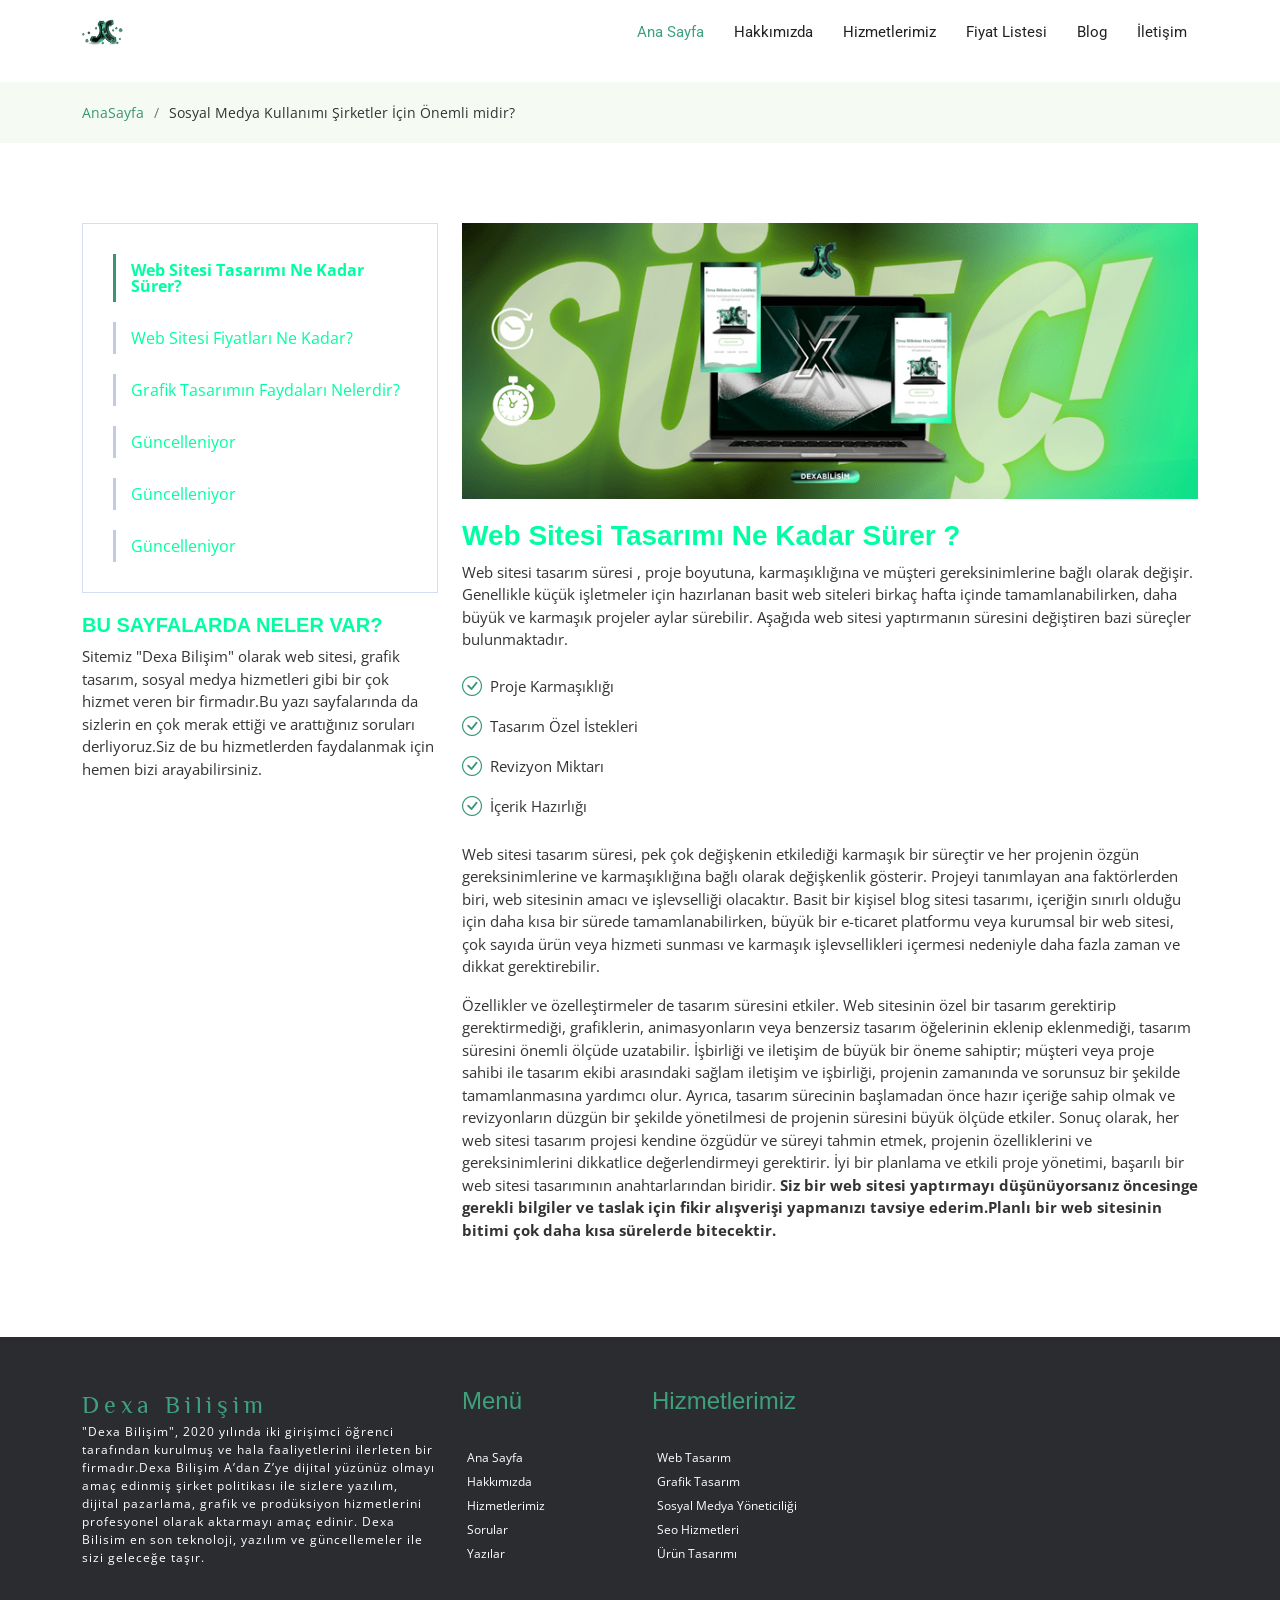
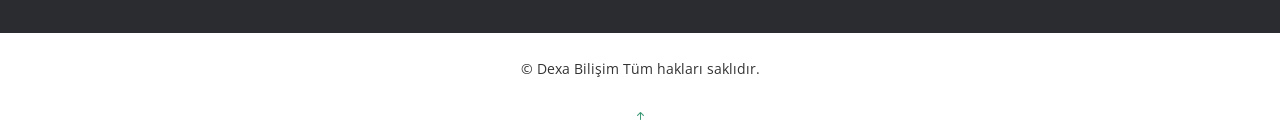
<file: dexabilisim/Websitesinekadarsurer.html>
<!DOCTYPE html>
<html lang="en">

<head>
  <meta charset="utf-8">
  <meta content="width=device-width, initial-scale=1.0" name="viewport">

  <title>Web Sitesi Yaptırmak Ne Kadar Sürer?</title>
  <meta content="" name="description">
  <meta content="" name="keywords">

  <!-- Favicons -->
  <link href="assets/img/favicon-16x16.png" rel="icon">
  <link href="assets/img/apple-touch-icon.png" rel="apple-touch-icon">

  <!-- Google Fonts -->
  <link href="https://fonts.googleapis.com/css?family=Open+Sans:300,300i,400,400i,700,700i|Roboto:100,300,400,500,700|Philosopher:400,400i,700,700i" rel="stylesheet">

  <!-- Vendor CSS Files -->
  <link href="assets/vendor/aos/aos.css" rel="stylesheet">
  <link href="assets/vendor/bootstrap/css/bootstrap.min.css" rel="stylesheet">
  <link href="assets/vendor/bootstrap-icons/bootstrap-icons.css" rel="stylesheet">
  <link href="assets/vendor/glightbox/css/glightbox.min.css" rel="stylesheet">
  <link href="assets/vendor/swiper/swiper-bundle.min.css" rel="stylesheet">

  <!-- Template Main CSS File -->
  <link href="assets/css/main.css" rel="stylesheet">
  


</head>

<body>
<!-- ======= Header ======= -->
<header id="header" class="header fixed-top d-flex align-items-center">
  <div class="container d-flex align-items-center justify-content-between">

    <div id="logo">
      <a href="index.html"><img src="assets/img/nav.png" class="logo" width="8%"></a>
    </div>

    <nav id="navbar" class="navbar">
      <ul>
        <li><a class="nav-link scrollto active" href="index.html">Ana Sayfa</a></li>
        <li><a class="nav-link scrollto" href="index.html#about-us">Hakkımızda  </a></li>
        <li><a class="nav-link scrollto" href="index.html#features">Hizmetlerimiz</a></li>
        <li><a class="nav-link scrollto" href="index.html#pricing">Fiyat Listesi</a></li>  
        <li><a class="nav-link scrollto" href="index.html#blog">Blog</a></li>
        <li><a class="nav-link scrollto" href="index.html#contact">İletişim</a></li>
      </ul>
      <i class="bi bi-list mobile-nav-toggle"></i>
    </nav><!-- .navbar -->

  </div>
</header><!-- End Header -->
<script type="text/javascript">
  window.addEventListener("scroll",function(){
    var header = document.querySelector("header");
    header.classList.toggle("sticky",window.scrollY > 0 );
    
  })

</script>

<main id="main">

   <!-- ======= Breadcrumbs ======= -->
   <div class="breadcrumbs">
    <div class="page-header d-flex align-items-center" style="background-image: url('assets/img/');">
      <div class="container position-relative">
        <div class="row d-flex justify-content-center">
        
        </div>
      </div>
    </div>
    <nav>
      <div class="container">
        <ol>
          <li><a href="index.html">AnaSayfa</a></li>
          <li>Sosyal Medya Kullanımı Şirketler İçin Önemli midir?  </li>
        </ol>
      </div>
    </nav>
  </div><!-- End Breadcrumbs -->

  <!-- ======= Service Details Section ======= -->
  <section id="service-details" class="service-details">
    <div class="container" data-aos="fade-up">

      <div class="row gy-4">

        <div class="col-lg-4">
          <div class="services-list">
            <a href="#" class="active">Web Sitesi Tasarımı Ne Kadar Sürer?</a>
            <a href="Websitesifiyatlari.html">Web Sitesi Fiyatları Ne Kadar?</a>
            <a href="grafiktasarim.html">Grafik Tasarımın Faydaları Nelerdir?</a>
            <a href="#">Güncelleniyor</a>
            <a href="#">Güncelleniyor</a>
            <a href="#">Güncelleniyor</a>
          </div>

          <h4>BU SAYFALARDA NELER VAR?</h4>
          <p>Sitemiz "Dexa Bilişim" olarak web sitesi, grafik tasarım, sosyal medya hizmetleri gibi bir çok hizmet veren bir firmadır.Bu yazı sayfalarında da sizlerin en çok merak ettiği ve arattığınız soruları derliyoruz.Siz de bu hizmetlerden faydalanmak için hemen bizi arayabilirsiniz.</p>
        </div>

        <div class="col-lg-8">
          <img src="assets/img/BOYUT.png" alt="" class="img-fluid services-img">
          <h3>Web Sitesi Tasarımı Ne Kadar Sürer ? </h3>
          <p>
            Web sitesi tasarım süresi , proje boyutuna, karmaşıklığına ve müşteri gereksinimlerine bağlı olarak değişir. Genellikle küçük işletmeler için hazırlanan basit web siteleri birkaç hafta içinde tamamlanabilirken, daha büyük ve karmaşık projeler aylar sürebilir.
            Aşağıda web sitesi yaptırmanın süresini değiştiren bazi süreçler bulunmaktadır.
          </p>
          <ul>
            <li><i class="bi bi-check-circle"></i> <span>Proje Karmaşıklığı</span></li>
            <li><i class="bi bi-check-circle"></i> <span>Tasarım Özel İstekleri</span></li>
            <li><i class="bi bi-check-circle"></i> <span>Revizyon Miktarı</span></li>
            <li><i class="bi bi-check-circle"></i> <span>İçerik Hazırlığı</span></li>

          
          </ul>
          <p>

            Web sitesi tasarım süresi, pek çok değişkenin etkilediği karmaşık bir süreçtir ve her projenin özgün gereksinimlerine ve karmaşıklığına bağlı olarak değişkenlik gösterir. Projeyi tanımlayan ana faktörlerden biri, web sitesinin amacı ve işlevselliği olacaktır. Basit bir kişisel blog sitesi tasarımı, içeriğin sınırlı olduğu için daha kısa bir sürede tamamlanabilirken, büyük bir e-ticaret platformu veya kurumsal bir web sitesi, çok sayıda ürün veya hizmeti sunması ve karmaşık işlevsellikleri içermesi nedeniyle daha fazla zaman ve dikkat gerektirebilir.          </p>
          <p>
            Özellikler ve özelleştirmeler de tasarım süresini etkiler. Web sitesinin özel bir tasarım gerektirip gerektirmediği, grafiklerin, animasyonların veya benzersiz tasarım öğelerinin eklenip eklenmediği, tasarım süresini önemli ölçüde uzatabilir. İşbirliği ve iletişim de büyük bir öneme sahiptir; müşteri veya proje sahibi ile tasarım ekibi arasındaki sağlam iletişim ve işbirliği, projenin zamanında ve sorunsuz bir şekilde tamamlanmasına yardımcı olur. Ayrıca, tasarım sürecinin başlamadan önce hazır içeriğe sahip olmak ve revizyonların düzgün bir şekilde yönetilmesi de projenin süresini büyük ölçüde etkiler. Sonuç olarak, her web sitesi tasarım projesi kendine özgüdür ve süreyi tahmin etmek, projenin özelliklerini ve gereksinimlerini dikkatlice değerlendirmeyi gerektirir. İyi bir planlama ve etkili proje yönetimi, başarılı bir web sitesi tasarımının anahtarlarından biridir.
            <b>Siz bir web sitesi yaptırmayı düşünüyorsanız öncesinge gerekli bilgiler ve taslak için fikir alışverişi yapmanızı tavsiye ederim.Planlı bir web sitesinin bitimi çok daha kısa sürelerde bitecektir.</b>
          </p>
        </div>

      </div>

    </div>
  </section><!-- End Service Details Section -->

</main><!-- End #main -->


    <!-- ======= Footer ======= -->
    <footer class="footer">
      <div class="container">
        <div class="row">
  
          <div class="col-md-12 col-lg-4">
            <div class="footer-logo">
  
              <a class="navbar-brand" href="#">Dexa Bilişim</a>
              <p>"Dexa Bilişim", 2020 yılında iki girişimci öğrenci tarafından kurulmuş ve hala faaliyetlerini ilerleten bir firmadır.Dexa Bilişim A’dan Z’ye dijital yüzünüz olmayı amaç edinmiş şirket politikası ile sizlere yazılım, dijital pazarlama, grafik ve prodüksiyon hizmetlerini profesyonel olarak aktarmayı amaç edinir. Dexa Bilisim en son teknoloji, yazılım ve güncellemeler ile sizi geleceğe taşır.
  
              </p>
  
            </div>
          </div>
  
          <div class="col-sm-6 col-md-3 col-lg-2">
            <div class="list-menu">
  
              <h4>Menü</h4>
  
              <ul class="list-unstyled">
                <li><a href="#">Ana Sayfa</a></li>
                <li><a href="#">Hakkımızda</a></li>
                <li><a href="#">Hizmetlerimiz</a></li>
                <li><a href="#">Sorular</a></li>
                <li><a href="#">Yazılar</a></li>
  
              </ul>
  
            </div>
          </div>
  
          <div class="col-sm-6 col-md-3 col-lg-2">
            <div class="list-menu">
  
              <h4>Hizmetlerimiz</h4>
  
              <ul class="list-unstyled">
                <li><a href="#">Web Tasarım</a></li>
                <li><a href="#">Grafik Tasarım</a></li>
                <li><a href="#">Sosyal Medya Yöneticiliği</a></li>
                <li><a href="#">Seo Hizmetleri</a></li>
                <li><a href="#">Ürün Tasarımı</a></li>
  
              </ul>
  
            </div>
          </div>
  
  
        </div>
      </div>
  
      <div class="copyrights">
        <div class="container">
          <p>&copy;  Dexa Bilişim Tüm hakları saklıdır.</p>
          <div class="credits">
            
          </div>
        </div>
      </div>
  
    </footer><!-- End  Footer -->

  <a href="#" class="back-to-top d-flex align-items-center justify-content-center"><i class="bi bi-arrow-up-short"></i></a>

  <!-- Vendor JS Files -->
  <script src="assets/vendor/aos/aos.js"></script>
  <script src="assets/vendor/bootstrap/js/bootstrap.bundle.min.js"></script>
  <script src="assets/vendor/glightbox/js/glightbox.min.js"></script>
  <script src="assets/vendor/swiper/swiper-bundle.min.js"></script>
  <script src="assets/vendor/php-email-form/validate.js"></script>

  <!-- Template Main JS File -->
  <script src="assets/js/main.js"></script>

</body>

</html>
</file>
<file: dexabilisim/assets/css/style.css>
body {
  background-color: #fff;
  color: #333;
  margin: 0;
  padding: 0;
}

h1,
h2,
h3,
h4,
h5,
h6 {
  margin: 0;
}

h2 {
  color: #000;
  font-weight: 600;
}

h4 {
  color: #000;
  font-size: 13px;
  font-weight: 700;
  letter-spacing: 2px;
  text-transform: uppercase;
  line-height: 2;
}

h5 {
  color: #626262;
  font-size: 14px;
  font-weight: 500;
}

a {
  letter-spacing: 2px;
  text-decoration: none;
  color: #34745d;
}

a:hover {
  color: #92d283;
}

ul {
  letter-spacing: 1px;
}

li {
  color: #626262;
  font-size: 13px;
  font-weight: 400;
  letter-spacing: 2px;
  line-height: 30px;
  text-transform: capitalize;
}

p {
  color: #505050;
  font-size: 14px;
  font-weight: 300;
  letter-spacing: 0.5px;
  line-height: 2;
  margin-bottom: 20px;
}

span {
  letter-spacing: 1px;
}

.container-full {
  padding-left: 0;
  padding-right: 0;
}

.btn {
  border: 1px solid #fff;
  border-radius: 50px;
  color: #fff;
  font-size: 11px;
  font-weight: 600;
  padding: 15px 40px;
  text-transform: uppercase;
  transition: all 0.5s ease-in-out 0s;
}

.btn-default:hover {
  color: #fff;
  background-color: #e6e6e6;
  border-color: #adadad;
}

.fa {
  text-decoration: none;
  font-size: 13px;
}

/*--------------------------------------------------------------
# Back to top button
--------------------------------------------------------------*/
.back-to-top {
  position: fixed;
  visibility: hidden;
  opacity: 0;
  right: 15px;
  bottom: 15px;
  z-index: 996;
  background: #34745d;
  width: 40px;
  height: 40px;
  border-radius: 4px;
  transition: all 0.4s;
}

.back-to-top i {
  font-size: 28px;
  color: #fff;
  line-height: 0;
}

.back-to-top:hover {
  background: #8bd07b;
  color: #fff;
}

.back-to-top.active {
  visibility: visible;
  opacity: 1;
}

/*--------------------------------------------------------------
# Header
--------------------------------------------------------------*/
#header {
  position: fixed;
  top: 0;
  left: 0;
  width: 100%;
  display: flex;
  justify-content: space-between;
  align-items: center;
  transition: 0.6s;
  padding: 40 px 100px;
}




#header #logo h1 {
  color: #505050;
  font-size: 28px;
  font-weight: 600;
  letter-spacing: 1px;
  margin: 0;
}

#header #logo h1 a {
  color: #555;
  display: inline-block;
  text-decoration: none;
}

#header #logo h1 a span {
  color: #34745d;
  
}

#header #logo img {
  padding: 0;
  margin: 0;
}

#header.header-scrolled {
  background: #fff;
  box-shadow: 0 3px 7px rgba(0, 0, 0, 0.1);
  padding: 12px 0;
}

/*--------------------------------------------------------------
# Navigation Menu
--------------------------------------------------------------*/
/**
* Desktop Navigation 
*/
.navbar {
  padding: 0;
  top:0;
  left:10%;
  width: 100%;
  height: 50%;
}

.navbar .logo{
  position: relative;
  font-weight: 8%;
  text-decoration: none;
  text-transform: uppercase;
  letter-spacing: 2px;
  transition: 0.6s;
}


.navbar ul {
  margin: 0;
  padding: 0;
  display: flex;
  list-style: none;
  align-items: center;
}

.navbar li {
  position: relative;
}

.navbar a,
.navbar a:focus {
  display: flex;
  align-items: center;
  justify-content: space-between;
  padding: 10px 0 10px 30px;
  font-family: "Roboto", sans-serif;
  font-size: 15px;
  color: #222;
  white-space: nowrap;
  transition: 0.3s;
  letter-spacing: 0;
}

.navbar a i,
.navbar a:focus i {
  font-size: 12px;
  line-height: 0;
  margin-left: 5px;
}

.navbar a:hover,
.navbar .active,
.navbar .active:focus,
.navbar li:hover>a {
  color: #3fa07c;
}

.navbar .dropdown ul {
  display: block;
  position: absolute;
  left: 14px;
  top: calc(100% + 30px);
  margin: 0;
  padding: 10px 0;
  z-index: 99;
  opacity: 0;
  visibility: hidden;
  background: #fff;
  box-shadow: 0px 0px 30px rgba(127, 137, 161, 0.25);
  transition: 0.3s;
  border-radius: 4px;
}

.navbar .dropdown ul li {
  min-width: 200px;
}

.navbar .dropdown ul a {
  padding: 10px 20px;
  text-transform: none;
}

.navbar .dropdown ul a i {
  font-size: 12px;
}

.navbar .dropdown ul a:hover,
.navbar .dropdown ul .active:hover,
.navbar .dropdown ul li:hover>a {
  color: #34745d;
}

.navbar .dropdown:hover>ul {
  opacity: 1;
  top: 100%;
  visibility: visible;
}

.navbar .dropdown .dropdown ul {
  top: 0;
  left: calc(100% - 30px);
  visibility: hidden;
}

.navbar .dropdown .dropdown:hover>ul {
  opacity: 1;
  top: 0;
  left: 100%;
  visibility: visible;
}

@media (max-width: 1366px) {
  .navbar .dropdown .dropdown ul {
    left: -90%;
  }

  .navbar .dropdown .dropdown:hover>ul {
    left: -100%;
  }
}

/**
* Mobile Navigation 
*/
.mobile-nav-toggle {
  color: #222;
  font-size: 28px;
  cursor: pointer;
  display: none;
  line-height: 0;
  transition: 0.5s;
}

.mobile-nav-toggle.bi-x {
  color: #fff;
}

@media (max-width: 991px) {
  .mobile-nav-toggle {
    display: block;
  }

  .navbar ul {
    display: none;
  }
}

.navbar-mobile {
  position: fixed;
  overflow: hidden;
  top: 0;
  right: 0;
  left: 0;
  bottom: 0;
  background: rgba(34, 34, 34, 0.9);
  transition: 0.3s;
  z-index: 999;
}

.navbar-mobile .mobile-nav-toggle {
  position: absolute;
  top: 15px;
  right: 15px;
}

.navbar-mobile ul {
  display: block;
  position: absolute;
  top: 55px;
  right: 15px;
  bottom: 15px;
  left: 15px;
  padding: 10px 0;
  border-radius: 6px;
  background-color: #fff;
  overflow-y: auto;
  transition: 0.3s;
}

.navbar-mobile a,
.navbar-mobile a:focus {
  padding: 10px 20px;
  font-size: 15px;
  color: #222;
}

.navbar-mobile a:hover,
.navbar-mobile .active,
.navbar-mobile li:hover>a {
  color: #34745d;
}

.navbar-mobile .getstarted,
.navbar-mobile .getstarted:focus {
  margin: 15px;
}

.navbar-mobile .dropdown ul {
  position: static;
  display: none;
  margin: 10px 20px;
  padding: 10px 0;
  z-index: 99;
  opacity: 1;
  visibility: visible;
  background: #fff;
  box-shadow: 0px 0px 30px rgba(127, 137, 161, 0.25);
}

.navbar-mobile .dropdown ul li {
  min-width: 200px;
}

.navbar-mobile .dropdown ul a {
  padding: 10px 20px;
}

.navbar-mobile .dropdown ul a i {
  font-size: 12px;
}

.navbar-mobile .dropdown ul a:hover,
.navbar-mobile .dropdown ul .active:hover,
.navbar-mobile .dropdown ul li:hover>a {
  color: #34745d;
}

.navbar-mobile .dropdown>.dropdown-active {
  display: block;
}

/*--------------------------------------------------------------
# Hero Section
--------------------------------------------------------------*/
#hero {
  width: 100%;
  height: calc(100vh - 40px);
  background: url(../img/alt.png) center bottom no-repeat;
  background-size: 100%;
  position: relative;
  margin-top: 40px;
}

@media (min-width: 1025px) {
  #hero {
    background-attachment: fixed;
  }
}

@media (min-width: 1025px) and (max-height: 768px) {
  #hero {
    height: 110vh;
  }
}

@media (max-height: 600px) {
  #hero {
    height: 200vh;
  }
}

#hero .hero-container {
  position: absolute;
  bottom: 0;
  top: 0;
  left: 0;
  right: 0;
  display: flex;
  justify-content: center;
  align-items: center;
  flex-direction: column;
  text-align: center;
}

#hero h1 {
  margin: 0 0 10px 0;
  font-size: 48px;
  font-weight: 700;
  line-height: 56px;
  font-family: "Philosopher", sans-serif;
  color: #34745d;
}

@media (max-width: 768px) {
  #hero h1 {
    font-size: 28px;
    line-height: 36px;
  }
}

#hero h2 {
  color: #777;
  margin-bottom: 30px;
  font-size: 20px;
  font-family: "Roboto", sans-serif;
  font-weight: 300;
}

@media (max-width: 768px) {
  #hero h2 {
    font-size: 18px;
    line-height: 24px;
    margin-bottom: 30px;
  }
}

#hero img {
  margin-right: -70px;
  max-width: 95%;
  margin-bottom: 30px;
}

#hero .btn-get-started {
  font-family: "Roboto", sans-serif;
  text-transform: uppercase;
  font-weight: 400;
  font-size: 13px;
  letter-spacing: 1px;
  display: inline-block;
  padding: 11px 36px;
  border-radius: 50px;
  transition: 0.5s;
  margin-bottom: 30px;
  border: 2px solid #34745d;
  background: #fff;
  color: #34745d;
  text-decoration: none;
}

#hero .btn-get-started:hover {
  background: #34745d;
  color: #fff;
}

#hero .btns a {
  color: #555;
  font-size: 11px;
  font-weight: 600;
  text-transform: uppercase;
  margin: 4px 20px;
  text-decoration: none;
  transition: 0.3s;
}

@media (max-width: 575px) {
  #hero .btns a {
    margin: 4px 8px;
  }
}

#hero .btns a:hover {
  color: #34745d;
}

/*--------------------------------------------------------------
# Sections
--------------------------------------------------------------*/
section {
  overflow: hidden;
}

.padd-section {
  padding-bottom: 80px;
  padding-top: 80px;
}

@media (max-width: 992px) {
  .padd-section {
    padding-top: 40px;
    padding-bottom: 40px;
  }
}

.section-title {
  margin-bottom: 80px;
}

@media (max-width: 992px) {
  .section-title {
    margin-bottom: 40px;
  }
}

.section-title h2 {
  font-family: "Roboto", sans-serif;
  font-size: 45px;
  font-weight: 100;
  letter-spacing: 2px;
  margin-bottom: 20px;
  text-transform: capitalize;
}

.section-title .separator {
  margin: 0;
}

.separator {
  color: #626262;
  font-family: "Roboto", sans-serif;
  font-size: 15px;
  font-weight: 300;
  margin-bottom: 30px;
  text-transform: capitalize;
}

/*--------------------------------------------------------------
# Breadcrumbs
--------------------------------------------------------------*/
.breadcrumbs {
  padding: 20px 0;
  background-color: #f5fbf3;
  min-height: 40px;
  margin-top: 82px;
}

@media (max-width: 992px) {
  .breadcrumbs {
    margin-top: 68px;
  }
}

.breadcrumbs h2 {
  font-size: 24px;
  font-weight: 300;
  margin: 0;
}

@media (max-width: 992px) {
  .breadcrumbs h2 {
    margin: 0 0 10px 0;
  }
}

.breadcrumbs ol {
  display: flex;
  flex-wrap: wrap;
  list-style: none;
  padding: 0;
  margin: 0;
}

.breadcrumbs ol li {
  letter-spacing: 0;
  font-size: 14px;
}

.breadcrumbs ol li+li {
  padding-left: 10px;
}

.breadcrumbs ol li+li::before {
  display: inline-block;
  padding-right: 10px;
  color: #6c757d;
  content: "/";
}

@media (max-width: 768px) {
  .breadcrumbs .d-flex {
    display: block !important;
  }

  .breadcrumbs ol {
    display: block;
  }

  .breadcrumbs ol li {
    display: inline-block;
  }
}

/* Get Started Section
--------------------------------*/
#get-started {
  display: inline-block;
  height: 100%;
  width: 100%;
}



#get-started .feature-block {
  background: #fff none repeat scroll 0 0;
  padding: 30px 20px;
  transition: all 0.5s ease-in-out 0s;
}

#get-started .feature-block img {
  height: 60px;
  margin-bottom: 30px;
  width: 60px;
}

@media (max-width: 991px) {
  #get-started .feature-block {
    margin-bottom: 30px;
  }
  #get-started .section-title h2 {
    font-family: "Roboto", sans-serif;
    font-size: 29px;
    font-weight: 100;
    letter-spacing: 2px;
    margin-bottom: 20px;
    text-transform: capitalize;
  }
}

#get-started .feature-block:hover {
  box-shadow: 0 0 35px rgba(0, 0, 0, 0.1);
  transition: all 0.5s ease-in-out 0s;
}

#get-started .feature-block h4 {
  margin-bottom: 20px;
}

#get-started .feature-block p {
  margin-bottom: 20px;
}

#get-started .feature-block a {
  color: #505050;
  font-size: 12px;
  font-weight: 600;
  text-decoration: none;
  text-transform: capitalize;
  transition: 0.3s;
}

#get-started .feature-block a:hover {
  color: #218556;
}

/* About Us Section
--------------------------------*/
#about-us img {
  max-width: 100%;
  padding-top: 8%;
  position:relative;

}


@media (max-width: 991px) {

  #about-us img {
    max-width: 0%;
  }
  }
  


#about-us .about-content {
  padding-top: 60px;
}

#about-us .about-content h2 {
  color: #252525;
  font-family: "roboto";
  font-size: 39px;
  font-weight: 100;
  letter-spacing: 2px;
  margin-bottom: 20px;
  text-transform: capitalize;
}

#about-us .about-content span {
  font-weight: 700;
  padding-right: 10px;
  text-transform: uppercase;
}

#about-us .about-content ul li {
  line-height: 36px;
}

#about-us .about-content ul li .fa {
  padding-right: 20px;
}

/* Features Section
--------------------------------*/
#features {
  display: inline-block;
  height: 100%;
  width: 100%;
}



#features .feature-block {
  background: #fff none repeat scroll 0 0;
  padding: 30px 20px;
  margin-bottom: 30px;
  transition: all 0.5s ease-in-out 0s;
}

#features .feature-block img {
  height: 60px;
  margin-bottom: 30px;
  width: 60px;
}

@media (max-width: 991px) {

  #features .section-title h2 {
    font-family: "Roboto", sans-serif;
    font-size: 33px;
    font-weight: 100;
    letter-spacing: 2px;
    margin-bottom: 20px;
    text-transform: capitalize;
  }
  
}

#features .feature-block:hover {
  box-shadow: 0 0 35px rgba(0, 0, 0, 0.1);
  transition: all 0.5s ease-in-out 0s;
}

#features .feature-block h4 {
  margin-bottom: 20px;
}

#features .feature-block h4 {
  margin-bottom: 20px;
}

#features .feature-block p {
  margin-bottom: 0;
}

/* Screenshots Section
--------------------------------*/
#screenshots .swiper-pagination {
  margin-top: 20px;
  position: relative;
}

#screenshots .swiper-pagination .swiper-pagination-bullet {
  width: 12px;
  height: 12px;
  background-color: #fff;
  opacity: 1;
  border: 1px solid #34745d;
}

#screenshots .swiper-pagination .swiper-pagination-bullet-active {
  background-color: #34745d;
}

/* Video Section
--------------------------------*/
#video {
  background: url(../img/video-bg.jpg) center center;
  background-repeat: no-repeat;
  background-size: cover;
  height: 400px;
  overflow: hidden;
}

#video .overlay {
  background: rgba(0, 0, 0, 0.85);
  height: 100%;
}

#video .overlay .play-btn {
  width: 94px;
  height: 94px;
  background: radial-gradient(#71c55d 50%, rgba(113, 197, 93, 0.15) 52%);
  border-radius: 50%;
  display: block;
  margin: 153px auto 0;
  position: relative;
  overflow: hidden;
}

#video .overlay .play-btn::after {
  content: "";
  position: absolute;
  left: 50%;
  top: 50%;
  transform: translateX(-40%) translateY(-50%);
  width: 0;
  height: 0;
  border-top: 10px solid transparent;
  border-bottom: 10px solid transparent;
  border-left: 15px solid #fff;
  z-index: 100;
  transition: all 400ms cubic-bezier(0.55, 0.055, 0.675, 0.19);
}

#video .overlay .play-btn:before {
  content: "";
  position: absolute;
  width: 120px;
  height: 120px;
  animation-delay: 0s;
  animation: pulsate1 2s;
  animation-direction: forwards;
  animation-iteration-count: infinite;
  animation-timing-function: steps;
  opacity: 1;
  border-radius: 50%;
  border: 2px solid rgba(255, 255, 255, 0.5);
  top: -15%;
  left: -15%;
  background: rgba(198, 16, 0, 0);
}

#video .overlay .play-btn:hover::after {
  border-left: 15px solid #34745d;
  transform: scale(20);
}

#video .overlay .play-btn:hover::before {
  content: "";
  position: absolute;
  left: 50%;
  top: 50%;
  transform: translateX(-40%) translateY(-50%);
  width: 0;
  height: 0;
  border: none;
  border-top: 10px solid transparent;
  border-bottom: 10px solid transparent;
  border-left: 15px solid #fff;
  z-index: 200;
  animation: none;
  border-radius: 0;
}

@keyframes pulsate1 {
  0% {
    transform: scale(0.6, 0.6);
    opacity: 1;
  }

  100% {
    transform: scale(1, 1);
    opacity: 0;
  }
}

/* Team Section
--------------------------------*/
#team .team-block {
  box-shadow: 0 0 35px rgba(0, 0, 0, 0.1);
  height: 254px;
  overflow: hidden;
  position: relative;
  width: 100%;
}

@media (max-width: 991px) {
  #team .team-block {
    margin-bottom: 30px;
  }
}

#team .team-block img {
  width: 100%;
}

#team .team-block .team-content {
  background: #fff none repeat scroll 0 0;
  bottom: 0;
  box-shadow: 0 0 4px 0 rgba(0, 0, 0, 0.2), 0 0 0 0 rgba(0, 0, 0, 0.19);
  bottom: -147px;
  padding: 20px 0;
  position: absolute;
  width: 100%;
  transition: all 0.5s ease-in-out 0s;
}

#team .team-block .team-content ul {
  display: block;
  width: 100%;
}

#team .team-block .team-content ul li {
  display: inline-block;
}

#team .team-block .team-content ul li a {
  color: #626262;
}

#team .team-block .team-content ul li a .fa {
  float: left;
  padding-left: 10px;
  padding-right: 10px;
  transition: 0.3s;
}

#team .team-block .team-content ul li a .fa:hover {
  color: #34745d;
}

#team .team-block .team-content ul>span {
  display: inline-block;
  font-size: 14px;
  font-weight: 300;
  letter-spacing: 0.5px;
  margin-bottom: 20px;
  text-transform: uppercase;
}

#team .team-block:hover .team-content {
  bottom: 0px;
  transition: all 0.5s ease-in-out 0s;
}

/* Testimonials Section
--------------------------------*/
#testimonials .testimonials-content {
  box-shadow: 0 0 35px rgba(0, 0, 0, 0.1);
  padding: 49px 20px;
}

#testimonials .testimonials-content::before {
  color: #34745d;
  content: "\f10e";
  display: inline-block;
  font: 70px/1 FontAwesome;
  position: absolute;
  right: 43px;
  text-align: left;
  top: -29px;
}

#testimonials .top-top>h2 {
  font-family: "Roboto" sans-serif;
  font-size: 45px;
  font-weight: 100;
  letter-spacing: 2px;
  margin-bottom: 20px;
  text-transform: capitalize;
}

#testimonials .top-top>h4 {
  font: 700 12px Lato, sans-serif;
}

#testimonials .top-top span {
  font-size: 12px;
  font-weight: 300;
  margin-left: 26px;
}

#testimonials .btm-btm ul li {
  float: left;
  margin: 0 8px;
  border-radius: 50%;
  padding: 0;
  overflow: hidden;
  background: #ddd none repeat scroll 0 0;
  cursor: pointer;
  height: 12px !important;
  width: 12px !important;
  border: 0;
  content: "";
}

#testimonials .btm-btm .active {
  background: #34745d;
}

.carousel-indicators {
  position: relative;
  bottom: 0;
  left: 0;
  bottom: 0 !important;
  z-index: 15;
  width: auto;
  padding-left: 0;
  margin: 30px auto 0 auto;
  margin-right: auto;
  text-align: center;
  list-style: none;
  margin-bottom: 0;
  display: inline-block;
}

.carousel-indicators li {
  margin: 0;
}

/* Pricing Table Section
--------------------------------*/
#pricing .block-pricing {
  background: #fff;
  box-shadow: 0 0 0 0 rgba(0, 0, 0, 0.2), 0 0 4px 0 rgba(0, 0, 0, 0.19);
  display: inline-block;
  position: relative;
  width: 100%;
  text-align: center;
  padding: 30px 0;
}

@media (max-width: 991px) {
  #pricing .block-pricing {
    margin-bottom: 30px;
  }
}

#pricing .block-pricing .table {
  margin-bottom: 0;
  padding: 30px 15px;
  max-width: 100%;
  width: 100%;
}

#pricing .block-pricing .pricing-table h4 {
  padding-bottom: 30px;
}

#pricing .block-pricing h2 {
  margin-bottom: 30px;
}

#pricing .block-pricing ul {
  list-style: outside none none;
  margin: 10px auto;
  max-width: 240px;
  padding: 0;
}

#pricing .block-pricing ul li {
  border-bottom: 1px solid rgba(153, 153, 153, 0.3);
  padding: 12px 0;
  text-align: center;
}

#pricing .block-pricing ul li b {
  color: #3c4857;
}

#pricing .block-pricing .pricing-table .table_btn a {
  background: #34745d;
  color: #fff;
  margin: 0;
  display: inline-block;
}

#pricing .block-pricing .pricing-table .table_btn a:hover {
  background: #55b03f;
}

#pricing .block-pricing .pricing-table .table_btn a .fa {
  font-size: 13px;
  margin-right: 5px;
}

/* Blog Section
--------------------------------*/
@media (max-width: 991px) {
  #blog .block-blog {
    margin-bottom: 30px;
  }
}

#blog .block-blog img {
  width: 100%;
}

#blog .block-blog .content-blog {
  box-shadow: 0 0 0 0 rgba(0, 0, 0, 0.2), 0 0 4px 0 rgba(0, 0, 0, 0.19);
  display: inline-block;
  min-height: 125px;
  padding: 20px 10px;
  width: 100%;
}

#blog .block-blog .content-blog h4 {
  line-height: 24px;
  margin-bottom: 20px;
  text-transform: capitalize;
  font-weight: normal;
  letter-spacing: 0;
  font-size: 16px;
}

#blog .block-blog .content-blog h4 a {
  color: #555;
  text-decoration: none;
  transition: 0.3s;
}

#blog .block-blog .content-blog h4 a:hover {
  color: #34745d;
}

#blog .block-blog .content-blog>span {
  float: left;
  font-size: 12px;
}

#blog .block-blog .content-blog a.readmore {
  color: #505050;
  font-size: 12px;
  font-weight: 600;
  text-decoration: none;
  transition: 0.3s;
  letter-spacing: 0;
  text-transform: capitalize;
}

#blog .block-blog .content-blog a.readmore:hover {
  color: #34745d;
}

/* Newsletter Section
--------------------------------*/
#newsletter {
  background: rgba(0, 0, 0, 0) url(../img/arkaplan.png) no-repeat center top fixed;
  background-size: cover;
}

#newsletter .overlay {
  background: linear-gradient(rgba(255, 255, 255, 0.9) 0%, rgba(255, 255, 255, 0.2) 95%);
  height: 100%;
  width: 100%;
}

#newsletter .form-control {
  background-color: transparent;
  border: 1px solid #dddddd;
  border-radius: 0;
  color: #888;
  font-size: 11px;
  font-weight: 600;
  height: 50px;
  text-align: center;
  width: 70%;
  background: #fff;
}

@media (max-width: 575px) {
  #newsletter .form-control {
    margin-bottom: 30px;
    width: 100%;
  }
}

#newsletter .form-control:focus {
  border-color: #34745d;
  box-shadow: none;
  outline: 0 none;
}

#newsletter .btn {
  background: #34745d;
  border: 0;
  border-radius: 0;
  height: 50px;
  width: 30%;
  transition: 0.3s;
}

@media (max-width: 575px) {
  #newsletter .btn {
    width: 100%;
  }
}

#newsletter .btn:hover {
  background: #55b03f;
}

#newsletter .btn .fa {
  padding-right: 10px;
}

#newsletter ul {
  display: inline-block;
  margin-top: 40px;
  margin-bottom: 0;
}

#newsletter ul li {
  background: #34745d;
  border-radius: 50px;
  float: left;
  height: 35px;
  line-height: 35px;
  margin-left: 10px;
  margin-right: 10px;
  width: 35px;
  transition: 0.3s;
  display: flex;
  align-items: center;
  justify-content: center;
}

#newsletter ul li a {
  display: flex;
  align-items: center;
  justify-content: center;
}

#newsletter ul li:hover {
  background: #55b03f;
}

#newsletter ul li i {
  color: #fff;
  line-height: 0;
}

/* Contact Section
--------------------------------*/
#contact {
  background: #fff;
}

#contact .info {
  color: #222;
}

#contact .info i {
  font-size: 32px;
  color: #34745d;
  float: left;
  line-height: 0;
}

#contact .info p {
  padding: 0 0 10px 50px;
  margin-bottom: 20px;
  line-height: 22px;
  font-size: 14px;
}

#contact .info .email p {
  padding-top: 5px;
}

#contact .social-links {
  padding: 20px 0;
}

#contact .social-links a {
  font-size: 18px;
  display: inline-block;
  background: #34745d;
  color: #fff;
  line-height: 1;
  padding: 6px 0 8px 0;
  border-radius: 50%;
  text-align: center;
  width: 36px;
  height: 36px;
  transition: 0.3s;
}

#contact .social-links a:hover {
  background: #55b03f;
  color: #fff;
}

#contact .php-email-form .validate {
  display: none;
  color: red;
  margin: 0 0 15px 0;
  font-weight: 400;
  font-size: 13px;
}

#contact .php-email-form .error-message {
  display: none;
  color: #fff;
  background: #ed3c0d;
  text-align: left;
  padding: 15px;
  font-weight: 600;
}

#contact .php-email-form .error-message br+br {
  margin-top: 25px;
}

#contact .php-email-form .sent-message {
  display: none;
  color: #fff;
  background: #18d26e;
  text-align: center;
  padding: 15px;
  font-weight: 600;
}

#contact .php-email-form .loading {
  display: none;
  background: #fff;
  text-align: center;
  padding: 15px;
}

#contact .php-email-form .loading:before {
  content: "";
  display: inline-block;
  border-radius: 50%;
  width: 24px;
  height: 24px;
  margin: 0 10px -6px 0;
  border: 3px solid #18d26e;
  border-top-color: #eee;
  animation: animate-loading 1s linear infinite;
}

#contact .php-email-form input,
#contact .php-email-form textarea {
  border-radius: 0;
  box-shadow: none;
  font-size: 14px;
}

#contact .php-email-form input:focus,
#contact .php-email-form textarea:focus {
  border-color: #34745d;
}

#contact .php-email-form input {
  padding: 10px 15px;
}

#contact .php-email-form textarea {
  padding: 12px 15px;
}

#contact .php-email-form button[type=submit] {
  background: #34745d;
  border: 0;
  padding: 10px 24px;
  color: #fff;
  transition: 0.4s;
}

#contact .php-email-form button[type=submit]:hover {
  background: #92d283;
}

@keyframes animate-loading {
  0% {
    transform: rotate(0deg);
  }

  100% {
    transform: rotate(360deg);
  }
}

/*--------------------------------------------------------------
# Footer
--------------------------------------------------------------*/
.footer {
  background: #2a2c30;
  padding-top: 50px;
}

.footer .footer-logo .navbar-brand {
  color: #fff;
  display: inline-block;
  float: none;
  font-family: "Philosopher", sans-serif;
  font-size: 24px;
  font-weight: 500;
  height: 100%;
  letter-spacing: 0.2em;
  padding-left: 0;
  padding-top: 0;
}

.footer .footer-logo p {
  color: #fff;
  font-size: 12px;
  letter-spacing: 1px;
}




.footer .list-menu>h4 {
  color: #fff;
  padding-bottom: 20px;
}

.footer .list-menu ul li a {
  color: #fff;
  font-size: 12px;
  padding-left: 5px;
  text-decoration: none;
  letter-spacing: 0;
}

.footer .copyrights {
  background: #fff;
  margin-top: 50px;
  text-align: center;
  padding: 25px;
}

.footer .copyrights p,
.footer .copyrights .credits {
  margin: 0;
  padding: 0;
  font-family: "Open Sans", sans-serif;
  font-weight: normal;
  font-size: 14px;
  letter-spacing: 0;
}

.footer .copyrights p a,
.footer .copyrights .credits a {
  letter-spacing: 0;
  color: #34745d;
}
</file>
<file: dexabilisim/assets/css/main.css>
:root {
  --font-default: "Open Sans", system-ui, -apple-system, "Segoe UI", Roboto, "Helvetica Neue", Arial, "Noto Sans", "Liberation Sans", sans-serif, "Apple Color Emoji", "Segoe UI Emoji", "Segoe UI Symbol", "Noto Color Emoji";
  --font-primary: "Inter", sans-serif;
  --font-secondary: "Poppins", sans-serif;
}

/* Colors */
:root {
  --color-default: #0a0d13;
  --color-primary: #389672;
  --color-secondary: #00ffa2;
}

/* Smooth scroll behavior */
:root {
  scroll-behavior: smooth;
}

/*--------------------------------------------------------------
# General
--------------------------------------------------------------*/
body {
  font-family: var(--font-default);
  color: var(--color-default);
  
    background-color: #fff;
    color: #333;
    margin: 0;
    padding: 0;
  
}


a {
  color: var(--color-primary);
  text-decoration: none;
}

a:hover {
  color: #00ffa2;
  text-decoration: none;
}

h1,
h2,
h3,
h4,
h5,
h6 {
  font-family: var(--font-primary);
}

/*--------------------------------------------------------------
# Sections & Section Header
--------------------------------------------------------------*/
section {
  padding: 80px 0;
  overflow: hidden;
}

.section-header {
  text-align: center;
  padding: 30px 0;
  position: relative;
}

.section-header h2 {
  font-size: 32px;
  font-weight: 700;
  text-transform: uppercase;
  margin-bottom: 20px;
  padding-bottom: 0;
  color: #3fa07c;
  position: relative;
  z-index: 2;
  margin-bottom: 20px;
  padding-bottom: 20px;
  position: relative;
}

.section-header h2:after {
  content: "";
  position: absolute;
  display: block;
  width: 50px;
  height: 3px;
  background: var(--color-primary);
  left: 0;
  right: 0;
  bottom: 0;
  margin: auto;
}

.section-header span {
  position: absolute;
  top: 46px;
  color: rgba(14, 29, 52, 0.06);
  left: 0;
  right: 0;
  z-index: 1;
  font-weight: 700;
  font-size: 56px;
  text-transform: uppercase;
  line-height: 0;
}

.section-header p {
  margin-bottom: 0;
  position: relative;
  z-index: 2;
}

@media (max-width: 640px) {
  .section-header h2 {
    font-size: 28px;
    margin-bottom: 15px;
  }

  .section-header span {
    font-size: 38px;
  }
}

/*--------------------------------------------------------------
# Breadcrumbs
--------------------------------------------------------------*/
.breadcrumbs {
  padding: 20px 0;
  background-color: #f5fbf3;
  min-height: 40px;
  margin-top: 82px;
}

@media (max-width: 992px) {
  .breadcrumbs {
    margin-top: 68px;
  }
}

.breadcrumbs h2 {
  font-size: 24px;
  font-weight: 300;
  margin: 0;
}

@media (max-width: 992px) {
  .breadcrumbs h2 {
    margin: 0 0 10px 0;
  }
}

.breadcrumbs ol {
  display: flex;
  flex-wrap: wrap;
  list-style: none;
  padding: 0;
  margin: 0;
}

.breadcrumbs ol li {
  letter-spacing: 0;
  font-size: 14px;
}

.breadcrumbs ol li+li {
  padding-left: 10px;
}

.breadcrumbs ol li+li::before {
  display: inline-block;
  padding-right: 10px;
  color: #6c757d;
  content: "/";
}

@media (max-width: 768px) {
  .breadcrumbs .d-flex {
    display: block !important;
  }

  .breadcrumbs ol {
    display: block;
  }

  .breadcrumbs ol li {
    display: inline-block;
  }
}







/*--------------------------------------------------------------
# Scroll top button
--------------------------------------------------------------*/
.scroll-top {
  position: fixed;
  visibility: hidden;
  opacity: 0;
  right: 15px;
  bottom: 15px;
  z-index: 99999;
  background: var(--color-primary);
  width: 40px;
  height: 40px;
  border-radius: 4px;
  transition: all 0.4s;
}

.scroll-top i {
  font-size: 24px;
  color: #fff;
  line-height: 0;
}

.scroll-top:hover {
  background: rgba(0, 52, 240, 0.8);
  color: #fff;
}

.scroll-top.active {
  visibility: visible;
  opacity: 1;
}

/*--------------------------------------------------------------
# Preloader
--------------------------------------------------------------*/
#preloader {
  position: fixed;
  inset: 0;
  z-index: 9999;
  overflow: hidden;
  background: #fff;
  transition: all 0.6s ease-out;
  width: 100%;
  height: 100vh;
}

#preloader:before,
#preloader:after {
  content: "";
  position: absolute;
  border: 4px solid var(--color-primary);
  border-radius: 50%;
  animation: animate-preloader 2s cubic-bezier(0, 0.2, 0.8, 1) infinite;
}

#preloader:after {
  animation-delay: -0.5s;
}

@keyframes animate-preloader {
  0% {
    width: 10px;
    height: 10px;
    top: calc(50% - 5px);
    left: calc(50% - 5px);
    opacity: 1;
  }

  100% {
    width: 72px;
    height: 72px;
    top: calc(50% - 36px);
    left: calc(50% - 36px);
    opacity: 0;
  }
}

/*--------------------------------------------------------------
# Disable aos animation delay on mobile devices
--------------------------------------------------------------*/
@media screen and (max-width: 768px) {
  [data-aos-delay] {
    transition-delay: 0 !important;
  }
}

/*--------------------------------------------------------------
# Header
--------------------------------------------------------------*/
/*--------------------------------------------------------------
# Header
--------------------------------------------------------------*/
#header {
  position: fixed;
  top: 0;
  left: 0;
  width: 100%;
  display: flex;
  justify-content: space-between;
  align-items: center;
  transition: 0.6s;
  padding: 40 px 100px;
}




#header #logo h1 {
  color: #505050;
  font-size: 28px;
  font-weight: 600;
  letter-spacing: 1px;
  margin: 0;
}

#header #logo h1 a {
  color: #555;
  display: inline-block;
  text-decoration: none;
}

#header #logo h1 a span {
  color: #34745d;
  
}

#header #logo img {
  padding: 0;
  margin: 0;
}

#header.header-scrolled {
  background: #fff;
  box-shadow: 0 3px 7px rgba(0, 0, 0, 0.1);
  padding: 12px 0;
}

/*--------------------------------------------------------------
# Desktop Navigation
--------------------------------------------------------------*/
.navbar {
  padding: 1%;
  top:0;
  left:0;
  width: 100%;
  height: 50%;
}

.navbar .logo{
  position: relative;
  font-weight: 8%;
  text-decoration: none;
  text-transform: uppercase;
  letter-spacing: 2px;
  transition: 0.6s;
}


.navbar ul {
  margin: 0;
  padding: 0;
  display: flex;
  list-style: none;
  align-items: center;
}

.navbar li {
  position: relative;
}

.navbar a,
.navbar a:focus {
  display: flex;
  align-items: center;
  justify-content: space-between;
  padding: 10px 0 10px 30px;
  font-family: "Roboto", sans-serif;
  font-size: 15px;
  color: #222;
  white-space: nowrap;
  transition: 0.3s;
  letter-spacing: 0;
}

.navbar a i,
.navbar a:focus i {
  font-size: 12px;
  line-height: 0;
  margin-left: 5px;
}

.navbar a:hover,
.navbar .active,
.navbar .active:focus,
.navbar li:hover>a {
  color: #3fa07c;
}

.navbar .dropdown ul {
  display: block;
  position: absolute;
  left: 14px;
  top: calc(100% + 30px);
  margin: 0;
  padding: 10px 0;
  z-index: 99;
  opacity: 0;
  visibility: hidden;
  background: #fff;
  box-shadow: 0px 0px 30px rgba(127, 137, 161, 0.25);
  transition: 0.3s;
  border-radius: 4px;
}

.navbar .dropdown ul li {
  min-width: 200px;
}

.navbar .dropdown ul a {
  padding: 10px 20px;
  text-transform: none;
}

.navbar .dropdown ul a i {
  font-size: 12px;
}

.navbar .dropdown ul a:hover,
.navbar .dropdown ul .active:hover,
.navbar .dropdown ul li:hover>a {
  color: #34745d;
}

.navbar .dropdown:hover>ul {
  opacity: 1;
  top: 100%;
  visibility: visible;
}

.navbar .dropdown .dropdown ul {
  top: 0;
  left: calc(100% - 30px);
  visibility: hidden;
}

.navbar .dropdown .dropdown:hover>ul {
  opacity: 1;
  top: 0;
  left: 100%;
  visibility: visible;
}

@media (max-width: 1366px) {
  .navbar .dropdown .dropdown ul {
    left: -90%;
  }

  .navbar .dropdown .dropdown:hover>ul {
    left: -100%;
  }
}

/**
* Mobile Navigation 
*/
.mobile-nav-toggle {
  color: #222;
  font-size: 28px;
  cursor: pointer;
  display: none;
  line-height: 0;
  transition: 0.5s;

}
.mobile-nav-toggle.bi-x {
  color: #fff;

}

@media (max-width: 991px) {
  .mobile-nav-toggle {
    display: block;
    margin-top: 4.3%;
    margin-left: 75%;
  }

  .navbar ul {
    display: none;
  }
}

.navbar-mobile {
  position: fixed;
  overflow: hidden;
  top: 0;
  right: 0;
  left: 0;
  bottom: 0;
  background: rgba(34, 34, 34, 0.9);
  transition: 0.3s;
  z-index: 999;
}

.navbar-mobile .mobile-nav-toggle {
  position: absolute;
  top: 15px;
  right: 15px;
}

.navbar-mobile ul {
  display: block;
  position: absolute;
  top: 55px;
  right: 15px;
  bottom: 15px;
  left: 15px;
  padding: 10px 0;
  border-radius: 6px;
  background-color: #fff;
  overflow-y: auto;
  transition: 0.3s;
}

.navbar-mobile a,
.navbar-mobile a:focus {
  padding: 10px 20px;
  font-size: 15px;
  color: #222;
}

.navbar-mobile a:hover,
.navbar-mobile .active,
.navbar-mobile li:hover>a {
  color: #34745d;
}

.navbar-mobile .getstarted,
.navbar-mobile .getstarted:focus {
  margin: 15px;
}

.navbar-mobile .dropdown ul {
  position: static;
  display: none;
  margin: 10px 20px;
  padding: 10px 0;
  z-index: 99;
  opacity: 1;
  visibility: visible;
  background: #fff;
  box-shadow: 0px 0px 30px rgba(127, 137, 161, 0.25);
}

.navbar-mobile .dropdown ul li {
  min-width: 200px;
}

.navbar-mobile .dropdown ul a {
  padding: 10px 20px;
}

.navbar-mobile .dropdown ul a i {
  font-size: 12px;
}

.navbar-mobile .dropdown ul a:hover,
.navbar-mobile .dropdown ul .active:hover,
.navbar-mobile .dropdown ul li:hover>a {
  color: #34745d;
}

.navbar-mobile .dropdown>.dropdown-active {
  display: block;
}



/* Newsletter Section
--------------------------------*/
#newsletter {
  background: rgba(0, 0, 0, 0) url(../img/arkaplan.png) no-repeat center top fixed;
  background-size: cover;
}
  #newsletter.overlay:before {
  content: "";
  background-color: rgba(21, 54, 46, 0.8);
  position: absolute;
  inset: 0;
}


#newsletter .overlay {
  background: linear-gradient(rgba(255, 255, 255, 0.9) 0%, rgba(255, 255, 255, 0.2) 95%);
  height: 100%;
  width: 100%;
}

#newsletter .form-control {
  background-color: transparent;
  border: 1px solid #dddddd;
  border-radius: 0;
  color: #888;
  font-size: 11px;
  font-weight: 600;
  height: 50px;
  text-align: center;
  width: 70%;
  background: #fff;
}

@media (max-width: 575px) {
  #newsletter .form-control {
    margin-bottom: 30px;
    width: 100%;
  }
}

#newsletter .form-control:focus {
  border-color: #34745d;
  box-shadow: none;
  outline: 0 none;
}

#newsletter .btn {
  background: #34745d;
  border: 0;
  border-radius: 0;
  height: 50px;
  width: 30%;
  transition: 0.3s;
}

@media (max-width: 575px) {
  #newsletter .btn {
    width: 100%;
  }
}

#newsletter .btn:hover {
  background: #55b03f;
}

#newsletter .btn .fa {
  padding-right: 10px;
}

#newsletter ul {
  display: inline-block;
  margin-top: 40px;
  margin-bottom: 0;
}

#newsletter ul li {
  background: #34745d;
  border-radius: 50px;
  float: left;
  height: 35px;
  line-height: 35px;
  margin-left: 10px;
  margin-right: 10px;
  width: 35px;
  transition: 0.3s;
  display: flex;
  align-items: center;
  justify-content: center;
}

#newsletter ul li a {
  display: flex;
  align-items: center;
  justify-content: center;
}

#newsletter ul li:hover {
  background: #55b03f;
}

#newsletter ul li i {
  color: #fff;
  line-height: 0;
}







/*--------------------------------------------------------------
# Featured Services Section
--------------------------------------------------------------*/
.featured-services .service-item {
  position: relative;
  height: 100%;
  margin-bottom: 20px;
}

.featured-services .service-item .icon {
  margin-right: 20px;
}

.featured-services .service-item .icon i {
  color: #34745d;
  font-size: 48px;
  transition: 0.3s;
}

.featured-services .service-item:hover .icon {
  background: #fff;
}

.featured-services .service-item:hover .icon i {
  color:#389672;
}

.featured-services .service-item .title {
  font-weight: 700;
  margin-bottom: 10px;
  font-size: 20px;
  color: var(--color-secondary);
  transition: 0.3s;
}

.featured-services .service-item .description {
  font-size: 15px;
  color: #34745d;
  margin-bottom: 10px;
}

.featured-services .service-item .readmore {
  display: flex;
  align-items: center;
  color: var(--color-secondary);
  transition: 0.3s;
  font-weight: 700;
  font-size: 14px;
}

.featured-services .service-item .readmore i {
  margin-left: 8px;
}

.featured-services .service-item:hover .title,
.featured-services .service-item:hover .readmore,
.featured-services .service-item:hover .icon i {
  color: var(--color-primary);
}

/*--------------------------------------------------------------
# About Us Section
--------------------------------------------------------------*/
.about .content h3 {
  font-weight: 700;
  font-size: 32px;
  font-family: var(--font-secondary);
  color: #34745d;
}

.about .content ul {
  list-style: none;
  padding: 0;
}

.about .content ul li {
  display: flex;
  align-items: flex-start;
  margin-top: 40px;
}

.about .content ul i {
  flex-shrink: 0;
  font-size: 48px;
  color: var(--color-primary);
  margin-right: 20px;
  line-height: 0;
}

.about .content ul h5 {
  font-size: 18px;
  font-weight: 700;
  color: #34745d;
}

.about .content ul p {
  font-size: 15px;
}

.about .content p:last-child {
  margin-bottom: 0;
}

.about .play-btn {
  width: 94px;
  height: 94px;
  background: radial-gradient(var(--color-primary) 50%, rgba(13, 66, 255, 0.4) 52%);
  border-radius: 50%;
  display: block;
  position: absolute;
  left: calc(50% - 47px);
  top: calc(50% - 47px);
  overflow: hidden;
}

.about .play-btn:before {
  content: "";
  position: absolute;
  width: 120px;
  height: 120px;
  animation-delay: 0s;
  animation: pulsate-btn 2s;
  animation-direction: forwards;
  animation-iteration-count: infinite;
  animation-timing-function: steps;
  opacity: 1;
  border-radius: 50%;
  border: 5px solid rgba(13, 66, 255, 0.7);
  top: -15%;
  left: -15%;
  background: rgba(198, 16, 0, 0);
}

.about .play-btn:after {
  content: "";
  position: absolute;
  left: 50%;
  top: 50%;
  transform: translateX(-40%) translateY(-50%);
  width: 0;
  height: 0;
  border-top: 10px solid transparent;
  border-bottom: 10px solid transparent;
  border-left: 15px solid #fff;
  z-index: 100;
  transition: all 400ms cubic-bezier(0.55, 0.055, 0.675, 0.19);
}

.about .play-btn:hover:before {
  content: "";
  position: absolute;
  left: 50%;
  top: 50%;
  transform: translateX(-40%) translateY(-50%);
  width: 0;
  height: 0;
  border: none;
  border-top: 10px solid transparent;
  border-bottom: 10px solid transparent;
  border-left: 15px solid #fff;
  z-index: 200;
  animation: none;
  border-radius: 0;
}

.about .play-btn:hover:after {
  border-left: 15px solid var(--color-primary);
  transform: scale(20);
}

@keyframes pulsate-btn {
  0% {
    transform: scale(0.6, 0.6);
    opacity: 1;
  }

  100% {
    transform: scale(1, 1);
    opacity: 0;
  }
}

/*--------------------------------------------------------------
# Services Section
--------------------------------------------------------------*/
.services .card {
  border: 1px solid rgba(14, 29, 52, 0.15);
  background: #fff;
  position: relative;
  border-radius: 0;
  height: 100%;
}

.services .card .card-img {
  overflow: hidden;
  margin-bottom: 15px;
  border-radius: 0;
}

.services .card .card-img img {
  transition: 0.3s ease-in-out;
}

.services .card h3 {
  font-weight: 700;
  font-size: 18px;
  margin-bottom: 5px;
  padding: 10px 30px;
  text-transform: uppercase;
}

.services .card a {
  color: #001973;
  transition: 0.3;
}

.services .card a:hover {
  color: var(--color-primary);
}

.services .card p {
  padding: 0 30px;
  margin-bottom: 30px;
  color: var(--color-secondary);
  font-size: 15px;
}

.services .card:hover .card-img img {
  transform: scale(1.1);
}

/*--------------------------------------------------------------
# Call To Action Section
--------------------------------------------------------------*/
.call-to-action {
  background: linear-gradient(rgba(14, 29, 52, 0.6), rgba(14, 29, 52, 0.8)), url("../img/cta-bg.jpg") center center;
  background-size: cover;
  padding: 100px 0;
}

@media (min-width: 1365px) {
  .call-to-action {
    background-attachment: fixed;
  }
}

.call-to-action h3 {
  color: #fff;
  font-size: 28px;
  font-weight: 700;
}

.call-to-action p {
  color: #fff;
}

.call-to-action .cta-btn {
  font-family: var(--font-primary);
  font-weight: 500;
  font-size: 16px;
  letter-spacing: 1px;
  display: inline-block;
  padding: 12px 40px;
  border-radius: 5px;
  transition: 0.5s;
  margin: 10px;
  border: 2px solid #fff;
  color: #fff;
}

.call-to-action .cta-btn:hover {
  background: var(--color-primary);
  border: 2px solid var(--color-primary);
}

/*--------------------------------------------------------------
# Features Section
--------------------------------------------------------------*/
.features {
  padding-top: 80px;
}

.features .features-item+.features-item {
  margin-top: 100px;
}

@media (max-width: 640px) {
  .features .features-item+.features-item {
    margin-top: 40px;
  }
}

.features .features-item h3 {
  font-weight: 600;
  font-size: 26px;
  color: #001973;
}

.features .features-item ul {
  list-style: none;
  padding: 0;
}

.features .features-item ul li {
  padding-bottom: 10px;
}

.features .features-item ul li:last-child {
  padding-bottom: 0;
}

.features .features-item ul i {
  font-size: 20px;
  padding-right: 4px;
  color: var(--color-primary);
}

.features .features-item p:last-child {
  margin-bottom: 0;
}

/*--------------------------------------------------------------
# Pricing Section
--------------------------------------------------------------*/
.pricing .pricing-item {
  padding: 60px 40px;
  box-shadow: 0 3px 20px -2px rgba(108, 117, 125, 0.15);
  background: #fff;
  height: 100%;
  border-top: 4px solid #fff;
  border-radius: 5px;
}

.pricing h3 {
  font-weight: 600;
  margin-bottom: 15px;
  font-size: 20px;
  color: var(--color-secondary);
}

.pricing h4 {
  font-size: 48px;
  color: var(--color-primary);
  font-weight: 400;
  font-family: var(--font-primary);
  margin-bottom: 25px;
}

.pricing h4 sup {
  font-size: 28px;
}

.pricing h4 span {
  color: rgba(108, 117, 125, 0.8);
  font-size: 18px;
}

.pricing ul {
  padding: 20px 0;
  list-style: none;
  color: #6c757d;
  text-align: left;
  line-height: 20px;
}

.pricing ul li {
  padding: 10px 0;
  display: flex;
  align-items: center;
}

.pricing ul i {
  color: #059652;
  font-size: 24px;
  padding-right: 3px;
}

.pricing ul .na {
  color: rgba(108, 117, 125, 0.5);
}

.pricing ul .na i {
  color: rgba(108, 117, 125, 0.5);
}

.pricing ul .na span {
  text-decoration: line-through;
}

.pricing .buy-btn {
  display: inline-block;
  padding: 12px 35px;
  border-radius: 4px;
  color: var(--color-primary);
  transition: none;
  font-size: 16px;
  font-weight: 500;
  font-family: var(--font-primary);
  transition: 0.3s;
  border: 1px solid var(--color-primary);
}

.pricing .buy-btn:hover {
  background: var(--color-primary);
  color: #fff;
}

.pricing .featured {
  border-top-color: var(--color-primary);
}

.pricing .featured .buy-btn {
  background: var(--color-primary);
  color: #fff;
}

@media (max-width: 992px) {
  .pricing .box {
    max-width: 60%;
    margin: 0 auto 30px auto;
  }
}

@media (max-width: 767px) {
  .pricing .box {
    max-width: 80%;
    margin: 0 auto 30px auto;
  }
}

@media (max-width: 420px) {
  .pricing .box {
    max-width: 100%;
    margin: 0 auto 30px auto;
  }
}

/*--------------------------------------------------------------
# Frequently Asked Questions Section
--------------------------------------------------------------*/
.faq {
  padding-top: 80px;
}

.faq .accordion-item {
  border: 0;
  margin-bottom: 10px;
}

.faq .accordion-collapse {
  border: 0;
}

.faq .accordion-button {
  padding: 15px 30px 20px 60px;
  font-weight: 600;
  border: 0;
  font-size: 18px;
  color: var(--color-default);
  text-align: left;
  background: rgba(14, 29, 52, 0.03);
  border-radius: 5px;
}

.faq .accordion-button:focus {
  box-shadow: none;
}

.faq .accordion-button:not(.collapsed) {
  color: var(--color-primary);
  border-bottom: 0;
  box-shadow: none;
}



.faq .question-icon {
  position: absolute;
  top: 14px;
  left: 25px;
  font-size: 20px;
  color: var(--color-primary);
}

.faq .accordion-button:after {
  position: absolute;
  right: 15px;
  top: 15px;
}

.faq .accordion-body {
  padding: 0 30px 25px 60px;
  border: 0;
  background: rgba(14, 29, 52, 0.03);
  border-radius: 5px;
}

/*--------------------------------------------------------------
# Testimonials Section
--------------------------------------------------------------*/
.testimonials {
  padding: 80px 0;
  background: url("../img/testimonials-bg.jpg") no-repeat;
  background-position: center center;
  background-size: cover;
  position: relative;
}

.testimonials::before {
  content: "";
  position: absolute;
  inset: 0;
  background: rgba(14, 29, 52, 0.7);
}

.testimonials .section-header {
  margin-bottom: 40px;
}

.testimonials .testimonials-carousel,
.testimonials .testimonials-slider {
  overflow: hidden;
}

.testimonials .testimonial-item {
  text-align: center;
  color: #fff;
}

.testimonials .testimonial-item .testimonial-img {
  width: 100px;
  border-radius: 50%;
  border: 6px solid rgba(255, 255, 255, 0.15);
  margin: 0 auto;
}

.testimonials .testimonial-item h3 {
  font-size: 20px;
  font-weight: bold;
  margin: 10px 0 5px 0;
  color: #fff;
}

.testimonials .testimonial-item h4 {
  font-size: 14px;
  color: rgba(255, 255, 255, 0.6);
  margin: 0 0 15px 0;
}

.testimonials .testimonial-item .stars {
  margin-bottom: 15px;
}

.testimonials .testimonial-item .stars i {
  color: #ffc107;
  margin: 0 1px;
}

.testimonials .testimonial-item .quote-icon-left,
.testimonials .testimonial-item .quote-icon-right {
  color: rgba(255, 255, 255, 0.6);
  font-size: 26px;
  line-height: 0;
}

.testimonials .testimonial-item .quote-icon-left {
  display: inline-block;
  left: -5px;
  position: relative;
}

.testimonials .testimonial-item .quote-icon-right {
  display: inline-block;
  right: -5px;
  position: relative;
  top: 10px;
  transform: scale(-1, -1);
}

.testimonials .testimonial-item p {
  font-style: italic;
  margin: 0 auto 15px auto;
}

.testimonials .swiper-pagination {
  margin-top: 20px;
  position: relative;
}

.testimonials .swiper-pagination .swiper-pagination-bullet {
  width: 12px;
  height: 12px;
  background-color: rgba(255, 255, 255, 0.4);
  opacity: 0.5;
}

.testimonials .swiper-pagination .swiper-pagination-bullet-active {
  background-color: #fff;
  opacity: 1;
}

@media (min-width: 992px) {
  .testimonials .testimonial-item p {
    width: 80%;
  }
}

/*--------------------------------------------------------------
# Stats Counter Section
--------------------------------------------------------------*/
.stats-counter .stats-item {
  padding: 30px;
  width: 100%;
}

.stats-counter .stats-item span {
  font-size: 48px;
  display: block;
  color: var(--color-secondary);
  font-weight: 700;
  margin-bottom: 20px;
  padding-bottom: 20px;
  position: relative;
}

.stats-counter .stats-item span:after {
  content: "";
  position: absolute;
  display: block;
  width: 25px;
  height: 3px;
  background: var(--color-primary);
  left: 0;
  right: 0;
  bottom: 0;
  margin: auto;
}

.stats-counter .stats-item p {
  padding: 0;
  margin: 0;
  font-family: var(--font-primary);
  font-size: 15px;
  font-weight: 500;
  color: var(--color-secondary);
}

/*--------------------------------------------------------------
# Our Team Section
--------------------------------------------------------------*/
.team .member {
  text-align: center;
  margin-bottom: 20px;
  background: #fff;
  border: 1px solid rgba(14, 29, 52, 0.15);
}

.team .member img {
  margin: -1px -1px 30px -1px;
}

.team .member .member-content {
  padding: 0 20px 30px 20px;
}

.team .member h4 {
  font-weight: 700;
  margin-bottom: 2px;
  font-size: 18px;
}

.team .member span {
  font-style: italic;
  display: block;
  font-size: 13px;
  color: #6c757d;
}

.team .member p {
  padding-top: 10px;
  font-size: 14px;
  font-style: italic;
  color: #6c757d;
}

.team .member .social {
  margin-top: 15px;
}

.team .member .social a {
  color: rgba(14, 29, 52, 0.5);
  transition: 0.3s;
}

.team .member .social a:hover {
  color: var(--color-primary);
}

.team .member .social i {
  font-size: 18px;
  margin: 0 2px;
}

/*--------------------------------------------------------------
# Horizontal Pricing Section
--------------------------------------------------------------*/
.horizontal-pricing .pricing-item {
  box-shadow: 0 3px 20px -2px rgba(108, 117, 125, 0.15);
  padding-bottom: 30px;
  background: #fff;
  height: 100%;
  position: relative;
}

.horizontal-pricing h3 {
  font-weight: 700;
  margin-bottom: 0;
  font-size: 24px;
  color: var(--color-secondary);
}

.horizontal-pricing h4 {
  font-size: 48px;
  color: var(--color-primary);
  font-weight: 400;
  font-family: var(--font-primary);
  margin-bottom: 25px;
  text-align: center;
}

.horizontal-pricing h4 sup {
  font-size: 28px;
}

.horizontal-pricing h4 span {
  color: rgba(108, 117, 125, 0.8);
  font-size: 18px;
}

.horizontal-pricing ul {
  padding: 20px 0;
  list-style: none;
  color: #6c757d;
  text-align: left;
  line-height: 20px;
}

.horizontal-pricing ul li {
  padding-top: 15px;
  display: flex;
  align-items: center;
}

.horizontal-pricing ul i {
  color: #059652;
  font-size: 24px;
  padding-right: 3px;
}

.horizontal-pricing ul .na {
  color: rgba(108, 117, 125, 0.5);
}

.horizontal-pricing ul .na i {
  color: rgba(108, 117, 125, 0.5);
}

.horizontal-pricing ul .na span {
  text-decoration: line-through;
}

.horizontal-pricing .buy-btn {
  display: inline-block;
  padding: 12px 40px;
  border-radius: 4px;
  color: #fff;
  background-color: var(--color-primary);
  border: 2px solid var(--color-primary);
  transition: none;
  font-size: 16px;
  font-weight: 500;
  transition: 0.3s;
  font-family: var(--font-primary);
}

.horizontal-pricing .buy-btn:hover {
  background: #406aff;
  border-color: #406aff;
}

.horizontal-pricing .featured {
  background: var(--color-primary);
}

.horizontal-pricing .featured h3,
.horizontal-pricing .featured h4,
.horizontal-pricing .featured h4 span,
.horizontal-pricing .featured ul,
.horizontal-pricing .featured ul .na,
.horizontal-pricing .featured ul i,
.horizontal-pricing .featured ul .na i {
  color: #fff;
}

.horizontal-pricing .featured .buy-btn {
  background: var(--color-primary);
  color: #fff;
  border-color: #fff;
}

.horizontal-pricing .featured .buy-btn:hover {
  background: #fff;
  color: var(--color-primary);
}

/*--------------------------------------------------------------
# Get a Quote Section
--------------------------------------------------------------*/
.get-a-quote .quote-bg {
  min-height: 500px;
  background-size: cover;
  background-position: center;
}

.get-a-quote .php-email-form {
  background: #f3f6fc;
  padding: 40px;
  height: 100%;
}

@media (max-width: 575px) {
  .get-a-quote .php-email-form {
    padding: 20px;
  }
}

.get-a-quote .php-email-form h3 {
  font-size: 14px;
  font-weight: 700;
  text-transform: uppercase;
  letter-spacing: 1px;
}

.get-a-quote .php-email-form h4 {
  font-size: 14px;
  font-weight: 700;
  text-transform: uppercase;
  letter-spacing: 1px;
  margin: 20px 0 0 0;
}

.get-a-quote .php-email-form p {
  font-size: 14px;
  margin-bottom: 20px;
}

.get-a-quote .php-email-form .error-message {
  display: none;
  color: #fff;
  background: #df1529;
  text-align: left;
  padding: 15px;
  margin-bottom: 24px;
  font-weight: 600;
}

.get-a-quote .php-email-form .sent-message {
  display: none;
  color: #fff;
  background: #059652;
  text-align: center;
  padding: 15px;
  margin-bottom: 24px;
  font-weight: 600;
}

.get-a-quote .php-email-form .loading {
  display: none;
  background: #fff;
  text-align: center;
  padding: 15px;
  margin-bottom: 24px;
}

.get-a-quote .php-email-form .loading:before {
  content: "";
  display: inline-block;
  border-radius: 50%;
  width: 24px;
  height: 24px;
  margin: 0 10px -6px 0;
  border: 3px solid #059652;
  border-top-color: #fff;
  animation: animate-loading 1s linear infinite;
}

.get-a-quote .php-email-form input,
.get-a-quote .php-email-form textarea {
  border-radius: 0;
  box-shadow: none;
  font-size: 14px;
  border-radius: 0;
}

.get-a-quote .php-email-form input:focus,
.get-a-quote .php-email-form textarea:focus {
  border-color: var(--color-primary);
}

.get-a-quote .php-email-form input {
  padding: 12px 15px;
}

.get-a-quote .php-email-form textarea {
  padding: 12px 15px;
}

.get-a-quote .php-email-form button[type=submit] {
  background: var(--color-primary);
  border: 0;
  padding: 10px 30px;
  color: #fff;
  transition: 0.4s;
  border-radius: 4px;
}

.get-a-quote .php-email-form button[type=submit]:hover {
  background: rgba(13, 66, 255, 0.8);
}

@keyframes animate-loading {
  0% {
    transform: rotate(0deg);
  }

  100% {
    transform: rotate(360deg);
  }
}

/*--------------------------------------------------------------
# Contact Section
--------------------------------------------------------------*/
.contact .info-item+.info-item {
  margin-top: 40px;
}

.contact .info-item i {
  font-size: 20px;
  background: var(--color-primary);
  color: #fff;
  width: 44px;
  height: 44px;
  display: flex;
  justify-content: center;
  align-items: center;
  border-radius: 4px;
  transition: all 0.3s ease-in-out;
  margin-right: 15px;
}

.contact .info-item h4 {
  padding: 0;
  font-size: 20px;
  font-weight: 600;
  margin-bottom: 5px;
  color: var(--color-secondary);
}

.contact .info-item p {
  padding: 0;
  margin-bottom: 0;
  font-size: 14px;
  color: rgba(14, 29, 52, 0.8);
}

.contact .php-email-form {
  width: 100%;
  background: #fff;
}

.contact .php-email-form .form-group {
  padding-bottom: 8px;
}

.contact .php-email-form .error-message {
  display: none;
  color: #fff;
  background: #df1529;
  text-align: left;
  padding: 15px;
  font-weight: 600;
}

.contact .php-email-form .error-message br+br {
  margin-top: 25px;
}

.contact .php-email-form .sent-message {
  display: none;
  color: #fff;
  background: #059652;
  text-align: center;
  padding: 15px;
  font-weight: 600;
}

.contact .php-email-form .loading {
  display: none;
  background: #fff;
  text-align: center;
  padding: 15px;
}

.contact .php-email-form .loading:before {
  content: "";
  display: inline-block;
  border-radius: 50%;
  width: 24px;
  height: 24px;
  margin: 0 10px -6px 0;
  border: 3px solid #059652;
  border-top-color: #fff;
  animation: animate-loading 1s linear infinite;
}

.contact .php-email-form input,
.contact .php-email-form textarea {
  border-radius: 4px;
  box-shadow: none;
  font-size: 14px;
}

.contact .php-email-form input {
  height: 44px;
}

.contact .php-email-form textarea {
  padding: 10px 12px;
}

.contact .php-email-form button[type=submit] {
  background: var(--color-primary);
  border: 0;
  padding: 10px 35px;
  color: #fff;
  transition: 0.4s;
  border-radius: 5px;
}

.contact .php-email-form button[type=submit]:hover {
  background: rgba(13, 66, 255, 0.8);
}

@keyframes animate-loading {
  0% {
    transform: rotate(0deg);
  }

  100% {
    transform: rotate(360deg);
  }
}

/*--------------------------------------------------------------
# Service Details Section
--------------------------------------------------------------*/
.service-details .services-list {
  padding: 10px 30px;
  border: 1px solid #d3dff3;
  margin-bottom: 20px;
}

.service-details .services-list a {
  display: block;
  line-height: 1;
  padding: 8px 0 8px 15px;
  border-left: 3px solid #c2cbdf;
  margin: 20px 0;
  color: var(--color-secondary);
  transition: 0.3s;
}

.service-details .services-list a.active {
  font-weight: 700;
  border-color: var(--color-primary);
}

.service-details .services-list a:hover {
  border-color: var(--color-primary);
}

.service-details .services-img {
  margin-bottom: 20px;
}

.service-details h3 {
  font-size: 28px;
  font-weight: 700;
  color: var(--color-secondary);
}

.service-details h4 {
  font-size: 20px;
  font-weight: 700;
  color: var(--color-secondary);
}

.service-details p {
  font-size: 15px;
}

.service-details ul {
  list-style: none;
  padding: 0;
  font-size: 15px;
}

.service-details ul li {
  padding: 5px 0;
  display: flex;
  align-items: center;
}

.service-details ul i {
  font-size: 20px;
  margin-right: 8px;
  color: var(--color-primary);
}

/*--------------------------------------------------------------
# Hero Section
--------------------------------------------------------------*/
.hero {
  width: 100%;
  min-height: 50vh;
  background-color: var(--color-secondary);
  background-image: url("../img/hero-bg.png");
  background-size: cover;
  background-position: center;
  position: relative;
  padding: 120px 0 60px 0;
  color: rgba(255, 255, 255, 0.8);
}

.hero h2 {
  margin-bottom: 20px;
  padding: 0;
  font-size: 48px;
  font-weight: 700;
  color: #fff;
}

@media (max-width: 575px) {
  .hero h2 {
    font-size: 30px;
  }
}

.hero p {
  font-size: 15px;
  font-weight: 400;
  margin-bottom: 40px;
}

.hero form {
  background: #fff;
  padding: 10px;
  border-radius: 10px;
}

.hero form .form-control {
  padding-top: 18px;
  padding-bottom: 18px;
  padding-left: 20px;
  padding-right: 20px;
  border: none;
  margin-right: 10px;
  border: none !important;
  background: none !important;
}

.hero form .form-control:hover,
.hero form .form-control:focus {
  outline: none;
  box-shadow: none;
}

.hero form .btn-primary {
  background-color: var(--color-primary);
  padding: 15px 30px;
}

.hero form .btn-primary:hover {
  background-color: #2756ff;
}

.hero .stats-item {
  padding: 30px;
  width: 100%;
}

.hero .stats-item span {
  font-size: 32px;
  display: block;
  font-weight: 700;
  margin-bottom: 15px;
  padding-bottom: 15px;
  position: relative;
}

.hero .stats-item span:after {
  content: "";
  position: absolute;
  display: block;
  width: 20px;
  height: 3px;
  background: var(--color-primary);
  left: 0;
  right: 0;
  bottom: 0;
  margin: auto;
}

.hero .stats-item p {
  padding: 0;
  margin: 0;
  font-family: var(--font-primary);
  font-size: 15px;
  font-weight: 600;
}






/*--------------------------------------------------------------
# Footer
--------------------------------------------------------------*/
.footer {
  background: #2a2c30;
  padding-top: 50px;
}

.footer .footer-logo .navbar-brand {
  color: #3fa07c;
  display: inline-block;
  float: none;
  font-family: "Philosopher", sans-serif;
  font-size: 24px;
  font-weight: 500;
  height: 100%;
  letter-spacing: 0.2em;
  padding-left: 0;
  padding-top: 0;
}

.footer .footer-logo p {
  color: #fff;
  font-size: 12px;
  letter-spacing: 1px;
}




.footer .list-menu>h4 {
  color: #3fa07c;;
  padding-bottom: 20px;
}

.footer .list-menu ul li a {
  color: #fff;
  font-size: 12px;
  padding-left: 5px;
  text-decoration: none;
  letter-spacing: 0;
}

.footer .copyrights {
  background: #fff;
  margin-top: 50px;
  text-align: center;
  padding: 25px;
}

.footer .copyrights p,
.footer .copyrights .credits {
  margin: 0;
  padding: 0;
  font-family: "Open Sans", sans-serif;
  font-weight: normal;
  font-size: 14px;
  letter-spacing: 0;
}

.footer .copyrights p a,
.footer .copyrights .credits a {
  letter-spacing: 0;
  color: #34745d;
}
</file>
